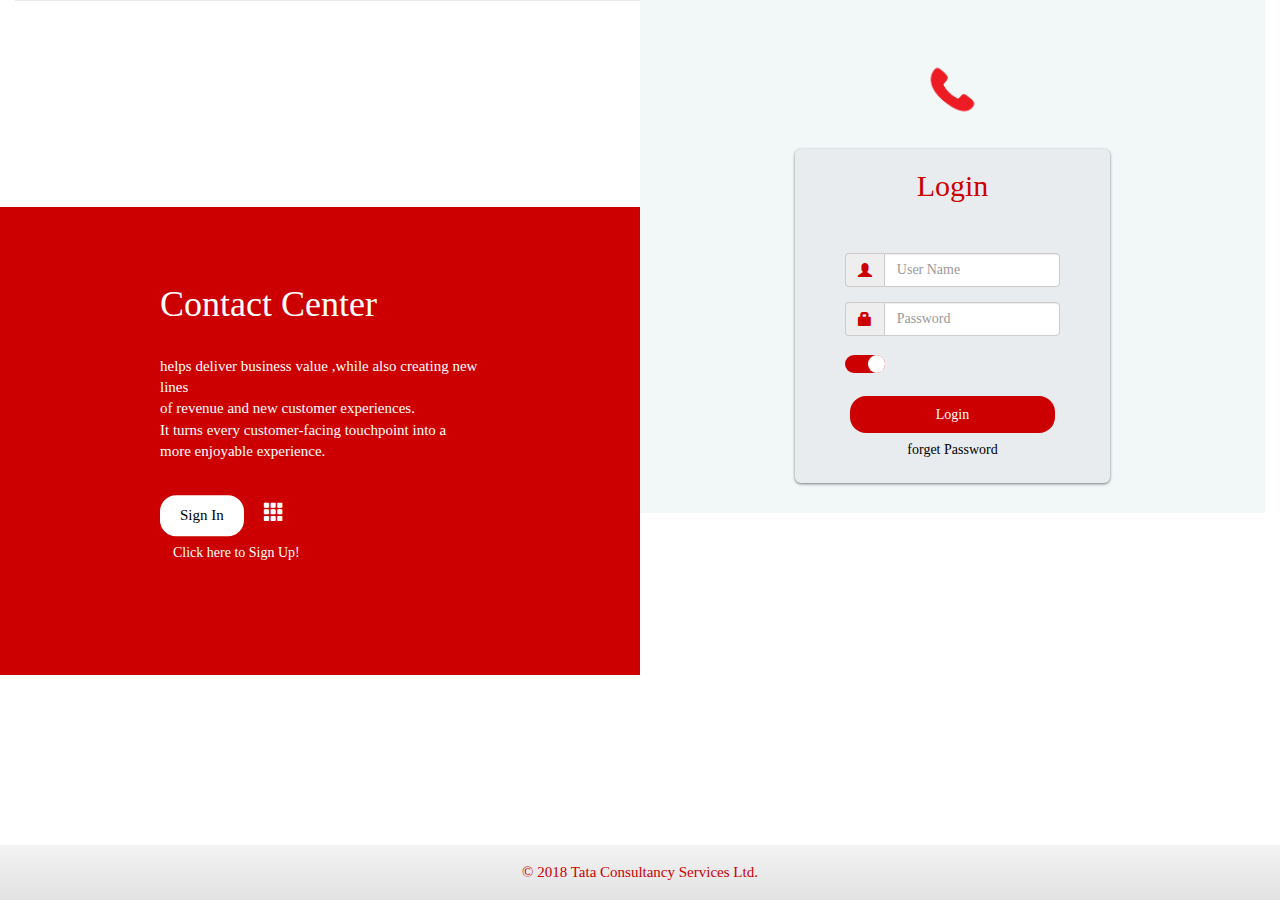
<file: Demo/target/classes/default.html>
<!doctype html>
<html lang="en">
    <head>
    <meta charset="utf-8">
    <meta http-equiv="X-UA-Compatible" content="IE=edge">
    <!-- Tell the browser to be responsive to screen width -->
    <meta name="viewport" content="width=device-width, initial-scale=1">
    <meta name="description" content="">
    <meta name="author" content="">
    <!-- Favicon icon -->
    <link rel="icon" type="image/png" sizes="16x16" href="static/assets/images/phone.png">
    <title>Cognitive Contact Center</title>
    <!-- Bootstrap Core CSS -->
    <link href="static/assets/plugins/bootstrap/css/bootstrap.min.css" rel="stylesheet">
    
    <link rel="stylesheet" href="https://cdnjs.cloudflare.com/ajax/libs/font-awesome/4.7.0/css/font-awesome.min.css">
    
    <link rel="stylesheet" href="https://maxcdn.bootstrapcdn.com/bootstrap/3.3.7/css/bootstrap.min.css">
    <script src="https://ajax.googleapis.com/ajax/libs/jquery/3.2.1/jquery.min.js"></script>
    <script src="https://maxcdn.bootstrapcdn.com/bootstrap/3.3.7/js/bootstrap.min.js"></script>
    <!-- Custom CSS 
    <link href="src/main/webapp/static/css/style.css" rel="stylesheet">-->
    <link href="static/css/login.css" rel="stylesheet">
    
    </head>
    <body style="font-family:Verdana;color:gray;">
        <!--<section class="intro">
    <row>
      <div class="col-lg-2 col-sm-12 left">
        <p>
          left pannel
        </p>
      </div>
      <div class="col-lg-6 col-sm-12 left">
        <p>
          left pannel
        </p>
      </div>
      <div class="col-lg-6 col-sm-12 right">
        <p>
          right pannel
        </p>
      </div>
    </row>
  </section>-->
  <div class="container-fluid">
  
  
  <div class="col-lg-6 split left col-centered">
    <div id="overlay">
        <div id="text">
            <h1>Contact Center</h1></br>
            helps deliver business value ,while also creating new lines</br>
            of revenue and new customer experiences.</br>
            It turns every customer-facing touchpoint into a more enjoyable experience.
              <div>
            <button class="button">
                <a href="templates/index.html"> Sign In </a>
            </button>
            
            <a href="#" class="info">
            <span class="glyphicon glyphicon-th"></span>
            </a>
            </div>
            <div><a href="#" class="btn btn-signup">Click here to Sign Up!</a></div> 
            </div>
        
</div>
  </div>
  

 <div class="col-lg-6 split right col-centered">
    <img src="static/assets/images/phone.png" alt="homepage"  class="signIn-logo">
    <div class="modal-dialog">
		<div class="modal-content">
			<div class="modal-heading">
				<h2 class="text-center">Login</h2>
			</div>
			<hr />
			<div class="modal-body">
				<form action="" role="form">
					<div class="form-group">
						<div class="input-group">
							<span class="input-group-addon">
							<span class="glyphicon glyphicon-user"></span>
							</span>
							<input type="text" class="form-control" placeholder="User Name" />
						</div>
					</div>
					<div class="form-group">
						<div class="input-group">
							<span class="input-group-addon">
							<span class="glyphicon glyphicon-lock"></span>
							</span>
							<input type="password" class="form-control" placeholder="Password" />
						</div>
					</div>
          <label class="switch">
                <input type="checkbox" checked>
                <span class="slider round"></span>
          </label>
					<div class="form-group text-center">
						<button type="submit" class="login">
              <a href="templates/index.html" style="color:white;">Login</a></button>
						<a href="#" class="btn btn-link">forget Password</a>
					</div>

				</form>
			</div>
		</div>
	</div>
    
  </div>


<footer class="footer" >
                © 2018 Tata Consultancy Services Ltd.
</footer>
</div>
    </body>

</html>
</file>
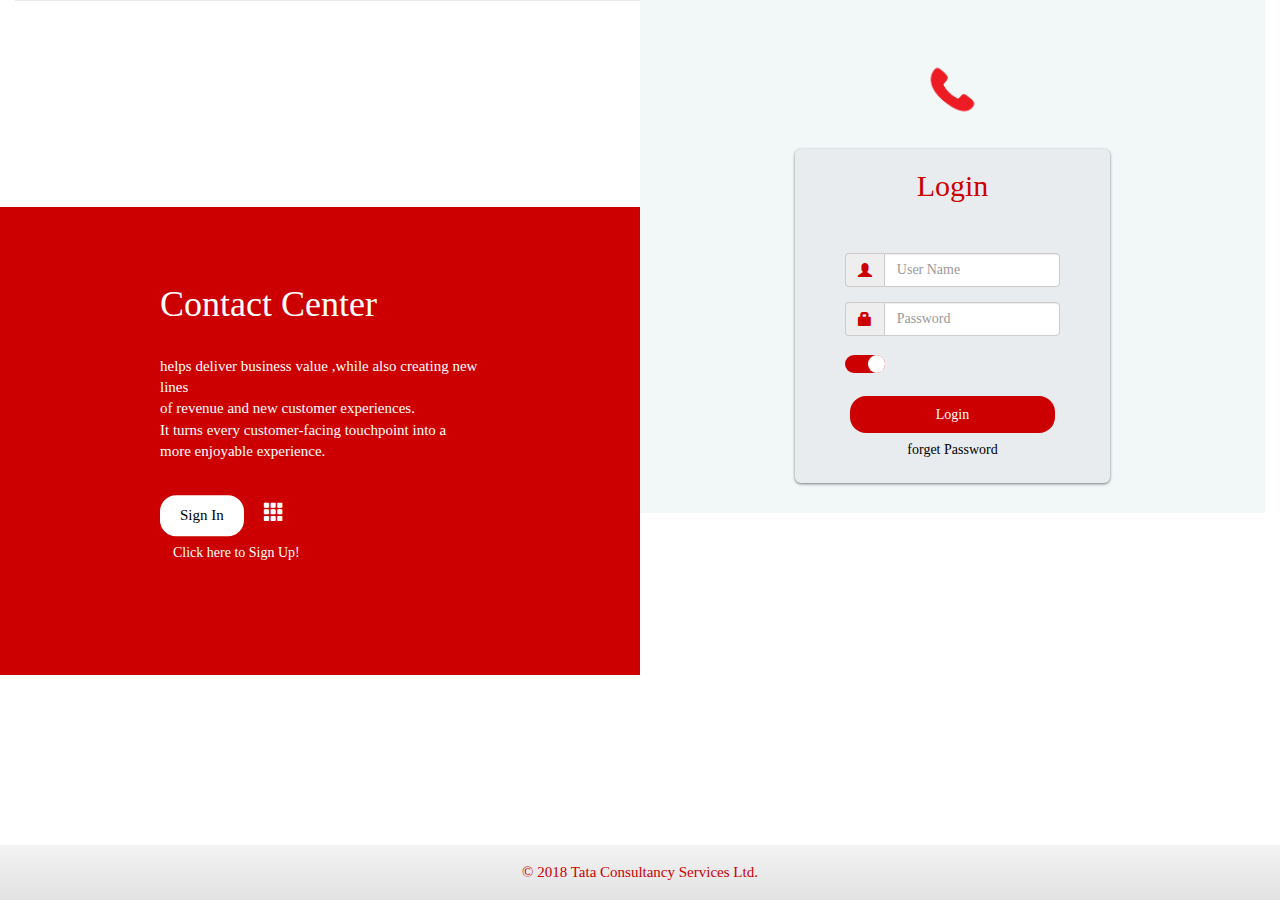
<file: Demo/target/classes/templates/default.html>
<!doctype html>
<html lang="en">
    <head>
    <meta charset="utf-8">
    <meta http-equiv="X-UA-Compatible" content="IE=edge">
    <!-- Tell the browser to be responsive to screen width -->
    <meta name="viewport" content="width=device-width, initial-scale=1">
    <meta name="description" content="">
    <meta name="author" content="">
    <!-- Favicon icon -->
    <link rel="icon" type="image/png" sizes="16x16" href="../assets/images/phone.png">
    <title>Cognitive Contact Center</title>
    <!-- Bootstrap Core CSS -->
    <link href="../static/assets/plugins/bootstrap/css/bootstrap.min.css" rel="stylesheet">
    
    <link rel="stylesheet" href="https://cdnjs.cloudflare.com/ajax/libs/font-awesome/4.7.0/css/font-awesome.min.css">
    
    <link rel="stylesheet" href="https://maxcdn.bootstrapcdn.com/bootstrap/3.3.7/css/bootstrap.min.css">
    <script src="https://ajax.googleapis.com/ajax/libs/jquery/3.2.1/jquery.min.js"></script>
    <script src="https://maxcdn.bootstrapcdn.com/bootstrap/3.3.7/js/bootstrap.min.js"></script>
    <!-- Custom CSS 
    <link href="../static/css/style.css" rel="stylesheet">-->
    <link href="../static/css/login.css" rel="stylesheet">
    
    </head>
    <body style="font-family:Verdana;color:gray;">
        <!--<section class="intro">
    <row>
      <div class="col-lg-2 col-sm-12 left">
        <p>
          left pannel
        </p>
      </div>
      <div class="col-lg-6 col-sm-12 left">
        <p>
          left pannel
        </p>
      </div>
      <div class="col-lg-6 col-sm-12 right">
        <p>
          right pannel
        </p>
      </div>
    </row>
  </section>-->
  <div class="container-fluid">
  
  
  <div class="col-lg-6 split left col-centered">
    <div id="overlay">
        <div id="text">
            <h1>Contact Center</h1></br>
            helps deliver business value ,while also creating new lines</br>
            of revenue and new customer experiences.</br>
            It turns every customer-facing touchpoint into a more enjoyable experience.
              <div>
            <button class="button">
                <a href="index.html"> Sign In </a>
            </button>
            
            <a href="#" class="info">
            <span class="glyphicon glyphicon-th"></span>
            </a>
            </div>
            <div><a href="#" class="btn btn-signup">Click here to Sign Up!</a></div> 
            </div>
        
</div>
  </div>
  

 <div class="col-lg-6 split right col-centered">
    <img src="../static/assets/images/phone.png" alt="homepage"  class="signIn-logo">
    <div class="modal-dialog">
		<div class="modal-content">
			<div class="modal-heading">
				<h2 class="text-center">Login</h2>
			</div>
			<hr />
			<div class="modal-body">
				<form action="" role="form">
					<div class="form-group">
						<div class="input-group">
							<span class="input-group-addon">
							<span class="glyphicon glyphicon-user"></span>
							</span>
							<input type="text" class="form-control" placeholder="User Name" />
						</div>
					</div>
					<div class="form-group">
						<div class="input-group">
							<span class="input-group-addon">
							<span class="glyphicon glyphicon-lock"></span>
							</span>
							<input type="password" class="form-control" placeholder="Password" />
						</div>
					</div>
          <label class="switch">
                <input type="checkbox" checked>
                <span class="slider round"></span>
          </label>
					<div class="form-group text-center">
						<button type="submit" class="login">
              <a href="../templates/index.html" style="color:white;">Login</a></button>
						<a href="#" class="btn btn-link">forget Password</a>
					</div>

				</form>
			</div>
		</div>
	</div>
    
  </div>


<footer class="footer" >
                © 2018 Tata Consultancy Services Ltd.
</footer>
</div>
    </body>

</html>
</file>
<file: Demo/target/classes/static/css/login.css>
.split {
    height: 100%;
    width: 50%;
    height: -webkit-fill-available;
    z-index: 1;
    top: 0;
    
    
}

.left {
    
    background: #f3f3f3;
    background-image: linear-gradient(to bottom,#f3f3f3,#e2e2e2);
    box-shadow: 4px -4px 10px rgba(0, 0, 0, 0.05);
    
}

.right {

    right: 0;
    background-color: #f2f7f8;
}
.signIn-logo {
    width: 10%;
    margin-top: 10%;
    margin-left: 45%;
}


.card-no-border .card {
    border: 0px;
}
.card {
    margin-bottom: 30px;
}
.card {
    position: relative;
    display: -ms-flexbox;
    display: flex;
    -ms-flex-direction: column;
    flex-direction: column;
    min-width: 0;
    word-wrap: break-word;
    background-color: #fff;
    background-clip: border-box;
    border: 1px solid rgba(0,0,0,.125);
    border-radius: .25rem;
}
#overlay {
    position: fixed;
    width: 50%;
    top: 23%;
    left: 0;
    right: 0;
    bottom: 25%;
    background-color: #cc0000;
    z-index: 2;
    cursor: pointer;
}

#text{
    position: absolute;
    top: 45%;
    left: 50%;
    font-size: 15px;
    color: white;
    transform: translate(-50%,-50%);
    -ms-transform: translate(-50%,-50%);
}
.button {
    background-color: #fff;
    border: none;
    color: black;
    padding: 10px 20px;
    text-align: center;
    text-decoration: none;
    display: inline-block;
    margin-top: 10%;
    cursor: pointer;
    border-radius: 16px;
}
.button a{
    color: black;
    text-decoration: none;
    background-color: transparent;
}

.button:hover {
    background-color: #cc0000;
    border:2px solid #fff;
}
.button:hover a{
  color:#fff;
}

.info span{
color: white;
margin-left: 5%;
font-size: 20px;

}


.column {
  float: left;
  width: 25%;
  padding: 0 10px;
}
/* Responsive columns */
@media screen and (max-width: 600px) {
  .column {
    width: 100%;
    display: block;
    margin-bottom: 20px;
  }
}

/* Style the counter cards */
.card {
  box-shadow: 0 4px 8px 0 rgba(0, 0, 0, 0.2);
  padding: 16px;
  text-align: center;
  background-color: #f1f1f1;
}

.modal-body {
    position: relative;
    padding: 0px 50px 0px 50px;
    height: 230px;
}
.modal-dialog {
    width: 53%;
}
.modal-content{
			background-color: #e9ecef;
            border:none;
            box-shadow: 0 1px 3px rgba(0,0,0,.5);
		}
.btn-link{
			color:black;
		}
.btn-link:hover{
			color:#cc0000;
		}
.btn-signup{
			color:white;
		}
.btn-signup:hover{
			color:gray;
		}
.modal-heading h2{
			color:#cc0000;
}

.login{
    background-color: #cc0000;
    border: none;
    color: white;
    padding: 4% 40% 4% 40%;
    text-align: center;
    text-decoration: none;
    display: inline-block;
    
    cursor: pointer;
    border-radius: 16px;
}
}
.login a{
    color: white !important;
    text-decoration: none;
    background-color: transparent;
}

.login:hover {
    background-color: #cc0000;
    border:2px solid #fff;
}
.login a:hover{
  color:#fff;
}

.input-group-addon {
    color: #cc0000;
    
}
@media (min-width: 768px)
 .modal-content {
    -webkit-box-shadow: 0 5px 15px rgba(0,0,0,.5);
    box-shadow: 0 1px 3px rgba(0,0,0,.5);
}

.switch {
  position: relative;
  display: inline-block;
  width: 60px;
  height: 34px;
}

.switch input {display:none;}

.slider {
  position: absolute;
  cursor: pointer;
  top: 4px;
  left: 0;
  right: 20px;
  bottom: 12px;
  background-color: #ccc;
  -webkit-transition: .4s;
  transition: .4s;
}

.slider:before {
  position: absolute;
    content: "";
    height: 18px;
    width: 17px;
    left: -3px;
    bottom: 0px;
    background-color: white;
    -webkit-transition: .4s;
    transition: .4s;
}

input:checked + .slider {
  background-color: #cc0000;
}

input:focus + .slider {
  box-shadow: 0 0 1px #cc0000;
}

input:checked + .slider:before {
  -webkit-transform: translateX(26px);
  -ms-transform: translateX(26px);
  transform: translateX(26px);
}

/* Rounded sliders */
.slider.round {
  border-radius: 34px;
}

.slider.round:before {
  border-radius: 50%;
}
.footer {
  bottom: 0;
  color: #cc0000;
  font-size: 15px;
  text-align: center;
  left: 0px;
  padding: 17px 15px;
  position: absolute;
  right: 0;
  z-index:2;
  /*border-top: 1px solid rgba(120, 130, 140, 0.13);*/
  background: #f3f3f3; 
  background-image: linear-gradient(to bottom,#f3f3f3,#e2e2e2);}


/* For desktop: */
.col-1 {width: 8.33%;}
.col-2 {width: 16.66%;}
.col-3 {width: 25%;}
.col-4 {width: 33.33%;}
.col-5 {width: 41.66%;}
.col-6 {width: 50%;}
.col-7 {width: 58.33%;}
.col-8 {width: 66.66%;}
.col-9 {width: 75%;}
.col-10 {width: 83.33%;}
.col-11 {width: 91.66%;}
.col-12 {width: 100%;}

@media only screen and (max-width: 768px) {
    /* For mobile phones: */
    /*[class*="col-"]{
        width: 100%;
        padding-right: 10%;
    }*/
    .footer{

    position: sticky;
    }
    .left{
        
        height: -webkit-fill-available;
        width: 100%;
        
    }
    .right{
        width: 100%;
        padding-right: 10%;
    }
    .modal-dialog {
    width: 100%;
}
    .signIn-logo {
    width: 20%;
    }
}
</file>
<file: Demo/target/classes/static/css/style.css>
/*
Template Name: Monster Admin
Author: Themedesigner
Email: niravjoshi87@gmail.com
File: scss
*/
/*
Template Name: Monster Admin
Author: Themedesigner
Email: niravjoshi87@gmail.com
File: scss
*/
@import 'https://fonts.googleapis.com/css?family=Rubik:300,400,500,700,900';
/*Theme Colors*/
/*bootstrap Color*/
/*Light colors*/
/*Normal Color*/
/*Extra Variable*/
/*Preloader*/
@import 'https://fonts.googleapis.com/css?family=Rubik:300,400,500,700,900';
@import url(../scss/icons/font-awesome/css/font-awesome.min.css);
@import url(../scss/icons/simple-line-icons/css/simple-line-icons.css);
@import url(../scss/icons/weather-icons/css/weather-icons.min.css);
@import url(../scss/icons/linea-icons/linea.css);
@import url(../scss/icons/themify-icons/themify-icons.css);
@import url(../scss/icons/flag-icon-css/flag-icon.min.css);
@import url(../scss/icons/material-design-iconic-font/css/materialdesignicons.min.css);
@import url(../css/spinners.css);
@import url(../css/animate.css);
.preloader {
  width: 100%;
  height: 100%;
  top: 0px;
  position: fixed;
  z-index: 99999;
  background: #fff; }
  .preloader .cssload-speeding-wheel {
    position: absolute;
    top: calc(50% - 3.5px);
    left: calc(50% - 3.5px); }

/*
Template Name: Monster Admin
Author: Themedesigner
Email: niravjoshi87@gmail.com
File: scss
*/
/******************* 
Global Styles 
*******************/
* {
  outline: none; }

body {
  background: #fff;
  font-family: "Rubik", sans-serif;
  margin: 0;
  overflow-x: hidden;
  color: #54667a;
  font-weight: 300; }

html {
  position: relative;
  min-height: 100%;
  background: #ffffff; }

a:hover, a:focus {
  text-decoration: none; }

a.link {
  color: #54667a; }
  a.link:hover, a.link:focus {
    color: #009efb; }

.img-responsive {
  width: 100%;
  height: auto;
  display: inline-block; }

.carousel-item-next, .carousel-item-prev, .carousel-item.active {
  display: block; }

.img-rounded {
  border-radius: 4px; }

/*******************
Headings
*******************/
h1,
h2,
h3,
h4,
h5,
h6 {
  color: #2c2b2e;
  font-family: "Rubik", sans-serif;
  font-weight: 400; }

h1 {
  line-height: 48px;
  font-size: 36px; }

h2 {
  line-height: 36px;
  font-size: 24px; }

h3 {
  line-height: 30px;
  font-size: 21px; }

h4 {
  line-height: 22px;
  font-size: 18px; }

h5 {
  line-height: 18px;
  font-size: 16px;
  font-weight: 400; }

h6 {
  line-height: 16px;
  font-size: 14px;
  font-weight: 400; }

.display-5 {
  font-size: 3rem; }

.display-6 {
  font-size: 36px; }

.display-7 {
  font-size: 2rem; }

.box {
  border-radius: 4px;
  padding: 10px; }

html body .dl {
  display: inline-block; }

html body .db {
  display: block; }

.no-wrap td, .no-wrap th {
  white-space: nowrap; }

/*******************
Blockquote
*******************/
blockquote {
  border: 1px solid rgba(120, 130, 140, 0.13);
  border-left: 5px solid #009efb;
  padding: 15px; }

.clear {
  clear: both; }

ol li {
  margin: 5px 0; }

/*******************
Paddings
*******************/
html body .p-0 {
  padding: 0px; }

html body .p-10 {
  padding: 10px; }

html body .p-20 {
  padding: 20px; }

html body body .p-30 {
  padding: 30px; }

html body .p-l-0 {
  padding-left: 0px; }

html body .p-l-10 {
  padding-left: 10px; }

html body .p-l-20 {
  padding-left: 20px; }

html body .p-r-0 {
  padding-right: 0px; }

html body .p-r-10 {
  padding-right: 10px; }

html body .p-r-20 {
  padding-right: 20px; }

html body .p-r-30 {
  padding-right: 30px; }

html body .p-r-40 {
  padding-right: 40px; }

html body .p-t-0 {
  padding-top: 0px; }

html body .p-t-10 {
  padding-top: 10px; }

html body .p-t-20 {
  padding-top: 20px; }

html body .p-t-30 {
  padding-top: 30px; }

html body .p-b-0 {
  padding-bottom: 0px; }

html body .p-b-5 {
  padding-bottom: 5px; }

html body .p-b-10 {
  padding-bottom: 10px; }

html body .p-b-20 {
  padding-bottom: 20px; }

html body .p-b-30 {
  padding-bottom: 30px; }

html body .p-b-40 {
  padding-bottom: 40px; }

/*******************
Margin
*******************/
html body .m-0 {
  margin: 0px; }

html body .ml-1 {
  margin-left: 5px; }

html body .ml-2 {
  margin-left: 10px; }

html body .m-l-15 {
  margin-left: 15px; }

html body .ml-3 {
  margin-left: 20px; }

html body .ml-4 {
  margin-left: 30px; }

html body .ml-5 {
  margin-left: 40px; }

html body .mr-1 {
  margin-right: 5px; }

html body .mr-2 {
  margin-right: 10px; }

html body .m-r-15 {
  margin-right: 15px; }

html body .mr-3 {
  margin-right: 20px; }

html body .mr-4 {
  margin-right: 30px; }

html body .mr-5 {
  margin-right: 40px; }

html body .mt-0 {
  margin-top: 0px; }

html body .mt-1 {
  margin-top: 5px; }

html body .mt-2 {
  margin-top: 10px; }

html body .m-t-15 {
  margin-top: 15px; }

html body .mt-3 {
  margin-top: 20px; }

html body .mt-4 {
  margin-top: 30px; }

html body .mt-5 {
  margin-top: 40px; }

html body .mb-0 {
  margin-bottom: 0px; }

html body .mb-1 {
  margin-bottom: 5px; }

html body .mb-2 {
  margin-bottom: 10px; }

html body .m-b-15 {
  margin-bottom: 15px; }

html body .mb-3 {
  margin-bottom: 20px; }

html body .mb-4 {
  margin-bottom: 30px; }

html body .mb-5 {
  margin-bottom: 40px; }

/*******************
vertical alignment
*******************/
html body .vt {
  vertical-align: top; }

html body .vm {
  vertical-align: middle; }

html body .vb {
  vertical-align: bottom; }

/*******************
font weight
*******************/
html body .font-bold {
  font-weight: 700; }

html body .font-normal {
  font-weight: normal; }

html body .font-light {
  font-weight: 300; }

html body .font-medium {
  font-weight: 400; }

html body .font-16 {
  font-size: 16px; }

html body .font-14 {
  font-size: 14px; }

html body .font-18 {
  font-size: 18px; }

html body .font-20 {
  font-size: 20px; }

/*******************
Border
*******************/
html body .b-0 {
  border: none; }

html body .b-r {
  border-right: 1px solid rgba(120, 130, 140, 0.13); }

html body .b-l {
  border-left: 1px solid rgba(120, 130, 140, 0.13); }

html body .b-b {
  border-bottom: 1px solid rgba(120, 130, 140, 0.13); }

html body .b-t {
  border-top: 1px solid rgba(120, 130, 140, 0.13); }

html body .b-all {
  border: 1px solid rgba(120, 130, 140, 0.13) !important; }

/*******************
Thumb size
*******************/
.thumb-sm {
  height: 32px;
  width: 32px; }

.thumb-md {
  height: 48px;
  width: 48px; }

.thumb-lg {
  height: 88px;
  width: 88px; }

.hide {
  display: none; }

.img-circle {
  border-radius: 100%; }

.radius {
  border-radius: 4px; }

/*******************
Text Colors
*******************/
html body .text-muted {
  color: #90a4ae; }

/*******************
Background Colors
*******************/
html body .bg-primary {
  background-color: #7460ee !important; }

html body .bg-success {
  background-color: #55ce63 !important; }

html body .bg-info {
  background-color: #009efb !important; }

html body .bg-warning {
  background-color: #ffbc34 !important; }

html body .bg-danger {
  background-color: #f62d51 !important; }

html body .bg-megna {
  background-color: #01c0c8; }

html body .bg-theme {
  background-color: #009efb; }

html body .bg-inverse {
  background-color: #2f3d4a; }

html body .bg-purple {
  background-color: #7460ee; }

html body .bg-light-primary {
  background-color: #f1effd; }

html body .bg-light-success {
  background-color: #e8fdeb; }

html body .bg-light-info {
  background-color: #cfecfe; }

html body .bg-light-extra {
  background-color: #ebf3f5; }

html body .bg-light-warning {
  background-color: #fff8ec; }

html body .bg-light-danger {
  background-color: #f9e7eb; }

html body .bg-light-inverse {
  background-color: #f6f6f6; }

html body .bg-light {
  background-color: #f2f7f8; }

html body .bg-white {
  background-color: #ffffff; }

/*******************
Rounds
*******************/
.round {
  line-height: 45px;
  color: #ffffff;
  width: 45px;
  height: 45px;
  display: inline-block;
  font-weight: 400;
  text-align: center;
  border-radius: 100%;
  background: #009efb; }
  .round img {
    border-radius: 100%; }

.round.round-info {
  background: #009efb; }

.round.round-warning {
  background: #ffbc34; }

.round.round-danger {
  background: #f62d51; }

.round.round-success {
  background: #55ce63; }

.round.round-primary {
  background: #7460ee; }

/*******************
Labels
*******************/
.label {
  padding: 2px 10px;
  line-height: 13px;
  color: #ffffff;
  font-weight: 400;
  border-radius: 4px;
  font-size: 75%; }

.label-rounded {
  border-radius: 60px; }

.label-custom {
  background-color: #01c0c8; }

.label-success {
  background-color: #55ce63; }

.label-info {
  background-color: #009efb; }

.label-warning {
  background-color: #ffbc34; }

.label-danger {
  background-color: #f62d51; }

.label-megna {
  background-color: #01c0c8; }

.label-primary {
  background-color: #7460ee; }

.label-purple {
  background-color: #7460ee; }

.label-red {
  background-color: #fb3a3a; }

.label-inverse {
  background-color: #2f3d4a; }

.label-default {
  background-color: #f2f7f8; }

.label-white {
  background-color: #ffffff; }

.label-light-success {
  background-color: #e8fdeb;
  color: #55ce63; }

.label-light-info {
  background-color: #cfecfe;
  color: #009efb; }

.label-light-warning {
  background-color: #fff8ec;
  color: #ffbc34; }

.label-light-danger {
  background-color: #f9e7eb;
  color: #f62d51; }

.label-light-megna {
  background-color: #e0f2f4;
  color: #01c0c8; }

.label-light-primary {
  background-color: #f1effd;
  color: #7460ee; }

.label-light-inverse {
  background-color: #f6f6f6;
  color: #2f3d4a; }

/*******************
Pagination
*******************/
.pagination > li:first-child > a,
.pagination > li:first-child > span {
  border-bottom-left-radius: 4px;
  border-top-left-radius: 4px; }

.pagination > li:last-child > a,
.pagination > li:last-child > span {
  border-bottom-right-radius: 4px;
  border-top-right-radius: 4px; }

.pagination > li > a,
.pagination > li > span {
  color: #263238; }

.pagination > li > a:hover,
.pagination > li > span:hover,
.pagination > li > a:focus,
.pagination > li > span:focus {
  background-color: #f2f7f8; }

.pagination-split li {
  margin-left: 5px;
  display: inline-block;
  float: left; }

.pagination-split li:first-child {
  margin-left: 0; }

.pagination-split li a {
  -moz-border-radius: 4px;
  -webkit-border-radius: 4px;
  border-radius: 4px; }

.pagination > .active > a,
.pagination > .active > span,
.pagination > .active > a:hover,
.pagination > .active > span:hover,
.pagination > .active > a:focus,
.pagination > .active > span:focus {
  background-color: #009efb;
  border-color: #009efb; }

.pager li > a,
.pager li > span {
  -moz-border-radius: 4px;
  -webkit-border-radius: 4px;
  border-radius: 4px;
  color: #263238; }

/*******************
Table Cell
*******************/
.table-box {
  display: table;
  width: 100%; }

.table.no-border tbody td {
  border: 0px; }

.cell {
  display: table-cell;
  vertical-align: middle; }

/*.table td, .table th {
  border-color: #f3f1f1; }*/

.table thead th, .table th {
  font-weight: 500; }

.table-hover tbody tr:hover {
  background: #f2f7f8; }

html body .jqstooltip {
  width: auto;
  height: auto; }

.v-middle td, .v-middle th {
  vertical-align: middle; }

.table-responsive {
  display: block;
  width: 100%;
  overflow-x: auto;
  -ms-overflow-style: -ms-autohiding-scrollbar; }

/*******************
Wave Effects
*******************/
.waves-effect {
  position: relative;
  cursor: pointer;
  display: inline-block;
  overflow: hidden;
  -webkit-user-select: none;
  -moz-user-select: none;
  -ms-user-select: none;
  user-select: none;
  -webkit-tap-highlight-color: transparent;
  vertical-align: middle;
  z-index: 1;
  will-change: opacity, transform;
  -webkit-transition: all 0.3s ease-out;
  -moz-transition: all 0.3s ease-out;
  -o-transition: all 0.3s ease-out;
  -ms-transition: all 0.3s ease-out;
  transition: all 0.3s ease-out; }
  .waves-effect .waves-ripple {
    position: absolute;
    border-radius: 50%;
    width: 20px;
    height: 20px;
    margin-top: -10px;
    margin-left: -10px;
    opacity: 0;
    background: rgba(0, 0, 0, 0.2);
    -webkit-transition: all 0.7s ease-out;
    -moz-transition: all 0.7s ease-out;
    -o-transition: all 0.7s ease-out;
    -ms-transition: all 0.7s ease-out;
    transition: all 0.7s ease-out;
    -webkit-transition-property: -webkit-transform, opacity;
    -moz-transition-property: -moz-transform, opacity;
    -o-transition-property: -o-transform, opacity;
    -webkit-transition-property: opacity, -webkit-transform;
    transition-property: opacity, -webkit-transform;
    -o-transition-property: transform, opacity;
    transition-property: transform, opacity;
    transition-property: transform, opacity, -webkit-transform;
    -webkit-transform: scale(0);
    -moz-transform: scale(0);
    -ms-transform: scale(0);
    -o-transform: scale(0);
    transform: scale(0);
    pointer-events: none; }

.waves-effect.waves-light .waves-ripple {
  background-color: rgba(255, 255, 255, 0.45); }

.waves-effect.waves-red .waves-ripple {
  background-color: rgba(244, 67, 54, 0.7); }

.waves-effect.waves-yellow .waves-ripple {
  background-color: rgba(255, 235, 59, 0.7); }

.waves-effect.waves-orange .waves-ripple {
  background-color: rgba(255, 152, 0, 0.7); }

.waves-effect.waves-purple .waves-ripple {
  background-color: rgba(156, 39, 176, 0.7); }

.waves-effect.waves-green .waves-ripple {
  background-color: rgba(76, 175, 80, 0.7); }

.waves-effect.waves-teal .waves-ripple {
  background-color: rgba(0, 150, 136, 0.7); }

html body .waves-notransition {
  -webkit-transition: none;
  -moz-transition: none;
  -o-transition: none;
  -ms-transition: none;
  transition: none; }

.waves-circle {
  -webkit-transform: translateZ(0);
  -moz-transform: translateZ(0);
  -ms-transform: translateZ(0);
  -o-transform: translateZ(0);
  transform: translateZ(0);
  text-align: center;
  width: 2.5em;
  height: 2.5em;
  line-height: 2.5em;
  border-radius: 50%;
  -webkit-mask-image: none; }

.waves-input-wrapper {
  border-radius: 0.2em;
  vertical-align: bottom; }
  .waves-input-wrapper .waves-button-input {
    position: relative;
    top: 0;
    left: 0;
    z-index: 1; }

.waves-block {
  display: block; }

/*Badge*/
.badge {
  font-weight: 400; }

.badge-xs {
  font-size: 9px; }

.badge-xs,
.badge-sm {
  -webkit-transform: translate(0, -2px);
  -ms-transform: translate(0, -2px);
  -o-transform: translate(0, -2px);
  transform: translate(0, -2px); }

.badge-success {
  background-color: #55ce63; }

.badge-info {
  background-color: #009efb; }

.badge-primary {
  background-color: #7460ee; }

.badge-warning {
  background-color: #ffbc34;
  color: #ffffff; }

.badge-danger {
  background-color: #f62d51; }

.badge-purple {
  background-color: #7460ee; }

.badge-red {
  background-color: #fb3a3a; }

.badge-inverse {
  background-color: #2f3d4a; }

/*Text Color*/
.text-white {
  color: #ffffff; }

.text-danger {
  color: #f62d51 !important; }

.text-muted {
  color: #90a4ae !important; }

.text-warning {
  color: #ffbc34 !important; }

.text-success {
  color: #55ce63 !important; }

.text-info {
  color: #009efb !important; }

.text-inverse {
  color: #2f3d4a !important; }

.text-blue {
  color: #02bec9; }

.text-purple {
  color: #7460ee; }

.text-primary {
  color: #7460ee !important; }

.text-megna {
  color: #01c0c8; }

.text-dark {
  color: #54667a; }

.text-themecolor {
  color: #009efb; }

/*******************
Buttons
******************/
.btn {
  padding: 7px 12px;
  font-size: 14px;
  cursor: pointer; }

.btn-group label {
  color: #ffffff !important;
  margin-bottom: 0px; }
  .btn-group label.btn-secondary {
    color: #54667a !important; }

.btn-lg {
  padding: .75rem 1.5rem;
  font-size: 1.25rem; }

.btn-circle {
  border-radius: 100%;
  width: 40px;
  height: 40px;
  padding: 10px; }

.btn-circle.btn-sm {
  width: 35px;
  height: 35px;
  padding: 8px 10px;
  font-size: 14px; }

.btn-circle.btn-lg {
  width: 50px;
  height: 50px;
  padding: 14px 15px;
  font-size: 18px; }

.btn-circle.btn-xl {
  width: 70px;
  height: 70px;
  padding: 14px 15px;
  font-size: 24px; }

.btn-sm {
  padding: .25rem .5rem;
  font-size: 12px; }

.btn-xs {
  padding: .25rem .5rem;
  font-size: 10px; }

.button-list button, .button-list a {
  margin: 5px 12px 5px 0; }

.btn-outline {
  color: inherit;
  background-color: transparent;
  -webkit-transition: all .5s;
  -o-transition: all .5s;
  transition: all .5s; }

.btn-rounded {
  border-radius: 60px;
  padding: 7px 18px; }
  .btn-rounded.btn-lg {
    padding: .75rem 1.5rem; }
  .btn-rounded.btn-sm {
    padding: .25rem .5rem;
    font-size: 12px; }
  .btn-rounded.btn-xs {
    padding: .25rem .5rem;
    font-size: 10px; }

.btn-custom,
.btn-custom.disabled {
  background: #009efb;
  border: 1px solid #009efb;
  color: #ffffff; }
  .btn-custom:hover,
  .btn-custom.disabled:hover {
    background: #009efb;
    opacity: 0.8;
    color: #ffffff;
    border: 1px solid #009efb; }

.btn-secondary,
.btn-secondary.disabled {
  background: #868e96 !important;
  border: 1px solid #868e96;
  color: #ffffff !important; }
  .btn-secondary:hover,
  .btn-secondary.disabled:hover {
    background: #868e96;
    opacity: 0.7;
    border: 1px solid #868e96; }
  .btn-secondary.active, .btn-secondary:focus,
  .btn-secondary.disabled.active,
  .btn-secondary.disabled:focus {
    background: #868e96; }

.btn-primary,
.btn-primary.disabled {
  background: #7460ee;
  border: 1px solid #7460ee; }
  .btn-primary:hover,
  .btn-primary.disabled:hover {
    background: #7460ee;
    opacity: 0.7;
    border: 1px solid #7460ee; }
  .btn-primary.active, .btn-primary:focus,
  .btn-primary.disabled.active,
  .btn-primary.disabled:focus {
    background: #6352ce; }

.btn-themecolor,
.btn-themecolor.disabled {
  background: #009efb;
  color: #ffffff;
  border: 1px solid #009efb; }
  .btn-themecolor:hover,
  .btn-themecolor.disabled:hover {
    background: #009efb;
    opacity: 0.7;
    border: 1px solid #009efb; }
  .btn-themecolor.active, .btn-themecolor:focus,
  .btn-themecolor.disabled.active,
  .btn-themecolor.disabled:focus {
    background: #028ee1; }

.btn-success,
.btn-success.disabled {
  background: #55ce63;
  border: 1px solid #55ce63; }
  .btn-success:hover,
  .btn-success.disabled:hover {
    background: #55ce63;
    opacity: 0.7;
    border: 1px solid #55ce63; }
  .btn-success.active, .btn-success:focus,
  .btn-success.disabled.active,
  .btn-success.disabled:focus {
    background: #4ab657; }

.btn-info,
.btn-info.disabled {
  background: #cc0000;
  border: 1px solid #cc0000; }
  .btn-info:hover,
  .btn-info.disabled:hover {
    background: #cc0000;
    opacity: 0.7;
    border: 1px solid #cc0000; }
  .btn-info.active, .btn-info:focus,
  .btn-info.disabled.active,
  .btn-info.disabled:focus {
    background: #028ee1; }

.btn-warning,
.btn-warning.disabled {
  background: #ffbc34;
  border: 1px solid #ffbc34;
  color: #ffffff; }
  .btn-warning:hover,
  .btn-warning.disabled:hover {
    background: #ffbc34;
    color: #ffffff;
    opacity: 0.7;
    border: 1px solid #ffbc34; }
  .btn-warning.active, .btn-warning:focus,
  .btn-warning.disabled.active,
  .btn-warning.disabled:focus {
    background: #e9ab2e; }

.btn-danger,
.btn-danger.disabled {
  background: #f62d51;
  border: 1px solid #f62d51; }
  .btn-danger:hover,
  .btn-danger.disabled:hover {
    background: #f62d51;
    opacity: 0.7;
    border: 1px solid #f62d51; }
  .btn-danger.active, .btn-danger:focus,
  .btn-danger.disabled.active,
  .btn-danger.disabled:focus {
    background: #e6294b; }

.btn-inverse,
.btn-inverse.disabled {
  background: #2f3d4a;
  border: 1px solid #2f3d4a;
  color: #ffffff; }
  .btn-inverse:hover,
  .btn-inverse.disabled:hover {
    background: #2f3d4a;
    opacity: 0.7;
    color: #ffffff;
    border: 1px solid #2f3d4a; }
  .btn-inverse.active, .btn-inverse:focus,
  .btn-inverse.disabled.active,
  .btn-inverse.disabled:focus {
    background: #232a37;
    color: #ffffff; }

.btn-red,
.btn-red.disabled {
  background: #fb3a3a;
  border: 1px solid #fb3a3a;
  color: #ffffff; }
  .btn-red:hover,
  .btn-red.disabled:hover {
    opacity: 0.7;
    border: 1px solid #fb3a3a;
    background: #fb3a3a; }
  .btn-red.active, .btn-red:focus,
  .btn-red.disabled.active,
  .btn-red.disabled:focus {
    background: #e6294b; }

.btn-outline-default {
  background-color: #ffffff; }
  .btn-outline-default:hover, .btn-outline-default:focus, .btn-outline-default.focus {
    background: #f2f7f8; }

.btn-outline-primary {
  color: #7460ee;
  background-color: #ffffff;
  border-color: #7460ee; }
  .btn-outline-primary:hover, .btn-outline-primary:focus, .btn-outline-primary.focus {
    background: #7460ee;
    color: #ffffff;
    border-color: #7460ee; }

.btn-outline-success {
  color: #55ce63;
  background-color: transparent;
  border-color: #55ce63; }
  .btn-outline-success:hover, .btn-outline-success:focus, .btn-outline-success.focus {
    background: #55ce63;
    border-color: #55ce63;
    color: #ffffff; }

.btn-outline-info {
  color: #009efb;
  background-color: transparent;
  border-color: #009efb; }
  .btn-outline-info:hover, .btn-outline-info:focus, .btn-outline-info.focus {
    background: #009efb;
    border-color: #009efb;
    color: #ffffff; }

.btn-outline-warning {
  color: #ffbc34;
  background-color: transparent;
  border-color: #ffbc34; }
  .btn-outline-warning:hover, .btn-outline-warning:focus, .btn-outline-warning.focus {
    background: #ffbc34;
    border-color: #ffbc34;
    color: #ffffff; }

.btn-outline-danger {
  color: #f62d51;
  background-color: transparent;
  border-color: #f62d51; }
  .btn-outline-danger:hover, .btn-outline-danger:focus, .btn-outline-danger.focus {
    background: #f62d51;
    border-color: #f62d51;
    color: #ffffff; }

.btn-outline-red {
  color: #fb3a3a;
  background-color: transparent;
  border-color: #fb3a3a; }
  .btn-outline-red:hover, .btn-outline-red:focus, .btn-outline-red.focus {
    background: #fb3a3a;
    border-color: #fb3a3a;
    color: #ffffff; }

.btn-outline-inverse {
  color: #2f3d4a;
  background-color: transparent;
  border-color: #2f3d4a; }
  .btn-outline-inverse:hover, .btn-outline-inverse:focus, .btn-outline-inverse.focus {
    background: #2f3d4a;
    border-color: #2f3d4a;
    color: #ffffff; }

.btn-primary.active.focus,
.btn-primary.active:focus,
.btn-primary.active:hover,
.btn-primary.focus:active,
.btn-primary:active:focus,
.btn-primary:active:hover,
.open > .dropdown-toggle.btn-primary.focus,
.open > .dropdown-toggle.btn-primary:focus,
.open > .dropdown-toggle.btn-primary:hover,
.btn-primary.focus,
.btn-primary:focus {
  background-color: #6352ce;
  border: 1px solid #6352ce; }

.btn-success.active.focus,
.btn-success.active:focus,
.btn-success.active:hover,
.btn-success.focus:active,
.btn-success:active:focus,
.btn-success:active:hover,
.open > .dropdown-toggle.btn-success.focus,
.open > .dropdown-toggle.btn-success:focus,
.open > .dropdown-toggle.btn-success:hover,
.btn-success.focus,
.btn-success:focus {
  background-color: #4ab657;
  border: 1px solid #4ab657; }

.btn-info.active.focus,
.btn-info.active:focus,
.btn-info.active:hover,
.btn-info.focus:active,
.btn-info:active:focus,
.btn-info:active:hover,
.open > .dropdown-toggle.btn-info.focus,
.open > .dropdown-toggle.btn-info:focus,
.open > .dropdown-toggle.btn-info:hover,
.btn-info.focus,
.btn-info:focus {
  background-color: #028ee1;
  border: 1px solid #028ee1; }

.btn-warning.active.focus,
.btn-warning.active:focus,
.btn-warning.active:hover,
.btn-warning.focus:active,
.btn-warning:active:focus,
.btn-warning:active:hover,
.open > .dropdown-toggle.btn-warning.focus,
.open > .dropdown-toggle.btn-warning:focus,
.open > .dropdown-toggle.btn-warning:hover,
.btn-warning.focus,
.btn-warning:focus {
  background-color: #e9ab2e;
  border: 1px solid #e9ab2e; }

.btn-danger.active.focus,
.btn-danger.active:focus,
.btn-danger.active:hover,
.btn-danger.focus:active,
.btn-danger:active:focus,
.btn-danger:active:hover,
.open > .dropdown-toggle.btn-danger.focus,
.open > .dropdown-toggle.btn-danger:focus,
.open > .dropdown-toggle.btn-danger:hover,
.btn-danger.focus,
.btn-danger:focus {
  background-color: #e6294b;
  border: 1px solid #e6294b; }

.btn-inverse:hover,
.btn-inverse:focus,
.btn-inverse:active,
.btn-inverse.active,
.btn-inverse.focus,
.btn-inverse:active,
.btn-inverse:focus,
.btn-inverse:hover,
.open > .dropdown-toggle.btn-inverse {
  background-color: #232a37;
  border: 1px solid #232a37; }

.btn-red:hover,
.btn-red:focus,
.btn-red:active,
.btn-red.active,
.btn-red.focus,
.btn-red:active,
.btn-red:focus,
.btn-red:hover,
.open > .dropdown-toggle.btn-red {
  background-color: #d61f1f;
  border: 1px solid #d61f1f;
  color: #ffffff; }

.button-box .btn {
  margin: 0 8px 8px 0px; }

.btn-label {
  background: rgba(0, 0, 0, 0.05);
  display: inline-block;
  margin: -6px 12px -6px -14px;
  padding: 7px 15px; }

.btn-facebook {
  color: #ffffff;
  background-color: #3b5998; }

.btn-twitter {
  color: #ffffff;
  background-color: #55acee; }

.btn-linkedin {
  color: #ffffff;
  background-color: #007bb6; }

.btn-dribbble {
  color: #ffffff;
  background-color: #ea4c89; }

.btn-googleplus {
  color: #ffffff;
  background-color: #dd4b39; }

.btn-instagram {
  color: #ffffff;
  background-color: #3f729b; }

.btn-pinterest {
  color: #ffffff;
  background-color: #cb2027; }

.btn-dropbox {
  color: #ffffff;
  background-color: #007ee5; }

.btn-flickr {
  color: #ffffff;
  background-color: #ff0084; }

.btn-tumblr {
  color: #ffffff;
  background-color: #32506d; }

.btn-skype {
  color: #ffffff;
  background-color: #00aff0; }

.btn-youtube {
  color: #ffffff;
  background-color: #bb0000; }

.btn-github {
  color: #ffffff;
  background-color: #171515; }

/*******************
Notify
*******************/
.notify {
  position: relative;
  top: -25px;
  right: -7px; }
  .notify .heartbit {
    position: absolute;
    top: -20px;
    right: -4px;
    height: 25px;
    width: 25px;
    z-index: 10;
    border: 5px solid #cc0000;
    border-radius: 70px;
    -moz-animation: heartbit 1s ease-out;
    -moz-animation-iteration-count: infinite;
    -o-animation: heartbit 1s ease-out;
    -o-animation-iteration-count: infinite;
    -webkit-animation: heartbit 1s ease-out;
    -webkit-animation-iteration-count: infinite;
    animation-iteration-count: infinite; }
  .notify .point {
    width: 6px;
    height: 6px;
    -webkit-border-radius: 30px;
    -moz-border-radius: 30px;
    border-radius: 30px;
    background-color: #cc0000;
    position: absolute;
    right: 6px;
    top: -10px; }

@-moz-keyframes heartbit {
  0% {
    -moz-transform: scale(0);
    opacity: 0.0; }
  25% {
    -moz-transform: scale(0.1);
    opacity: 0.1; }
  50% {
    -moz-transform: scale(0.5);
    opacity: 0.3; }
  75% {
    -moz-transform: scale(0.8);
    opacity: 0.5; }
  100% {
    -moz-transform: scale(1);
    opacity: 0.0; } }

@-webkit-keyframes heartbit {
  0% {
    -webkit-transform: scale(0);
    opacity: 0.0; }
  25% {
    -webkit-transform: scale(0.1);
    opacity: 0.1; }
  50% {
    -webkit-transform: scale(0.5);
    opacity: 0.3; }
  75% {
    -webkit-transform: scale(0.8);
    opacity: 0.5; }
  100% {
    -webkit-transform: scale(1);
    opacity: 0.0; } }

/*******************
Checkbox
*******************/
.checkbox {
  padding-left: 20px; }
  .checkbox label {
    display: block;
    padding-left: 5px;
    position: relative; }
    .checkbox label::before {
      -o-transition: 0.3s ease-in-out;
      -webkit-transition: 0.3s ease-in-out;
      background-color: #ffffff;
      border-radius: 1px;
      border: 1px solid rgba(120, 130, 140, 0.13);
      content: "";
      display: inline-block;
      height: 17px;
      left: 0;
      top: 3px;
      margin-left: -20px;
      position: absolute;
      transition: 0.3s ease-in-out;
      width: 17px;
      outline: none; }
    .checkbox label::after {
      color: #263238;
      display: inline-block;
      font-size: 11px;
      height: 16px;
      left: 0;
      margin-left: -20px;
      padding-left: 3px;
      padding-top: 1px;
      position: absolute;
      top: 3px;
      width: 16px; }
  .checkbox input[type="checkbox"] {
    cursor: pointer;
    opacity: 0;
    z-index: 1;
    position: absolute;
    left: 0px;
    outline: none; }
    .checkbox input[type="checkbox"]:disabled + label {
      opacity: 0.65; }
  .checkbox input[type="checkbox"]:focus + label::before {
    outline-offset: -2px;
    outline: none; }
  .checkbox input[type="checkbox"]:checked + label::after {
    content: "\f00c";
    font-family: 'FontAwesome'; }
  .checkbox input[type="checkbox"]:disabled + label::before {
    background-color: #f2f7f8;
    cursor: not-allowed; }

.checkbox.checkbox-circle label::before {
  border-radius: 50%; }

.checkbox.checkbox-inline {
  margin-top: 0; }

.checkbox.checkbox-single label {
  height: 17px; }

.checkbox-primary input[type="checkbox"]:checked + label::before {
  background-color: #7460ee;
  border-color: #7460ee; }

.checkbox-primary input[type="checkbox"]:checked + label::after {
  color: #ffffff; }

.checkbox-danger input[type="checkbox"]:checked + label::before {
  background-color: #f62d51;
  border-color: #f62d51; }

.checkbox-danger input[type="checkbox"]:checked + label::after {
  color: #ffffff; }

.checkbox-info input[type="checkbox"]:checked + label::before {
  background-color: #009efb;
  border-color: #009efb; }

.checkbox-info input[type="checkbox"]:checked + label::after {
  color: #ffffff; }

.checkbox-warning input[type="checkbox"]:checked + label::before {
  background-color: #ffbc34;
  border-color: #ffbc34; }

.checkbox-warning input[type="checkbox"]:checked + label::after {
  color: #ffffff; }

.checkbox-success input[type="checkbox"]:checked + label::before {
  background-color: #55ce63;
  border-color: #55ce63; }

.checkbox-success input[type="checkbox"]:checked + label::after {
  color: #ffffff; }

.checkbox-purple input[type="checkbox"]:checked + label::before {
  background-color: #7460ee;
  border-color: #7460ee; }

.checkbox-purple input[type="checkbox"]:checked + label::after {
  color: #ffffff; }

.checkbox-red input[type="checkbox"]:checked + label::before {
  background-color: #f62d51;
  border-color: #f62d51; }

.checkbox-red input[type="checkbox"]:checked + label::after {
  color: #ffffff; }

.checkbox-inverse input[type="checkbox"]:checked + label::before {
  background-color: #2f3d4a;
  border-color: #2f3d4a; }

.checkbox-inverse input[type="checkbox"]:checked + label::after {
  color: #ffffff; }

/*******************
Radios 
*******************/
.radio {
  padding-left: 20px; }
  .radio label {
    display: inline-block;
    padding-left: 5px;
    position: relative; }
    .radio label::before {
      -o-transition: border 0.5s ease-in-out;
      -webkit-transition: border 0.5s ease-in-out;
      background-color: #ffffff;
      border-radius: 50%;
      border: 1px solid rgba(120, 130, 140, 0.13);
      content: "";
      display: inline-block;
      height: 17px;
      left: 0;
      margin-left: -20px;
      outline: none;
      position: absolute;
      transition: border 0.5s ease-in-out;
      width: 17px;
      outline: none; }
    .radio label::after {
      -moz-transition: -moz-transform 0.3s cubic-bezier(0.8, -0.33, 0.2, 1.33);
      -ms-transform: scale(0, 0);
      -o-transform: scale(0, 0);
      -o-transition: -o-transform 0.3s cubic-bezier(0.8, -0.33, 0.2, 1.33);
      -webkit-transform: scale(0, 0);
      -webkit-transition: -webkit-transform 0.3s cubic-bezier(0.8, -0.33, 0.2, 1.33);
      background-color: #263238;
      border-radius: 50%;
      content: " ";
      display: inline-block;
      height: 7px;
      left: 5px;
      margin-left: -20px;
      position: absolute;
      top: 5px;
      transform: scale(0, 0);
      transition: -webkit-transform 0.3s cubic-bezier(0.8, -0.33, 0.2, 1.33);
      -o-transition: transform 0.3s cubic-bezier(0.8, -0.33, 0.2, 1.33);
      transition: transform 0.3s cubic-bezier(0.8, -0.33, 0.2, 1.33);
      transition: transform 0.3s cubic-bezier(0.8, -0.33, 0.2, 1.33), -webkit-transform 0.3s cubic-bezier(0.8, -0.33, 0.2, 1.33);
      width: 7px; }
  .radio input[type="radio"] {
    cursor: pointer;
    opacity: 0;
    z-index: 1;
    outline: none; }
    .radio input[type="radio"]:disabled + label {
      opacity: 0.65; }
  .radio input[type="radio"]:focus + label::before {
    outline-offset: -2px;
    outline: none; }
  .radio input[type="radio"]:checked + label::after {
    -ms-transform: scale(1, 1);
    -o-transform: scale(1, 1);
    -webkit-transform: scale(1, 1);
    transform: scale(1, 1); }
  .radio input[type="radio"]:disabled + label::before {
    cursor: not-allowed; }

.radio.radio-inline {
  margin-top: 0; }

.radio.radio-single label {
  height: 17px; }

.radio-primary input[type="radio"] + label::after {
  background-color: #7460ee; }

.radio-primary input[type="radio"]:checked + label::before {
  border-color: #7460ee; }

.radio-primary input[type="radio"]:checked + label::after {
  background-color: #7460ee; }

.radio-danger input[type="radio"] + label::after {
  background-color: #f62d51; }

.radio-danger input[type="radio"]:checked + label::before {
  border-color: #f62d51; }

.radio-danger input[type="radio"]:checked + label::after {
  background-color: #f62d51; }

.radio-info input[type="radio"] + label::after {
  background-color: #009efb; }

.radio-info input[type="radio"]:checked + label::before {
  border-color: #009efb; }

.radio-info input[type="radio"]:checked + label::after {
  background-color: #009efb; }

.radio-warning input[type="radio"] + label::after {
  background-color: #ffbc34; }

.radio-warning input[type="radio"]:checked + label::before {
  border-color: #ffbc34; }

.radio-warning input[type="radio"]:checked + label::after {
  background-color: #ffbc34; }

.radio-success input[type="radio"] + label::after {
  background-color: #55ce63; }

.radio-success input[type="radio"]:checked + label::before {
  border-color: #55ce63; }

.radio-success input[type="radio"]:checked + label::after {
  background-color: #55ce63; }

.radio-purple input[type="radio"] + label::after {
  background-color: #7460ee; }

.radio-purple input[type="radio"]:checked + label::before {
  border-color: #7460ee; }

.radio-purple input[type="radio"]:checked + label::after {
  background-color: #7460ee; }

.radio-red input[type="radio"] + label::after {
  background-color: #f62d51; }

.radio-red input[type="radio"]:checked + label::before {
  border-color: #f62d51; }

.radio-red input[type="radio"]:checked + label::after {
  background-color: #f62d51; }

.checkbox label, .radio label {
  cursor: pointer; }

/*******************
File Upload 
******************/
.fileupload {
  overflow: hidden;
  position: relative; }
  .fileupload input.upload {
    cursor: pointer;
    filter: alpha(opacity=0);
    font-size: 20px;
    margin: 0;
    opacity: 0;
    padding: 0;
    position: absolute;
    right: 0;
    top: 0; }

/*******************
Megamenu
******************/
.mega-dropdown {
  position: static;
  width: 100%; }
  .mega-dropdown .dropdown-menu {
    width: 100%;
    padding: 30px;
    margin-top: 0px;
    background: url(../../assets/images/background/megamenubg.jpg) no-repeat right bottom #fff; }
  .mega-dropdown ul {
    padding: 0px; }
    .mega-dropdown ul li {
      list-style: none; }
  .mega-dropdown .carousel-item .container {
    padding: 0px; }
  .mega-dropdown .nav-accordion .card {
    margin-bottom: 1px; }
  .mega-dropdown .nav-accordion .card-header {
    background: #ffffff; }
    .mega-dropdown .nav-accordion .card-header h5 {
      margin: 0px; }
      .mega-dropdown .nav-accordion .card-header h5 a {
        text-decoration: none;
        color: #54667a; }

/*******************
List-style-none
******************/
ul.list-style-none {
  margin: 0px;
  padding: 0px; }
  ul.list-style-none li {
    list-style: none; }
    ul.list-style-none li a {
      color: #54667a;
      padding: 8px 0px;
      display: block;
      text-decoration: none; }
      ul.list-style-none li a:hover {
        color: #009efb; }

/*******************
dropdown-item
******************/
.dropdown-item {
  padding: 8px 1rem;
  color: #54667a; }

/*******************
Custom-select
******************/
.custom-select {
  background: url(../../assets/images/custom-select.png) right 0.75rem center no-repeat; }

/*******************
textarea
******************/
textarea {
  resize: none; }

/*******************
Form-control
******************/
.form-control {
  color: #54667a;
  display: initial; }

.form-control-sm {
  min-height: 20px; }

.form-control:disabled, .form-control[readonly] {
  opacity: 0.7; }

.custom-control-input:focus ~ .custom-control-indicator {
  -webkit-box-shadow: none;
  box-shadow: none; }

.custom-control-input:checked ~ .custom-control-indicator {
  background-color: #55ce63; }

form label {
  font-weight: 400; }

.form-group {
  margin-bottom: 25px; }

.form-horizontal label {
  margin-bottom: 0px; }

.form-control-static {
  padding-top: 0px; }

.form-bordered .form-group {
  border-bottom: 1px solid rgba(120, 130, 140, 0.13);
  padding-bottom: 20px; }

/*******************
Layouts
******************/
/*Card-noborders*/
.card-no-border .card {
  border: 0px; }

.card-no-border .sidebar-footer {
  background: #ffffff; }

.card-no-border .page-wrapper {
  background: #f2f7f8; }

.card-no-border .left-sidebar {
  -webkit-box-shadow: 1px 0px 20px rgba(0, 0, 0, 0.08);
  box-shadow: 1px 0px 20px rgba(0, 0, 0, 0.08); }

.card-no-border .left-sidebar, .card-no-border .sidebar-nav {
  background: #ffffff; }

.card-no-border .sidebar-nav > ul > li > a.active {
  background: #f2f7f8; }

.card-no-border .shadow-none {
  -webkit-box-shadow: none;
  box-shadow: none; }

.card-outline-danger, .card-outline-info, .card-outline-warning, .card-outline-success, .card-outline-primary {
  background: #ffffff; }

.card-no-border .card-group .card {
  border: 1px solid rgba(120, 130, 140, 0.13); }

.card-header {
  background-color: #dae6e8; }

/*******************/
/*widgets -app*/
/*******************/
.css-bar:after {
  z-index: 1; }

.css-bar > i {
  z-index: 10; }

/*******************/
/*single column*/
/*******************/
.single-column .left-sidebar {
  display: none; }

.single-column .page-wrapper {
  margin-left: 0px; }

/*******************/
/*Documentation*/
/*******************/
.fix-width {
  width: 100%;
  max-width: 1170px;
  margin: 0 auto; }

ul.common li {
  display: inline-block;
  line-height: 40px;
  list-style: outside none none;
  width: 48%; }

/***********************
 12/02/2018 (New Update)
***********************/
.progress {
  height: auto; }

.card-group {
  margin-bottom: 30px; }

/*
Template Name: Monster Admin
Author: Themedesigner
Email: niravjoshi87@gmail.com
File: scss
*/
/*============================================================== 
 For all pages 
 ============================================================== */
#main-wrapper {
  width: 100%; }

.boxed #main-wrapper {
  width: 100%;
  max-width: 1300px;
  margin: 0 auto;
  -webkit-box-shadow: 0 0 60px rgba(0, 0, 0, 0.1);
  box-shadow: 0 0 60px rgba(0, 0, 0, 0.1); }
  .boxed #main-wrapper .sidebar-footer {
    position: absolute; }
  .boxed #main-wrapper .footer {
    display: none; }

.page-wrapper {
  background: #fff;
  padding-bottom: 60px; }

.container-fluid {
  padding: 25px 30px; }

/*******************
 Topbar
*******************/
.topbar {
  position: relative;
  z-index: 50; }
  .topbar .top-navbar {
    min-height: 70px;
    padding: 0px 15px 0 0; }
    .topbar .top-navbar .dropdown-toggle::after {
      display: none; }
    .topbar .top-navbar .navbar-header {
      line-height: 65px;
      text-align: center; }
      .topbar .top-navbar .navbar-header .navbar-brand {
        margin-right: 0px;
        padding-bottom: 0px;
        padding-top: 0px; }
        .topbar .top-navbar .navbar-header .navbar-brand .light-logo {
          display: none; }
        .topbar .top-navbar .navbar-header .navbar-brand b {
          line-height: 70px;
          display: inline-block; }
    .topbar .top-navbar .navbar-nav > .nav-item > .nav-link {
      padding-left: .75rem;
      padding-right: .75rem;
      font-size: 17px;
      line-height: 50px; }
    .topbar .top-navbar .navbar-nav > .nav-item.show {
      background: rgba(0, 0, 0, 0.05); }
    .topbar .top-navbar .app-search {
      position: relative;
      margin-top: 13px;
      margin-right: 10px;
      display: inline-block; }
      .topbar .top-navbar .app-search input {
        width: 200px;
        border-radius: 100px;
        font-size: 14px;
        -webkit-transition: 0.5s ease-in;
        -o-transition: 0.5s ease-in;
        transition: 0.5s ease-in; }
        .topbar .top-navbar .app-search input:focus {
          width: 240px; }
      .topbar .top-navbar .app-search .srh-btn {
        position: absolute;
        top: 8px;
        cursor: pointer;
        background: #ffffff;
        width: 15px;
        height: 15px;
        right: 10px;
        font-size: 14px; }
  .topbar .profile-pic {
    width: 30px;
    border-radius: 100%; }
  .topbar .dropdown-menu {
    box-shadow: 0 3px 12px rgba(0, 0, 0, 0.05);
    -webkit-box-shadow: 0 3px 12px rgba(0, 0, 0, 0.05);
    -moz-box-shadow: 0 3px 12px rgba(0, 0, 0, 0.05);
    border-color: rgba(120, 130, 140, 0.13); }
    .topbar .dropdown-menu .dropdown-item {
      padding: 7px 1.5rem; }
  .topbar ul.dropdown-user {
    padding: 0px;
    width: 270px; }
    .topbar ul.dropdown-user li {
      list-style: none;
      padding: 0px;
      margin: 0px; }
      .topbar ul.dropdown-user li.divider {
        height: 1px;
        margin: 9px 0;
        overflow: hidden;
        background-color: rgba(120, 130, 140, 0.13); }
      .topbar ul.dropdown-user li .dw-user-box {
        padding: 10px 15px; }
        .topbar ul.dropdown-user li .dw-user-box .u-img {
          width: 80px;
          display: inline-block;
          vertical-align: top; }
          .topbar ul.dropdown-user li .dw-user-box .u-img img {
            width: 100%;
            border-radius: 5px; }
        .topbar ul.dropdown-user li .dw-user-box .u-text {
          display: inline-block;
          padding-left: 10px; }
          .topbar ul.dropdown-user li .dw-user-box .u-text h4 {
            margin: 0px; }
          .topbar ul.dropdown-user li .dw-user-box .u-text p {
            margin-bottom: 2px;
            font-size: 14px; }
          .topbar ul.dropdown-user li .dw-user-box .u-text .btn {
            color: #ffffff;
            padding: 5px 10px;
            display: inline-block; }
            .topbar ul.dropdown-user li .dw-user-box .u-text .btn:hover {
              background: #e6294b; }
      .topbar ul.dropdown-user li a {
        padding: 9px 15px;
        display: block;
        color: #54667a; }
        .topbar ul.dropdown-user li a:hover {
          background: #f2f7f8;
          color: #cc0000;
          text-decoration: none; }

.mini-sidebar .top-navbar .navbar-header {
  width: 60px;
  text-align: center; }

.logo-center .top-navbar .navbar-header {
  position: absolute;
  left: 0;
  right: 0;
  top: 0;
  margin: 0 auto; }

/*******************
 Breadcrumb and page title
*******************/
.page-titles .breadcrumb {
  padding: 0px;
  background: transparent; }
  .page-titles .breadcrumb .breadcrumb-item + .breadcrumb-item::before {
    content: "\e649";
    font-family: themify;
    color: #a6b7bf;
    font-size: 14px; }

/*******************
 Right side toggle
*******************/
@-webkit-keyframes rotate {
  from {
    -webkit-transform: rotate(0deg); }
  to {
    -webkit-transform: rotate(360deg); } }

@-moz-keyframes rotate {
  from {
    -moz-transform: rotate(0deg); }
  to {
    -moz-transform: rotate(360deg); } }

@keyframes rotate {
  from {
    -webkit-transform: rotate(0deg);
    transform: rotate(0deg); }
  to {
    -webkit-transform: rotate(360deg);
    transform: rotate(360deg); } }

.right-side-toggle {
  position: relative; }

.right-side-toggle i {
  -webkit-transition-property: -webkit-transform;
  -webkit-transition-duration: 1s;
  -moz-transition-property: -moz-transform;
  -moz-transition-duration: 1s;
  transition-property: -webkit-transform;
  -o-transition-property: transform;
  transition-property: transform;
  transition-property: transform, -webkit-transform;
  -o-transition-duration: 1s;
  transition-duration: 1s;
  -webkit-animation-name: rotate;
  -webkit-animation-duration: 2s;
  -webkit-animation-iteration-count: infinite;
  -webkit-animation-timing-function: linear;
  -moz-animation-name: rotate;
  -moz-animation-duration: 2s;
  -moz-animation-iteration-count: infinite;
  -moz-animation-timing-function: linear;
  animation-name: rotate;
  animation-duration: 2s;
  animation-iteration-count: infinite;
  animation-timing-function: linear;
  position: absolute;
  top: 9px;
  left: 10px; }

.right-sidebar {
  position: fixed;
  right: -240px;
  width: 240px;
  display: none;
  z-index: 1100;
  background: #ffffff;
  top: 0px;
  padding-bottom: 20px;
  height: 100%;
  -webkit-box-shadow: 5px 1px 40px rgba(0, 0, 0, 0.1);
  box-shadow: 5px 1px 40px rgba(0, 0, 0, 0.1);
  -webkit-transition: all 0.3s ease;
  -o-transition: all 0.3s ease;
  transition: all 0.3s ease; }
  .right-sidebar .rpanel-title {
    display: block;
    padding: 24px 20px;
    color: #ffffff;
    text-transform: uppercase;
    font-size: 15px;
    background: #cc0000; }
    .right-sidebar .rpanel-title span {
      float: right;
      cursor: pointer;
      font-size: 11px; }
      .right-sidebar .rpanel-title span:hover {
        color: #ffffff; }
  .right-sidebar .r-panel-body {
    padding: 20px; }
    .right-sidebar .r-panel-body ul {
      margin: 0px;
      padding: 0px; }
      .right-sidebar .r-panel-body ul li {
        list-style: none;
        padding: 5px 0; }

.shw-rside {
  right: 0px;
  width: 240px;
  display: block; }

.chatonline img {
  margin-right: 10px;
  float: left;
  width: 30px; }

.chatonline li a {
  padding: 13px 0;
  float: left;
  width: 100%; }
  .chatonline li a span {
    color: #54667a; }
    .chatonline li a span small {
      display: block;
      font-size: 10px; }

/*******************
 Right side toggle
*******************/
ul#themecolors {
  display: block; }
  ul#themecolors li {
    display: inline-block; }
    ul#themecolors li:first-child {
      display: block; }
    ul#themecolors li a {
      width: 50px;
      height: 50px;
      display: inline-block;
      margin: 5px;
      color: transparent;
      position: relative; }
      ul#themecolors li a.working:before {
        content: "\f00c";
        font-family: "FontAwesome";
        font-size: 18px;
        line-height: 50px;
        width: 50px;
        height: 50px;
        position: absolute;
        top: 0;
        left: 0;
        color: #ffffff;
        text-align: center; }

.default-theme {
  background: #90a4ae; }

.green-theme {
  background: #55ce63; }

.yellow-theme {
  background: #ffbc34; }

.red-theme {
  background: #f62d51; }

.blue-theme {
  background: #009efb; }

.purple-theme {
  background: #7460ee; }

.megna-theme {
  background: #01c0c8; }

.default-dark-theme {
  background: #263238;
  /* Old browsers */
  background: -moz-linear-gradient(left, #263238 0%, #263238 23%, #90a4ae 23%, #90a4ae 99%);
  /* FF3.6-15 */
  background: -webkit-linear-gradient(left, #263238 0%, #263238 23%, #90a4ae 23%, #90a4ae 99%);
  /* Chrome10-25,Safari5.1-6 */
  background: -webkit-gradient(linear, left top, right top, from(#263238), color-stop(23%, #263238), color-stop(23%, #90a4ae), color-stop(99%, #90a4ae));
  background: -o-linear-gradient(left, #263238 0%, #263238 23%, #90a4ae 23%, #90a4ae 99%);
  background: linear-gradient(to right, #263238 0%, #263238 23%, #90a4ae 23%, #90a4ae 99%); }

.green-dark-theme {
  background: #263238;
  /* Old browsers */
  background: -moz-linear-gradient(left, #263238 0%, #263238 23%, #55ce63 23%, #55ce63 99%);
  /* FF3.6-15 */
  background: -webkit-linear-gradient(left, #263238 0%, #263238 23%, #00c292 23%, #55ce63 99%);
  /* Chrome10-25,Safari5.1-6 */
  background: -webkit-gradient(linear, left top, right top, from(#263238), color-stop(23%, #263238), color-stop(23%, #55ce63), color-stop(99%, #55ce63));
  background: -webkit-linear-gradient(left, #263238 0%, #263238 23%, #55ce63 23%, #55ce63 99%);
  background: -o-linear-gradient(left, #263238 0%, #263238 23%, #55ce63 23%, #55ce63 99%);
  background: linear-gradient(to right, #263238 0%, #263238 23%, #55ce63 23%, #55ce63 99%); }

.yellow-dark-theme {
  background: #263238;
  /* Old browsers */
  background: -moz-linear-gradient(left, #263238 0%, #263238 23%, #f62d51 23%, #f62d51 99%);
  /* FF3.6-15 */
  background: -webkit-linear-gradient(left, #263238 0%, #263238 23%, #f62d51 23%, #f62d51 99%);
  /* Chrome10-25,Safari5.1-6 */
  background: -webkit-gradient(linear, left top, right top, from(#263238), color-stop(23%, #263238), color-stop(23%, #f62d51), color-stop(99%, #f62d51));
  background: -o-linear-gradient(left, #263238 0%, #263238 23%, #f62d51 23%, #f62d51 99%);
  background: linear-gradient(to right, #263238 0%, #263238 23%, #f62d51 23%, #f62d51 99%); }

.blue-dark-theme {
  background: #263238;
  /* Old browsers */
  background: -moz-linear-gradient(left, #263238 0%, #263238 23%, #009efb 23%, #009efb 99%);
  /* FF3.6-15 */
  background: -webkit-linear-gradient(left, #263238 0%, #263238 23%, #009efb 23%, #009efb 99%);
  /* Chrome10-25,Safari5.1-6 */
  background: -webkit-gradient(linear, left top, right top, from(#263238), color-stop(23%, #263238), color-stop(23%, #009efb), color-stop(99%, #009efb));
  background: -o-linear-gradient(left, #263238 0%, #263238 23%, #009efb 23%, #009efb 99%);
  background: linear-gradient(to right, #263238 0%, #263238 23%, #009efb 23%, #009efb 99%); }

.purple-dark-theme {
  background: #263238;
  /* Old browsers */
  background: -moz-linear-gradient(left, #263238 0%, #263238 23%, #7460ee 23%, #7460ee 99%);
  /* FF3.6-15 */
  background: -webkit-linear-gradient(left, #263238 0%, #263238 23%, #7460ee 23%, #7460ee 99%);
  /* Chrome10-25,Safari5.1-6 */
  background: -webkit-gradient(linear, left top, right top, from(#263238), color-stop(23%, #263238), color-stop(23%, #7460ee), color-stop(99%, #7460ee));
  background: -o-linear-gradient(left, #263238 0%, #263238 23%, #7460ee 23%, #7460ee 99%);
  background: linear-gradient(to right, #263238 0%, #263238 23%, #7460ee 23%, #7460ee 99%); }

.megna-dark-theme {
  background: #263238;
  /* Old browsers */
  background: -moz-linear-gradient(left, #263238 0%, #263238 23%, #01c0c8 23%, #01c0c8 99%);
  /* FF3.6-15 */
  background: -webkit-linear-gradient(left, #263238 0%, #263238 23%, #01c0c8 23%, #01c0c8 99%);
  /* Chrome10-25,Safari5.1-6 */
  background: -webkit-gradient(linear, left top, right top, from(#263238), color-stop(23%, #263238), color-stop(23%, #01c0c8), color-stop(99%, #01c0c8));
  background: -o-linear-gradient(left, #263238 0%, #263238 23%, #01c0c8 23%, #01c0c8 99%);
  background: linear-gradient(to right, #263238 0%, #263238 23%, #01c0c8 23%, #01c0c8 99%); }

.red-dark-theme {
  background: #263238;
  /* Old browsers */
  background: -moz-linear-gradient(left, #263238 0%, #263238 23%, #f62d51 23%, #f62d51 99%);
  /* FF3.6-15 */
  background: -webkit-linear-gradient(left, #263238 0%, #263238 23%, #f62d51 23%, #f62d51 99%);
  /* Chrome10-25,Safari5.1-6 */
  background: -webkit-gradient(linear, left top, right top, from(#263238), color-stop(23%, #263238), color-stop(23%, #f62d51), color-stop(99%, #f62d51));
  background: -o-linear-gradient(left, #263238 0%, #263238 23%, #f62d51 23%, #f62d51 99%);
  background: linear-gradient(to right, #263238 0%, #263238 23%, #f62d51 23%, #f62d51 99%); }

/*******************
 page title
*******************/
.page-titles {
  padding-bottom: 20px; }

/*******************
 Footer
*******************/
.footer {
  bottom: 0;
  color: #cc0000;
  font-size: 15px;
  text-align: center;
  left: 0px;
  padding: 17px 15px;
  position: absolute;
  right: 0;
  /*border-top: 1px solid rgba(120, 130, 140, 0.13);*/
  background: #f3f3f3; 
  background-image: linear-gradient(to bottom,#f3f3f3,#e2e2e2);}

/*******************
 Card title
*******************/
.card {
  margin-bottom: 30px; }
  .card .card-subtitle {
    font-weight: 300;
    margin-bottom: 15px;
    color: #90a4ae; }

.card-inverse .card-blockquote .blockquote-footer,
.card-inverse .card-link,
.card-inverse .card-subtitle,
.card-inverse .card-text {
  color: rgba(255, 255, 255, 0.65); }

.card-success {
  background: #55ce63;
  border-color: #55ce63; }

.card-danger {
  background: #f62d51;
  border-color: #f62d51; }

.card-warning {
  background: #ffbc34;
  border-color: #ffbc34; }

.card-info {
  background: #009efb;
  border-color: #009efb; }

.card-primary {
  background: #7460ee;
  border-color: #7460ee; }

.card-dark {
  background: #2f3d4a;
  border-color: #2f3d4a; }

.card-megna {
  background: #01c0c8;
  border-color: #01c0c8; }

/*============================================================== 
 Buttons page
 ============================================================== */
.button-group .btn {
  margin-bottom: 5px;
  margin-right: 5px; }

.no-button-group .btn {
  margin-bottom: 5px;
  margin-right: 0px; }

.btn .text-active {
  display: none; }

.btn.active .text-active {
  display: inline-block; }

.btn.active .text {
  display: none; }

/*============================================================== 
 Cards page
 ============================================================== */
.card-actions {
  float: right; }
  .card-actions a {
    cursor: pointer;
    color: #54667a;
    opacity: 0.7;
    padding-left: 7px;
    font-size: 13px; }
    .card-actions a:hover {
      opacity: 1; }

.card-columns .card {
  margin-bottom: 20px; }

.collapsing {
  -webkit-transition: height .08s ease;
  -o-transition: height .08s ease;
  transition: height .08s ease; }

.card-info {
  background: #009efb;
  border-color: #009efb; }

.card-primary {
  background: #7460ee;
  border-color: #7460ee; }

.card-outline-info {
  border-color: #009efb; }
  .card-outline-info .card-header {
    background: #009efb;
    border-color: #009efb; }

.card-outline-inverse {
  border-color: #2f3d4a; }
  .card-outline-inverse .card-header {
    background: #2f3d4a;
    border-color: #2f3d4a; }

.card-outline-warning {
  border-color: #ffbc34; }
  .card-outline-warning .card-header {
    background: #ffbc34;
    border-color: #ffbc34; }

.card-outline-success {
  border-color: #55ce63; }
  .card-outline-success .card-header {
    background: #55ce63;
    border-color: #55ce63; }

.card-outline-danger {
  border-color: #f62d51; }
  .card-outline-danger .card-header {
    background: #f62d51;
    border-color: #f62d51; }

.card-outline-primary {
  border-color: #7460ee; }
  .card-outline-primary .card-header {
    background: #7460ee;
    border-color: #7460ee; }

/*============================================================== 
Breadcrumb
 ============================================================== */
.bc-colored .breadcrumb-item,
.bc-colored .breadcrumb-item a {
  color: #ffffff; }
  .bc-colored .breadcrumb-item.active,
  .bc-colored .breadcrumb-item a.active {
    opacity: 0.7; }

.bc-colored .breadcrumb-item + .breadcrumb-item::before {
  color: rgba(255, 255, 255, 0.4); }

.breadcrumb {
  margin-bottom: 0px; }

/*============================================================== 
 Ui-bootstrap
 ============================================================== */
ul.list-icons {
  margin: 0px;
  padding: 0px; }
  ul.list-icons li {
    list-style: none;
    line-height: 30px;
    margin: 5px 0;
    -webkit-transition: 0.2s ease-in;
    -o-transition: 0.2s ease-in;
    transition: 0.2s ease-in; }
    ul.list-icons li a {
      color: #54667a; }
      ul.list-icons li a:hover {
        color: #009efb; }
    ul.list-icons li i {
      font-size: 13px;
      padding-right: 8px; }

ul.list-inline li {
  display: inline-block;
  padding: 0 8px; }

ul.two-part {
  margin: 0px; }
  ul.two-part li {
    width: 48.8%; }

/*Accordion*/
html body .accordion .card {
  margin-bottom: 0px; }

/*============================================================== 
 flot chart
 ============================================================== */
.flot-chart {
  display: block;
  height: 400px; }

.flot-chart-content {
  width: 100%;
  height: 100%; }

html body .jqstooltip,
html body .flotTip {
  width: auto !important;
  height: auto !important;
  background: #263238;
  color: #ffffff;
  padding: 5px 10px; }

/*============================================================== 
Easy pie chart 
 ============================================================== */
.chart {
  position: relative;
  display: inline-block;
  width: 100px;
  height: 100px;
  margin-top: 20px;
  margin-bottom: 20px;
  text-align: center; }
  .chart canvas {
    position: absolute;
    top: 0;
    left: 0; }

.chart.chart-widget-pie {
  margin-top: 5px;
  margin-bottom: 5px; }

.pie-chart > span {
  left: 0;
  margin-top: -2px;
  position: absolute;
  right: 0;
  text-align: center;
  top: 50%;
  -webkit-transform: translateY(-50%);
  -ms-transform: translateY(-50%);
  transform: translateY(-50%); }

.chart > span > img {
  left: 0;
  margin-top: -2px;
  position: absolute;
  right: 0;
  text-align: center;
  top: 50%;
  width: 60%;
  height: 60%;
  -webkit-transform: translateY(-50%);
  -ms-transform: translateY(-50%);
  transform: translateY(-50%);
  margin: 0 auto; }

.percent {
  display: inline-block;
  line-height: 100px;
  z-index: 2;
  font-weight: 600;
  font-size: 18px;
  color: #263238; }
  .percent:after {
    content: '%';
    margin-left: 0.1em;
    font-size: .8em; }

/*============================================================== 
Dashboard1 chart
 ============================================================== */
.total-revenue,
.income-year,
.total-revenue2 {
  position: relative; }
  .total-revenue .chartist-tooltip,
  .income-year .chartist-tooltip,
  .total-revenue2 .chartist-tooltip {
    border-radius: 60px; }
  .total-revenue .ct-series-a .ct-line,
  .income-year .ct-series-a .ct-line,
  .total-revenue2 .ct-series-a .ct-line {
    stroke: #009efb;
    stroke-width: 2px; }
  .total-revenue .ct-series-a .ct-point,
  .income-year .ct-series-a .ct-point,
  .total-revenue2 .ct-series-a .ct-point {
    stroke: #009efb;
    stroke-width: 7px; }
  .total-revenue .ct-series-b .ct-line,
  .income-year .ct-series-b .ct-line,
  .total-revenue2 .ct-series-b .ct-line {
    stroke: #55ce63;
    stroke-width: 2px; }
  .total-revenue .ct-series-b .ct-point,
  .income-year .ct-series-b .ct-point,
  .total-revenue2 .ct-series-b .ct-point {
    stroke: #55ce63;
    stroke-width: 7px; }
  .total-revenue .ct-series-a .ct-area,
  .total-revenue .ct-series-b .ct-area,
  .income-year .ct-series-a .ct-area,
  .income-year .ct-series-b .ct-area,
  .total-revenue2 .ct-series-a .ct-area,
  .total-revenue2 .ct-series-b .ct-area {
    fill: transparent; }

.income-year .ct-series-a .ct-bar {
  stroke: #009efb; }

.income-year .ct-series-b .ct-bar {
  stroke: #55ce63; }

#sales-donute {
  position: relative; }

#sales-donute path,
#sales-donute fill {
  stroke-width: 0px; }

.round-overlap {
  width: 150px;
  border: 2px solid rgba(120, 130, 140, 0.13);
  height: 150px;
  position: absolute;
  border-radius: 100%;
  font-size: 35px;
  text-align: center;
  margin: 0 auto;
  left: 0px;
  right: 0px;
  top: 25%; }
  .round-overlap i {
    line-height: 150px; }

.stylish-table thead th {
  font-weight: 400;
  color: #90a4ae;
  border: 0px;
  border-bottom: 1px; }

.stylish-table tbody tr {
  border-left: 4px solid #ffffff; }
  .stylish-table tbody tr:hover, .stylish-table tbody tr.active {
    border-left: 4px solid #009efb; }

.stylish-table tbody td {
  vertical-align: middle; }
  .stylish-table tbody td h6 {
    font-weight: 500;
    margin-bottom: 0px;
    white-space: nowrap; }
  .stylish-table tbody td small {
    line-height: 12px;
    white-space: nowrap; }

/*============================================================== 
Dashboard2 chart
 ============================================================== */
.total-revenue2 .ct-series-a .ct-area {
  fill: #e8fdeb; }

.total-revenue2 .ct-series-b .ct-area {
  fill: #e8fdeb; }

/*============================================================== 
Dashboard3 chart
 ============================================================== */
.total-sales {
  position: relative; }
  .total-sales .chartist-tooltip {
    background: #55ce63; }
  .total-sales .ct-series-a .ct-bar {
    stroke: #0f8edd; }
  .total-sales .ct-series-b .ct-bar {
    stroke: #11a0f8; }
  .total-sales .ct-series-c .ct-bar {
    stroke: #51bdff; }

.ct-chart {
  position: relative; }
  .ct-chart .ct-series-a .ct-slice-donut {
    stroke: #55ce63; }
  .ct-chart .ct-series-b .ct-slice-donut {
    stroke: #f2f7f8; }
  .ct-chart .ct-series-c .ct-slice-donut {
    stroke: #009efb; }

#visitfromworld path.jvectormap-region.jvectormap-element {
  stroke-width: 1px;
  stroke: #90a4ae; }

.jvectormap-zoomin,
.jvectormap-zoomout,
.jvectormap-goback {
  background: #90a4ae; }

.browser td {
  vertical-align: middle;
  padding-left: 0px; }

#calendar .fc-today-button {
  display: none; }

/*============================================================== 
Dashboard4 chart
 ============================================================== */
.total-revenue4 {
  position: relative; }
  .total-revenue4 .ct-series-a .ct-line {
    stroke: #009efb;
    stroke-width: 1px; }
  .total-revenue4 .ct-series-a .ct-point {
    stroke: #009efb;
    stroke-width: 5px; }
  .total-revenue4 .ct-series-b .ct-line {
    stroke: #55ce63;
    stroke-width: 1px; }
  .total-revenue4 .ct-series-b .ct-point {
    stroke: #55ce63;
    stroke-width: 5px; }
  .total-revenue4 .ct-series-a .ct-area {
    fill: #009efb;
    fill-opacity: 0.2; }
  .total-revenue4 .ct-series-b .ct-area {
    fill: #55ce63;
    fill-opacity: 0.2; }

/*============================================================== 
Widget-data
 ============================================================== */
.sparkchart {
  margin-bottom: -2px; }

/*============================================================== 
File upload
 ============================================================== */
.btn-file {
  overflow: hidden;
  position: relative;
  vertical-align: middle; }
  .btn-file > input {
    position: absolute;
    top: 0;
    right: 0;
    margin: 0;
    opacity: 0;
    filter: alpha(opacity=0);
    font-size: 23px;
    height: 100%;
    width: 100%;
    direction: ltr;
    cursor: pointer;
    border-radius: 0px; }

.fileinput .input-group-addon {
  border-right: 1px solid rgba(120, 130, 140, 0.13); }

.fileinput .form-control {
  padding-top: 7px;
  padding-bottom: 5px;
  display: inline-block;
  margin-bottom: 0px;
  vertical-align: middle;
  cursor: text; }

.fileinput .thumbnail {
  overflow: hidden;
  display: inline-block;
  margin-bottom: 5px;
  vertical-align: middle;
  text-align: center; }

.fileinput .thumbnail > img {
  max-height: 100%; }

.fileinput .btn {
  vertical-align: middle; }

.fileinput-exists .fileinput-new,
.fileinput-new .fileinput-exists {
  display: none; }

.fileinput-inline .fileinput-controls {
  display: inline; }

.fileinput-filename {
  vertical-align: middle;
  display: inline-block;
  overflow: hidden; }

.form-control .fileinput-filename {
  vertical-align: bottom; }

.fileinput.input-group > * {
  position: relative;
  z-index: 2; }

.fileinput.input-group > .btn-file {
  z-index: 1; }

/*============================================================== 
widget-chart-page product review
 ============================================================== */
.product-review {
  margin: 0px;
  padding: 25px; }
  .product-review li {
    display: block;
    padding: 20px 0;
    list-style: none; }
    .product-review li .font,
    .product-review li span {
      display: inline-block;
      margin-left: 10px; }

.social-profile {
  text-align: center;
  background: rgba(7, 10, 43, 0.8); }

.profile-tab li a.nav-link, .customtab li a.nav-link {
  border: 0px;
  padding: 15px 20px;
  color: #54667a; }
  .profile-tab li a.nav-link.active, .customtab li a.nav-link.active {
    border-bottom: 2px solid #009efb;
    color: #009efb; }
  .profile-tab li a.nav-link:hover, .customtab li a.nav-link:hover {
    color: #009efb; }

/*============================================================== 
Form addons page
============================================================== */
/*Bootstrap select*/
.bootstrap-select:not([class*=col-]):not([class*=form-control]):not(.input-group-btn) {
  width: 100%; }

.bootstrap-select .dropdown-menu li a {
  display: block;
  padding: 7px 20px;
  clear: both;
  font-weight: 400;
  line-height: 1.42857143;
  color: #54667a;
  white-space: nowrap; }
  .bootstrap-select .dropdown-menu li a:hover, .bootstrap-select .dropdown-menu li a:focus {
    color: #009efb;
    background: #f2f7f8; }

.bootstrap-select .show > .dropdown-menu {
  display: block; }

.bootstrap-select .btn-secondary {
  background-color: #ffffff; }
  .bootstrap-select .btn-secondary:hover {
    color: #54667a; }

.bootstrap-touchspin .input-group-btn-vertical > .btn {
  padding: 9px 10px; }

.select2-container--default .select2-selection--single {
  border-color: #d9d9d9;
  height: 38px; }

.select2-container--default .select2-selection--single .select2-selection__rendered {
  line-height: 38px; }

.select2-container--default .select2-selection--single .select2-selection__arrow {
  height: 33px; }

.input-form .btn {
  padding: 7px 12px; }

/*============================================================== 
Form Material page
 ============================================================== */
/*Material inputs*/
.form-material .form-group {
  overflow: hidden; }

.form-material .form-control {
  background-color: rgba(0, 0, 0, 0);
  background-position: center bottom, center calc(100% - 1px);
  background-repeat: no-repeat;
  background-size: 0 2px, 100% 1px;
  padding: 0;
  -webkit-transition: background 0s ease-out 0s;
  -o-transition: background 0s ease-out 0s;
  transition: background 0s ease-out 0s; }

.form-material .form-control, .form-material .form-control.focus, .form-material .form-control:focus {
  background-image: -webkit-gradient(linear, left top, left bottom, from(#009efb), to(#009efb)), -webkit-gradient(linear, left top, left bottom, from(#d9d9d9), to(#d9d9d9));
  background-image: -webkit-linear-gradient(#009efb, #009efb), -webkit-linear-gradient(#d9d9d9, #d9d9d9);
  background-image: -o-linear-gradient(#009efb, #009efb), -o-linear-gradient(#d9d9d9, #d9d9d9);
  background-image: linear-gradient(#009efb, #009efb), linear-gradient(#d9d9d9, #d9d9d9);
  border: 0 none;
  border-radius: 0;
  -webkit-box-shadow: none;
  box-shadow: none;
  float: none; }

.form-material .form-control.focus, .form-material .form-control:focus {
  background-size: 100% 2px, 100% 1px;
  outline: 0 none;
  -webkit-transition-duration: 0.3s;
  -o-transition-duration: 0.3s;
  transition-duration: 0.3s; }

.form-control-line .form-group {
  overflow: hidden; }

.form-control-line .form-control {
  border: 0px;
  border-radius: 0px;
  padding-left: 0px;
  border-bottom: 1px solid #d9d9d9; }
  .form-control-line .form-control:focus {
    border-bottom: 1px solid #009efb; }

/*******************/
/*Floating Label*/
/*******************/
.floating-labels .form-group {
  position: relative; }

.floating-labels .form-control {
  padding: 10px 10px 10px 0;
  display: block;
  border: none;
  font-family: "Rubik", sans-serif;
  border-radius: 0px;
  border-bottom: 1px solid #d9d9d9; }
  .floating-labels .form-control:focus {
    -webkit-box-shadow: none;
    box-shadow: none; }

.floating-labels select.form-control > option {
  font-size: 14px; }

.floating-labels .has-error .form-control {
  border-bottom: 1px solid #f62d51; }

.floating-labels .has-warning .form-control {
  border-bottom: 1px solid #ffbc34; }

.floating-labels .has-success .form-control {
  border-bottom: 1px solid #55ce63; }

.floating-labels .form-control:focus {
  outline: none;
  border: none; }

.floating-labels label {
  color: #54667a;
  position: absolute;
  cursor: auto;
  top: 5px;
  -o-transition: 0.2s ease all;
  transition: 0.2s ease all;
  -moz-transition: 0.2s ease all;
  -webkit-transition: 0.2s ease all; }

.floating-labels .form-control:focus ~ label,
.floating-labels .form-control:valid ~ label {
  top: -20px;
  font-size: 12px;
  color: #263238; }

.floating-labels .bar {
  position: relative;
  display: block; }

.floating-labels .bar:before,
.floating-labels .bar:after {
  content: '';
  height: 2px;
  width: 0;
  bottom: 1px;
  position: absolute;
  background: #009efb;
  -o-transition: 0.2s ease all;
  transition: 0.2s ease all;
  -moz-transition: 0.2s ease all;
  -webkit-transition: 0.2s ease all; }

.floating-labels .bar:before {
  left: 50%; }

.floating-labels .bar:after {
  right: 50%; }

.floating-labels .form-control:focus ~ .bar:before,
.floating-labels .form-control:focus ~ .bar:after {
  width: 50%; }

.floating-labels .highlight {
  position: absolute;
  height: 60%;
  width: 100px;
  top: 25%;
  left: 0;
  pointer-events: none;
  opacity: 0.5; }

.floating-labels .input-lg ~ label,
.floating-labels .input-lg {
  font-size: 24px; }

.floating-labels .input-sm ~ label,
.floating-labels .input-sm {
  font-size: 16px; }

.has-warning .bar:before,
.has-warning .bar:after {
  background: #ffbc34; }

.has-success .bar:before,
.has-success .bar:after {
  background: #55ce63; }

.has-error .bar:before,
.has-error .bar:after {
  background: #f62d51; }

.has-warning .form-control:focus ~ label,
.has-warning .form-control:valid ~ label {
  color: #ffbc34; }

.has-success .form-control:focus ~ label,
.has-success .form-control:valid ~ label {
  color: #55ce63; }

.has-error .form-control:focus ~ label,
.has-error .form-control:valid ~ label {
  color: #f62d51; }

.has-feedback label ~ .t-0 {
  top: 0; }

.form-group.error input, .form-group.error select, .form-group.error textarea {
  border: 1px solid #f62d51; }

.form-group.validate input, .form-group.validate select, .form-group.validate textarea {
  border: 1px solid #55ce63; }

.form-group.error .help-block ul {
  padding: 0px;
  color: #f62d51; }
  .form-group.error .help-block ul li {
    list-style: none; }

.form-group.issue .help-block ul {
  padding: 0px;
  color: #ffbc34; }
  .form-group.issue .help-block ul li {
    list-style: none; }

/*******************
Pagination
******************/
.pagination-circle li.active a {
  background: #55ce63; }

.pagination-circle li a {
  width: 40px;
  height: 40px;
  background: #f2f7f8;
  border: 0px;
  text-align: center;
  border-radius: 100%; }
  .pagination-circle li a:first-child, .pagination-circle li a:last-child {
    border-radius: 100%; }
  .pagination-circle li a:hover {
    background: #55ce63;
    color: #ffffff; }

.pagination-circle li.disabled a {
  background: #f2f7f8;
  color: rgba(120, 130, 140, 0.13); }

/*******************
Form Dropzone
******************/
.dropzone {
  border: 1px dashed #d9d9d9; }
  .dropzone .dz-message {
    padding: 5% 0;
    margin: 0px; }

/*******************
Form Pickers
******************/
.asColorPicker-dropdown {
  max-width: 260px; }

.asColorPicker-trigger {
  position: absolute;
  top: 0;
  right: -35px;
  height: 38px;
  width: 37px;
  border: 0; }

.asColorPicker-clear {
  display: none;
  position: absolute;
  top: 5px;
  right: 10px;
  text-decoration: none; }

table th {
  font-weight: 400; }

.daterangepicker td.active, .daterangepicker td.active:hover {
  background-color: #009efb; }

.datepicker table tr td.today, .datepicker table tr td.today.disabled, .datepicker table tr td.today.disabled:hover, .datepicker table tr td.today:hover {
  background: #009efb;
  color: #ffffff; }

.datepicker td, .datepicker th {
  padding: 5px 10px; }

/*******************
Form icheck
******************/
.icolors,
.icheck-list {
  padding: 0;
  margin: 0;
  list-style: none; }

.icolors > li {
  padding: 0;
  margin: 2px;
  float: left;
  display: inline-block;
  height: 30px;
  width: 30px;
  background: #263238;
  text-align: center; }

.icolors > li.active:after {
  content: "\2713 ";
  color: #ffffff;
  line-height: 30px; }

.icolors > li:first-child {
  margin-left: 0; }

.icolors > li.orange {
  background: #f62d51; }

.icolors > li.yellow {
  background: #ffbc34; }

.icolors > li.info {
  background: #009efb; }

.icolors > li.green {
  background: #55ce63; }

.icolors > li.red {
  background: #fb3a3a; }

.icolors > li.purple {
  background: #7460ee; }

.icolors > li.blue {
  background: #02bec9; }

.icheck-list {
  float: left;
  padding-right: 50px;
  padding-top: 10px; }

.icheck-list li {
  padding-bottom: 5px; }

.icheck-list li label {
  padding-left: 10px; }

/*******************
Form summernote
******************/
.note-popover, .note-icon-caret {
  display: none; }

.note-editor.note-frame {
  border: 1px solid #d9d9d9; }
  .note-editor.note-frame .panel-heading {
    padding: 6px 10px 10px;
    border-bottom: 1px solid rgba(120, 130, 140, 0.13); }

.label {
  display: inline-block; }

/*******************
Table-Layout
******************/
.table thead th, .table th {
  border: 0px; }

.color-table.primary-table thead th {
  background-color: #7460ee;
  color: #ffffff; }

.table-striped tbody tr:nth-of-type(odd) {
  background: #f2f7f8; }

.color-table.success-table thead th {
  background-color: #55ce63;
  color: #ffffff; }

.color-table.info-table thead th {
  background-color: #009efb;
  color: #ffffff; }

.color-table.warning-table thead th {
  background-color: #ffbc34;
  color: #ffffff; }

.color-table.danger-table thead th {
  background-color: #f62d51;
  color: #ffffff; }

.color-table.inverse-table thead th {
  background-color: #2f3d4a;
  color: #ffffff; }

.color-table.dark-table thead th {
  background-color: #263238;
  color: #ffffff; }

.color-table.red-table thead th {
  background-color: #fb3a3a;
  color: #ffffff; }

.color-table.purple-table thead th {
  background-color: #7460ee;
  color: #ffffff; }

.color-table.muted-table thead th {
  background-color: #90a4ae;
  color: #ffffff; }

.color-bordered-table.primary-bordered-table {
  border: 2px solid #7460ee; }
  .color-bordered-table.primary-bordered-table thead th {
    background-color: #7460ee;
    color: #ffffff; }

.color-bordered-table.success-bordered-table {
  border: 2px solid #55ce63; }
  .color-bordered-table.success-bordered-table thead th {
    background-color: #55ce63;
    color: #ffffff; }

.color-bordered-table.info-bordered-table {
  border: 2px solid #009efb; }
  .color-bordered-table.info-bordered-table thead th {
    background-color: #009efb;
    color: #ffffff; }

.color-bordered-table.warning-bordered-table {
  border: 2px solid #ffbc34; }
  .color-bordered-table.warning-bordered-table thead th {
    background-color: #ffbc34;
    color: #ffffff; }

.color-bordered-table.danger-bordered-table {
  border: 2px solid #f62d51; }
  .color-bordered-table.danger-bordered-table thead th {
    background-color: #f62d51;
    color: #ffffff; }

.color-bordered-table.inverse-bordered-table {
  border: 2px solid #2f3d4a; }
  .color-bordered-table.inverse-bordered-table thead th {
    background-color: #2f3d4a;
    color: #ffffff; }

.color-bordered-table.dark-bordered-table {
  border: 2px solid #263238; }
  .color-bordered-table.dark-bordered-table thead th {
    background-color: #263238;
    color: #ffffff; }

.color-bordered-table.red-bordered-table {
  border: 2px solid #fb3a3a; }
  .color-bordered-table.red-bordered-table thead th {
    background-color: #fb3a3a;
    color: #ffffff; }

.color-bordered-table.purple-bordered-table {
  border: 2px solid #7460ee; }
  .color-bordered-table.purple-bordered-table thead th {
    background-color: #7460ee;
    color: #ffffff; }

.color-bordered-table.muted-bordered-table {
  border: 2px solid #90a4ae; }
  .color-bordered-table.muted-bordered-table thead th {
    background-color: #90a4ae;
    color: #ffffff; }

.full-color-table.full-primary-table {
  background-color: #f1effd; }
  .full-color-table.full-primary-table thead th {
    background-color: #7460ee;
    border: 0;
    color: #ffffff; }
  .full-color-table.full-primary-table tbody td {
    border: 0; }
  .full-color-table.full-primary-table tr:hover {
    background-color: #7460ee;
    color: #ffffff; }

.full-color-table.full-success-table {
  background-color: #e8fdeb; }
  .full-color-table.full-success-table thead th {
    background-color: #55ce63;
    border: 0;
    color: #ffffff; }
  .full-color-table.full-success-table tbody td {
    border: 0; }
  .full-color-table.full-success-table tr:hover {
    background-color: #55ce63;
    color: #ffffff; }

.full-color-table.full-info-table {
  background-color: #cfecfe; }
  .full-color-table.full-info-table thead th {
    background-color: #009efb;
    border: 0;
    color: #ffffff; }
  .full-color-table.full-info-table tbody td {
    border: 0; }
  .full-color-table.full-info-table tr:hover {
    background-color: #009efb;
    color: #ffffff; }

.full-color-table.full-warning-table {
  background-color: #fff8ec; }
  .full-color-table.full-warning-table thead th {
    background-color: #ffbc34;
    border: 0;
    color: #ffffff; }
  .full-color-table.full-warning-table tbody td {
    border: 0; }
  .full-color-table.full-warning-table tr:hover {
    background-color: #ffbc34;
    color: #ffffff; }

.full-color-table.full-danger-table {
  background-color: #f9e7eb; }
  .full-color-table.full-danger-table thead th {
    background-color: #f62d51;
    border: 0;
    color: #ffffff; }
  .full-color-table.full-danger-table tbody td {
    border: 0; }
  .full-color-table.full-danger-table tr:hover {
    background-color: #f62d51;
    color: #ffffff; }

.full-color-table.full-inverse-table {
  background-color: #f6f6f6; }
  .full-color-table.full-inverse-table thead th {
    background-color: #2f3d4a;
    border: 0;
    color: #ffffff; }
  .full-color-table.full-inverse-table tbody td {
    border: 0; }
  .full-color-table.full-inverse-table tr:hover {
    background-color: #2f3d4a;
    color: #ffffff; }

.full-color-table.full-dark-table {
  background-color: rgba(43, 43, 43, 0.8); }
  .full-color-table.full-dark-table thead th {
    background-color: #263238;
    border: 0;
    color: #ffffff; }
  .full-color-table.full-dark-table tbody td {
    border: 0;
    color: #ffffff; }
  .full-color-table.full-dark-table tr:hover {
    background-color: #263238;
    color: #ffffff; }

.full-color-table.full-red-table {
  background-color: #f9e7eb; }
  .full-color-table.full-red-table thead th {
    background-color: #fb3a3a;
    border: 0;
    color: #ffffff; }
  .full-color-table.full-red-table tbody td {
    border: 0; }
  .full-color-table.full-red-table tr:hover {
    background-color: #fb3a3a;
    color: #ffffff; }

.full-color-table.full-purple-table {
  background-color: #f1effd; }
  .full-color-table.full-purple-table thead th {
    background-color: #7460ee;
    border: 0;
    color: #ffffff; }
  .full-color-table.full-purple-table tbody td {
    border: 0; }
  .full-color-table.full-purple-table tr:hover {
    background-color: #7460ee;
    color: #ffffff; }

.full-color-table.full-muted-table {
  background-color: rgba(152, 166, 173, 0.2); }
  .full-color-table.full-muted-table thead th {
    background-color: #90a4ae;
    border: 0;
    color: #ffffff; }
  .full-color-table.full-muted-table tbody td {
    border: 0; }
  .full-color-table.full-muted-table tr:hover {
    background-color: #90a4ae;
    color: #ffffff; }

/*******************
Table-Data Table
******************/
.dt-buttons {
  display: inline-block;
  padding-top: 5px; }
  .dt-buttons .dt-button {
    padding: 5px 15px;
    border-radius: 4px;
    background: #009efb;
    color: #ffffff;
    margin-right: 3px; }
    .dt-buttons .dt-button:hover {
      background: #2f3d4a; }

.dataTables_info, .dataTables_length {
  display: inline-block; }

.dataTables_filter {
  float: right; }
  .dataTables_filter input {
    border: 1px solid #d9d9d9; }

table.dataTable thead .sorting,
table.dataTable thead .sorting_asc,
table.dataTable thead .sorting_desc,
table.dataTable thead .sorting_asc_disabled,
table.dataTable thead .sorting_desc_disabled {
  background: transparent; }

table.dataTable thead .sorting_asc:after {
  content: "\f0de";
  margin-left: 10px;
  font-family: fontawesome;
  cursor: pointer; }

table.dataTable thead .sorting_desc:after {
  content: "\f0dd";
  margin-left: 10px;
  font-family: fontawesome;
  cursor: pointer; }

table.dataTable thead .sorting:after {
  content: "\f0dc";
  margin-left: 10px;
  font-family: fontawesome;
  cursor: pointer;
  color: rgba(50, 50, 50, 0.5); }

.dataTables_wrapper .dataTables_paginate {
  float: right;
  text-align: right;
  padding-top: 0.25em; }

.dataTables_wrapper .dataTables_paginate .paginate_button {
  -webkit-box-sizing: border-box;
  box-sizing: border-box;
  display: inline-block;
  min-width: 1.5em;
  padding: 0.5em 1em;
  margin-left: 2px;
  text-align: center;
  text-decoration: none;
  cursor: pointer;
  *cursor: hand;
  color: #54667a;
  border: 1px solid transparent;
  border-radius: 2px; }

.dataTables_wrapper .dataTables_paginate .paginate_button.current,
.dataTables_wrapper .dataTables_paginate .paginate_button.current:hover {
  color: #ffffff;
  border: 1px solid #009efb;
  background-color: #009efb; }

.dataTables_wrapper .dataTables_paginate .paginate_button.disabled,
.dataTables_wrapper .dataTables_paginate .paginate_button.disabled:hover,
.dataTables_wrapper .dataTables_paginate .paginate_button.disabled:active {
  cursor: default;
  color: #54667a;
  border: 1px solid transparent;
  background: transparent;
  -webkit-box-shadow: none;
  box-shadow: none; }

.dataTables_wrapper .dataTables_paginate .paginate_button:hover {
  color: white;
  border: 1px solid #7460ee;
  background-color: #7460ee; }

.dataTables_wrapper .dataTables_paginate .paginate_button:active {
  outline: none;
  background-color: #54667a; }

.dataTables_wrapper .dataTables_paginate .ellipsis {
  padding: 0 1em; }

/*******************
Table- responsive
******************/
.tablesaw-bar .btn-group label {
  color: #54667a !important; }

/*******************
Table- editable table
******************/
.dt-bootstrap {
  display: block; }

.paging_simple_numbers .pagination .paginate_button {
  padding: 0px;
  background: #ffffff; }
  .paging_simple_numbers .pagination .paginate_button:hover {
    background: #ffffff; }
  .paging_simple_numbers .pagination .paginate_button a {
    padding: 5px 10px;
    border-radius: 4px;
    border: 0px; }
  .paging_simple_numbers .pagination .paginate_button.active a, .paging_simple_numbers .pagination .paginate_button:hover a {
    background: #009efb;
    color: #ffffff; }

/*******************
Table- Footable
******************/
.footable .pagination {
  display: inline-block;
  padding: 8px 0; }
  .footable .pagination li {
    padding: 0px;
    margin: 0 1px;
    display: inline-block; }
    .footable .pagination li a {
      padding: 5px 10px; }
      .footable .pagination li a:hover, .footable .pagination li a.active {
        background: #009efb;
        color: #ffffff;
        border-radius: 4px; }
    .footable .pagination li.active a {
      color: #ffffff;
      border-radius: 4px; }

.footable-odd {
  background: #f2f7f8; }

/*******************
Icon list fontawesom
******************/
.icon-list-demo div {
  cursor: pointer;
  line-height: 60px;
  white-space: nowrap;
  color: #54667a; }
  .icon-list-demo div:hover {
    color: #263238; }
  .icon-list-demo div p {
    margin: 10px 0;
    padding: 5px 0; }

.icon-list-demo i {
  -webkit-transition: all 0.2s;
  -webkit-transition: font-size .2s;
  display: inline-block;
  font-size: 18px;
  margin: 0 15px 0 10px;
  text-align: left;
  -o-transition: all 0.2s;
  transition: all 0.2s;
  -o-transition: font-size .2s;
  transition: font-size .2s;
  vertical-align: middle;
  -webkit-transition: all 0.3s ease 0s;
  -o-transition: all 0.3s ease 0s;
  transition: all 0.3s ease 0s; }

.icon-list-demo .col-md-4, .icon-list-demo .col-3 {
  border-radius: 4px; }
  .icon-list-demo .col-md-4:hover, .icon-list-demo .col-3:hover {
    background-color: #ebf3f5; }

.icon-list-demo .div:hover i {
  font-size: 2em; }

/*******************
Icon list material icon
******************/
.material-icon-list-demo .mdi {
  font-size: 21px; }

/*******************
Gridstack Dragable portlet
******************/
.grid-stack-item-content {
  background: #fff;
  color: #2b2b2b;
  text-align: center;
  font-size: 20px; }

.grid-stack > .grid-stack-item > .grid-stack-item-content {
  border: 1px solid rgba(120, 130, 140, 0.13); }

/*******************
Bootstrap Switch
******************/
.bootstrap-switch,
.bootstrap-switch .bootstrap-switch-container {
  border-radius: 2px; }

.bootstrap-switch .bootstrap-switch-handle-on {
  border-bottom-left-radius: 2px;
  border-top-left-radius: 2px; }

.bootstrap-switch .bootstrap-switch-handle-off {
  border-bottom-right-radius: 2px;
  border-top-right-radius: 2px; }

.bootstrap-switch .bootstrap-switch-handle-off.bootstrap-switch-primary,
.bootstrap-switch .bootstrap-switch-handle-on.bootstrap-switch-primary {
  color: #ffffff;
  background: #7460ee; }

.bootstrap-switch .bootstrap-switch-handle-off.bootstrap-switch-info,
.bootstrap-switch .bootstrap-switch-handle-on.bootstrap-switch-info {
  color: #ffffff;
  background: #009efb; }

.bootstrap-switch .bootstrap-switch-handle-off.bootstrap-switch-success,
.bootstrap-switch .bootstrap-switch-handle-on.bootstrap-switch-success {
  color: #ffffff;
  background: #55ce63; }

.bootstrap-switch .bootstrap-switch-handle-off.bootstrap-switch-warning,
.bootstrap-switch .bootstrap-switch-handle-on.bootstrap-switch-warning {
  color: #ffffff;
  background: #ffbc34; }

.bootstrap-switch .bootstrap-switch-handle-off.bootstrap-switch-danger,
.bootstrap-switch .bootstrap-switch-handle-on.bootstrap-switch-danger {
  color: #ffffff;
  background: #f62d51; }

.bootstrap-switch .bootstrap-switch-handle-off.bootstrap-switch-default,
.bootstrap-switch .bootstrap-switch-handle-on.bootstrap-switch-default {
  color: #263238;
  background: #f2f7f8; }

.onoffswitch {
  position: relative;
  width: 90px;
  -webkit-user-select: none;
  -moz-user-select: none;
  -ms-user-select: none; }

.onoffswitch-checkbox {
  display: none; }

.onoffswitch-label {
  display: block;
  overflow: hidden;
  cursor: pointer;
  border: 2px solid #55ce63;
  border-radius: 20px; }

.onoffswitch-inner {
  display: block;
  width: 200%;
  margin-left: -100%;
  -webkit-transition: margin 0.3s ease-in 0s;
  -o-transition: margin 0.3s ease-in 0s;
  transition: margin 0.3s ease-in 0s; }

.onoffswitch-inner:before, .onoffswitch-inner:after {
  display: block;
  float: left;
  width: 50%;
  height: 30px;
  padding: 0;
  line-height: 30px;
  font-size: 14px;
  color: white;
  -webkit-box-sizing: border-box;
  box-sizing: border-box; }

.onoffswitch-inner:before {
  content: "ON";
  padding-left: 27px;
  background-color: #55ce63;
  color: #FFFFFF; }

.onoffswitch-inner:after {
  content: "OFF";
  padding-right: 24px;
  background-color: #EEEEEE;
  color: #999999;
  text-align: right; }

.onoffswitch-switch {
  display: block;
  width: 23px;
  margin: 6px;
  background: #FFFFFF;
  position: absolute;
  top: 0;
  bottom: 0;
  right: 56px;
  border: 2px solid #55ce63;
  border-radius: 20px;
  -webkit-transition: all 0.3s ease-in 0s;
  -o-transition: all 0.3s ease-in 0s;
  transition: all 0.3s ease-in 0s; }

.onoffswitch-checkbox:checked + .onoffswitch-label .onoffswitch-inner {
  margin-left: 0; }

.onoffswitch-checkbox:checked + .onoffswitch-label .onoffswitch-switch {
  right: 0px; }

/*******************
Date paginator page
******************/
.dp-selected[style] {
  background-color: #009efb !important; }

.datepaginator-sm .pagination li a, .datepaginator-lg .pagination li a, .datepaginator .pagination li a {
  padding: 0 5px;
  height: 60px;
  border: 1px solid rgba(120, 130, 140, 0.13);
  float: left;
  position: relative; }

/*******************
sweet alert page
******************/
.model_img {
  cursor: pointer; }

/*******************
Grid page
******************/
.show-grid {
  margin-bottom: 10px;
  padding: 0 15px; }

.show-grid [class^=col-] {
  padding-top: 10px;
  padding-bottom: 10px;
  border: 1px solid #d9d9d9;
  background-color: #f2f7f8; }

/*******************
Vertical tabs
******************/
.vtabs {
  display: table; }
  .vtabs .tabs-vertical {
    width: 150px;
    border-bottom: 0px;
    border-right: 1px solid rgba(120, 130, 140, 0.13);
    display: table-cell;
    vertical-align: top; }
    .vtabs .tabs-vertical li .nav-link {
      color: #263238;
      margin-bottom: 10px;
      border: 0px;
      border-radius: 4px 0 0 4px; }
  .vtabs .tab-content {
    display: table-cell;
    padding: 20px;
    vertical-align: top; }

.tabs-vertical li .nav-link.active, .tabs-vertical li .nav-link:hover, .tabs-vertical li .nav-link.active:focus {
  background: #009efb;
  border: 0px;
  color: #ffffff; }

/*Custom vertical tab*/
.customvtab .tabs-vertical li .nav-link.active, .customvtab .tabs-vertical li .nav-link:hover, .customvtab .tabs-vertical li .nav-link:focus {
  background: #ffffff;
  border: 0px;
  border-right: 2px solid #009efb;
  margin-right: -1px;
  color: #009efb; }

.tabcontent-border {
  border: 1px solid #ddd;
  border-top: 0px; }

.customtab2 li a.nav-link {
  border: 0px;
  margin-right: 3px;
  color: #54667a; }
  .customtab2 li a.nav-link.active {
    background: #009efb;
    color: #ffffff; }
  .customtab2 li a.nav-link:hover {
    color: #ffffff;
    background: #009efb; }

/*******************
Progress bar
******************/
.progress.active .progress-bar,
.progress-bar.active {
  -webkit-animation: progress-bar-stripes 2s linear infinite;
  -o-animation: progress-bar-stripes 2s linear infinite;
  animation: progress-bar-stripes 2s linear infinite; }

.progress-vertical {
  min-height: 250px;
  height: 250px;
  position: relative;
  display: inline-block;
  margin-bottom: 0;
  margin-right: 20px; }

.progress-vertical-bottom {
  min-height: 250px;
  height: 250px;
  position: relative;
  display: inline-block;
  margin-bottom: 0;
  margin-right: 20px;
  -webkit-transform: rotate(180deg);
  -ms-transform: rotate(180deg);
  transform: rotate(180deg); }

.progress-animated {
  -webkit-animation-duration: 5s;
  -webkit-animation-name: myanimation;
  -webkit-transition: 5s all;
  animation-duration: 5s;
  animation-name: myanimation;
  -o-transition: 5s all;
  transition: 5s all; }

@-webkit-keyframes myanimation {
  from {
    width: 0; } }

@keyframes myanimation {
  from {
    width: 0; } }

/*******************
Notification page Jquery toaster
******************/
.jq-icon-info {
  background-color: #009efb;
  color: #ffffff; }

.jq-icon-success {
  background-color: #55ce63;
  color: #ffffff; }

.jq-icon-error {
  background-color: #f62d51;
  color: #ffffff; }

.jq-icon-warning {
  background-color: #ffbc34;
  color: #ffffff; }

.alert-rounded {
  border-radius: 60px; }

/*******************
list and media
******************/
.list-group a.list-group-item:hover {
  background: #f2f7f8; }

.list-group-item.active, .list-group .list-group-item.active:hover {
  background: #009efb;
  border-color: #009efb; }

.list-group-item.disabled {
  color: #90a4ae;
  background: #f2f7f8; }

.media {
  border: 1px solid rgba(120, 130, 140, 0.13);
  margin-bottom: 10px;
  padding: 15px; }

/*******************
User card page
******************/
.el-element-overlay .white-box {
  padding: 0px; }

.el-element-overlay .el-card-item {
  position: relative;
  padding-bottom: 25px; }
  .el-element-overlay .el-card-item .el-card-avatar {
    margin-bottom: 15px; }
  .el-element-overlay .el-card-item .el-card-content {
    text-align: center; }
    .el-element-overlay .el-card-item .el-card-content h3 {
      margin: 0px; }
    .el-element-overlay .el-card-item .el-card-content a {
      color: #54667a; }
      .el-element-overlay .el-card-item .el-card-content a:hover {
        color: #009efb; }
  .el-element-overlay .el-card-item .el-overlay-1 {
    width: 100%;
    height: auto;
    overflow: hidden;
    position: relative;
    text-align: center;
    cursor: default; }
    .el-element-overlay .el-card-item .el-overlay-1 img {
      display: block;
      position: relative;
      -webkit-transition: all .4s linear;
      -o-transition: all .4s linear;
      transition: all .4s linear;
      width: 100%;
      height: auto; }
    .el-element-overlay .el-card-item .el-overlay-1:hover img {
      -ms-transform: scale(1.2) translateZ(0);
      -webkit-transform: scale(1.2) translateZ(0);
      /* transform: scale(1.2) translateZ(0); */ }
    .el-element-overlay .el-card-item .el-overlay-1 .el-info {
      text-decoration: none;
      display: inline-block;
      text-transform: uppercase;
      color: #ffffff;
      background-color: transparent;
      filter: alpha(opacity=0);
      -webkit-transition: all .2s ease-in-out;
      -o-transition: all .2s ease-in-out;
      transition: all .2s ease-in-out;
      padding: 0;
      margin: auto;
      position: absolute;
      top: 50%;
      left: 0;
      right: 0;
      transform: translateY(-50%) translateZ(0);
      -webkit-transform: translateY(-50%) translateZ(0);
      -ms-transform: translateY(-50%) translateZ(0); }
      .el-element-overlay .el-card-item .el-overlay-1 .el-info > li {
        list-style: none;
        display: inline-block;
        margin: 0 3px; }
        .el-element-overlay .el-card-item .el-overlay-1 .el-info > li a {
          border-color: #ffffff;
          color: #ffffff;
          padding: 12px 15px 10px; }
          .el-element-overlay .el-card-item .el-overlay-1 .el-info > li a:hover {
            background: #009efb;
            border-color: #009efb; }
  .el-element-overlay .el-card-item .el-overlay {
    width: 100%;
    height: 100%;
    position: absolute;
    overflow: hidden;
    top: 0;
    left: 0;
    opacity: 0;
    background-color: rgba(0, 0, 0, 0.7);
    -webkit-transition: all .4s ease-in-out;
    -o-transition: all .4s ease-in-out;
    transition: all .4s ease-in-out; }
  .el-element-overlay .el-card-item .el-overlay-1:hover .el-overlay {
    opacity: 1;
    filter: alpha(opacity=100);
    -webkit-transform: translateZ(0);
    -ms-transform: translateZ(0);
    transform: translateZ(0); }
  .el-element-overlay .el-card-item .el-overlay-1 .scrl-dwn {
    top: -100%; }
  .el-element-overlay .el-card-item .el-overlay-1 .scrl-up {
    top: 100%;
    height: 0px; }
  .el-element-overlay .el-card-item .el-overlay-1:hover .scrl-dwn {
    top: 0px; }
  .el-element-overlay .el-card-item .el-overlay-1:hover .scrl-up {
    top: 0px;
    height: 100%; }

/*******************
Timeline page
******************/
.timeline {
  position: relative;
  padding: 20px 0 20px;
  list-style: none;
  max-width: 1200px;
  margin: 0 auto; }

.timeline:before {
  content: " ";
  position: absolute;
  top: 0;
  bottom: 0;
  left: 50%;
  width: 3px;
  margin-left: -1.5px;
  background-color: #f2f7f8; }

.timeline > li {
  position: relative;
  margin-bottom: 20px; }

.timeline > li:before,
.timeline > li:after {
  content: " ";
  display: table; }

.timeline > li:after {
  clear: both; }

.timeline > li:before,
.timeline > li:after {
  content: " ";
  display: table; }

.timeline > li:after {
  clear: both; }

.timeline > li > .timeline-panel {
  float: left;
  position: relative;
  width: 46%;
  padding: 20px;
  border: 1px solid rgba(120, 130, 140, 0.13);
  border-radius: 4px;
  -webkit-box-shadow: 0 1px 6px rgba(0, 0, 0, 0.05);
  box-shadow: 0 1px 6px rgba(0, 0, 0, 0.05); }

.timeline > li > .timeline-panel:before {
  content: " ";
  display: inline-block;
  position: absolute;
  top: 26px;
  right: -8px;
  border-top: 8px solid transparent;
  border-right: 0 solid rgba(120, 130, 140, 0.13);
  border-bottom: 8px solid transparent;
  border-left: 8px solid rgba(120, 130, 140, 0.13); }

.timeline > li > .timeline-panel:after {
  content: " ";
  display: inline-block;
  position: absolute;
  top: 27px;
  right: -7px;
  border-top: 7px solid transparent;
  border-right: 0 solid #ffffff;
  border-bottom: 7px solid transparent;
  border-left: 7px solid #ffffff; }

.timeline > li > .timeline-badge {
  z-index: 10;
  position: absolute;
  top: 16px;
  left: 50%;
  width: 50px;
  height: 50px;
  margin-left: -25px;
  border-radius: 50% 50% 50% 50%;
  text-align: center;
  font-size: 1.4em;
  line-height: 50px;
  color: #fff;
  overflow: hidden; }

.timeline > li.timeline-inverted > .timeline-panel {
  float: right; }

.timeline > li.timeline-inverted > .timeline-panel:before {
  right: auto;
  left: -8px;
  border-right-width: 8px;
  border-left-width: 0; }

.timeline > li.timeline-inverted > .timeline-panel:after {
  right: auto;
  left: -7px;
  border-right-width: 7px;
  border-left-width: 0; }

.timeline-badge.primary {
  background-color: #7460ee; }

.timeline-badge.success {
  background-color: #55ce63; }

.timeline-badge.warning {
  background-color: #ffbc34; }

.timeline-badge.danger {
  background-color: #f62d51; }

.timeline-badge.info {
  background-color: #009efb; }

.timeline-title {
  margin-top: 0;
  color: inherit;
  font-weight: 400; }

.timeline-body > p,
.timeline-body > ul {
  margin-bottom: 0; }

.timeline-body > p + p {
  margin-top: 5px; }

/*******************
Horizontal Timeline page
******************/
.cd-horizontal-timeline .events a {
  padding-bottom: 6px;
  color: #009efb; }

.cd-horizontal-timeline .filling-line, .cd-horizontal-timeline .events a.selected::after {
  background: #009efb; }

.cd-horizontal-timeline .events a.selected::after {
  border-color: #009efb; }

.myadmin-dd .dd-list .dd-item .dd-handle {
  background: #ffffff;
  border: 1px solid rgba(120, 130, 140, 0.13);
  padding: 8px 16px;
  height: auto;
  font-family: "Rubik", sans-serif;
  font-weight: 400;
  border-radius: 0; }

.myadmin-dd-empty .dd-list .dd3-content {
  height: auto;
  border: 1px solid rgba(120, 130, 140, 0.13);
  padding: 8px 16px 8px 46px;
  background: #ffffff;
  font-weight: 400; }

.myadmin-dd-empty .dd-list .dd3-handle {
  border: 1px solid rgba(120, 130, 140, 0.13);
  border-bottom: 0;
  background: #ffffff;
  height: 36px;
  width: 36px; }

.dd3-handle:before {
  color: #54667a;
  top: 7px; }

/*******************
ribbons page
******************/
.ribbon-wrapper,
.ribbon-wrapper-reverse,
.ribbon-wrapper-bottom,
.ribbon-wrapper-right-bottom {
  position: relative;
  padding: 50px 15px 15px 15px; }

.ribbon-vwrapper {
  padding: 15px 15px 15px 50px;
  position: relative; }

.ribbon-overflow {
  overflow: hidden; }

.ribbon-vwrapper-reverse {
  padding: 15px 50px 15px 15px; }

.ribbon-wrapper-bottom {
  padding: 15px 15px 50px 50px; }

.ribbon-wrapper-right-bottom {
  padding: 15px 50px 50px 15px; }

.ribbon-content {
  margin-bottom: 0px; }

.ribbon {
  padding: 0 20px;
  height: 30px;
  line-height: 30px;
  clear: left;
  position: absolute;
  top: 12px;
  left: -2px;
  color: #ffffff; }

.ribbon-bookmark:before {
  position: absolute;
  top: 0;
  left: 100%;
  display: block;
  width: 0;
  height: 0;
  content: '';
  border: 15px solid #263238;
  border-right: 10px solid transparent; }

.ribbon-right {
  left: auto;
  right: -2px; }

.ribbon-bookmark.ribbon-right:before {
  right: 100%;
  left: auto;
  border-right: 15px solid #263238;
  border-left: 10px solid transparent; }

.ribbon-vertical-l,
.ribbon-vertical-r {
  clear: none;
  padding: 0 5px;
  height: 70px;
  width: 30px;
  line-height: 70px;
  text-align: center;
  left: 12px;
  top: -2px; }

.ribbon-vertical-r {
  left: auto;
  right: 12px; }

.ribbon-bookmark.ribbon-vertical-l:before,
.ribbon-bookmark.ribbon-vertical-r:before {
  top: 100%;
  left: 0;
  margin-top: -14px;
  border-right: 15px solid #263238;
  border-bottom: 10px solid transparent; }

.ribbon-badge {
  top: 15px;
  overflow: hidden;
  left: -90px;
  width: 100%;
  text-align: center;
  -webkit-transform: rotate(-45deg);
  -ms-transform: rotate(-45deg);
  -o-transform: rotate(-45deg);
  transform: rotate(-45deg); }

.ribbon-badge.ribbon-right {
  left: auto;
  right: -90px;
  -webkit-transform: rotate(45deg);
  -ms-transform: rotate(45deg);
  -o-transform: rotate(45deg);
  transform: rotate(45deg); }

.ribbon-badge.ribbon-bottom {
  top: auto;
  bottom: 15px;
  -webkit-transform: rotate(45deg);
  -ms-transform: rotate(45deg);
  -o-transform: rotate(45deg);
  transform: rotate(45deg); }

.ribbon-badge.ribbon-right.ribbon-bottom {
  -webkit-transform: rotate(-45deg);
  -ms-transform: rotate(-45deg);
  -o-transform: rotate(-45deg);
  transform: rotate(-45deg); }

.ribbon-corner {
  top: 0;
  left: 0;
  background-color: transparent !important;
  padding: 6px 0 0 10px; }

.ribbon-corner i {
  position: relative; }

.ribbon-corner:before {
  position: absolute;
  top: 0;
  left: 0;
  width: 0;
  height: 0;
  content: '';
  border: 30px solid transparent;
  border-top-color: #009efb;
  border-left-color: #009efb; }

.ribbon-corner.ribbon-right:before {
  right: 0;
  left: auto;
  border-right-color: #526069;
  border-left-color: transparent; }

.ribbon-corner.ribbon-right {
  right: 0;
  left: auto;
  padding: 6px 10px 0 0; }

.ribbon-corner.ribbon-bottom:before {
  top: auto;
  bottom: 0;
  border-top-color: transparent;
  border-bottom-color: #526069; }

.ribbon-corner.ribbon-bottom {
  bottom: 0;
  top: auto;
  padding: 0 10px 6px 10px; }

.ribbon-custom {
  background: #009efb; }

.ribbon-bookmark.ribbon-right.ribbon-custom:before {
  border-right-color: #009efb;
  border-left-color: transparent; }

.ribbon-bookmark.ribbon-vertical-l.ribbon-custom:before,
.ribbon-bookmark.ribbon-vertical-r.ribbon-custom:before {
  border-right-color: #009efb;
  border-bottom-color: transparent; }

.ribbon-primary {
  background: #7460ee; }

.ribbon-bookmark.ribbon-primary:before {
  border-color: #7460ee;
  border-right-color: transparent; }

.ribbon-bookmark.ribbon-right.ribbon-primary:before {
  border-right-color: #7460ee;
  border-left-color: transparent; }

.ribbon-bookmark.ribbon-vertical-l.ribbon-primary:before,
.ribbon-bookmark.ribbon-vertical-r.ribbon-primary:before {
  border-right-color: #7460ee;
  border-bottom-color: transparent; }

.ribbon-primary.ribbon-corner:before {
  border-top-color: #7460ee;
  border-left-color: #7460ee; }

.ribbon-primary.ribbon-corner.ribbon-right:before {
  border-right-color: #7460ee;
  border-left-color: transparent; }

.ribbon-primary.ribbon-corner.ribbon-bottom:before {
  border-top-color: transparent;
  border-bottom-color: #7460ee; }

.ribbon-success {
  background: #55ce63; }

.ribbon-bookmark.ribbon-success:before {
  border-color: #55ce63;
  border-right-color: transparent; }

.ribbon-bookmark.ribbon-right.ribbon-success:before {
  border-right-color: #55ce63;
  border-left-color: transparent; }

.ribbon-bookmark.ribbon-vertical-l.ribbon-success:before,
.ribbon-bookmark.ribbon-vertical-r.ribbon-success:before {
  border-right-color: #55ce63;
  border-bottom-color: transparent; }

.ribbon-success.ribbon-corner:before {
  border-top-color: #55ce63;
  border-left-color: #55ce63; }

.ribbon-success.ribbon-corner.ribbon-right:before {
  border-right-color: #55ce63;
  border-left-color: transparent; }

.ribbon-success.ribbon-corner.ribbon-bottom:before {
  border-top-color: transparent;
  border-bottom-color: #55ce63; }

.ribbon-info {
  background: #009efb; }

.ribbon-bookmark.ribbon-info:before {
  border-color: #009efb;
  border-right-color: transparent; }

.ribbon-bookmark.ribbon-right.ribbon-info:before {
  border-right-color: #009efb;
  border-left-color: transparent; }

.ribbon-bookmark.ribbon-vertical-l.ribbon-info:before,
.ribbon-bookmark.ribbon-vertical-r.ribbon-info:before {
  border-right-color: #009efb;
  border-bottom-color: transparent; }

.ribbon-info.ribbon-corner:before {
  border-top-color: #009efb;
  border-left-color: #009efb; }

.ribbon-info.ribbon-corner.ribbon-right:before {
  border-right-color: #009efb;
  border-left-color: transparent; }

.ribbon-info.ribbon-corner.ribbon-bottom:before {
  border-top-color: transparent;
  border-bottom-color: #009efb; }

.ribbon-warning {
  background: #ffbc34; }

.ribbon-bookmark.ribbon-warning:before {
  border-color: #ffbc34;
  border-right-color: transparent; }

.ribbon-bookmark.ribbon-right.ribbon-warning:before {
  border-right-color: #ffbc34;
  border-left-color: transparent; }

.ribbon-bookmark.ribbon-vertical-l.ribbon-warning:before,
.ribbon-bookmark.ribbon-vertical-r.ribbon-warning:before {
  border-right-color: #ffbc34;
  border-bottom-color: transparent; }

.ribbon-warning.ribbon-corner:before {
  border-top-color: #ffbc34;
  border-left-color: #ffbc34; }

.ribbon-warning.ribbon-corner.ribbon-right:before {
  border-right-color: #ffbc34;
  border-left-color: transparent; }

.ribbon-warning.ribbon-corner.ribbon-bottom:before {
  border-top-color: transparent;
  border-bottom-color: #ffbc34; }

.ribbon-danger {
  background: #f62d51; }

.ribbon-bookmark.ribbon-danger:before {
  border-color: #f62d51;
  border-right-color: transparent; }

.ribbon-bookmark.ribbon-right.ribbon-danger:before {
  border-right-color: #f62d51;
  border-left-color: transparent; }

.ribbon-bookmark.ribbon-vertical-l.ribbon-danger:before,
.ribbon-bookmark.ribbon-vertical-r.ribbon-danger:before {
  border-right-color: #f62d51;
  border-bottom-color: transparent; }

.ribbon-danger.ribbon-corner:before {
  border-top-color: #f62d51;
  border-left-color: #f62d51; }

.ribbon-danger.ribbon-corner.ribbon-right:before {
  border-right-color: #f62d51;
  border-left-color: transparent; }

.ribbon-danger.ribbon-corner.ribbon-bottom:before {
  border-top-color: transparent;
  border-bottom-color: #f62d51; }

.ribbon-default {
  background: #263238; }

.ribbon-bookmark.ribbon-default:before {
  border-color: #263238;
  border-right-color: transparent; }

.ribbon-bookmark.ribbon-right.ribbon-default:before {
  border-right-color: #263238;
  border-left-color: transparent; }

.ribbon-bookmark.ribbon-vertical-l.ribbon-default:before,
.ribbon-bookmark.ribbon-vertical-r.ribbon-default:before {
  border-right-color: #263238;
  border-bottom-color: transparent; }

.ribbon-default.ribbon-corner:before {
  border-top-color: #263238;
  border-left-color: #263238; }

.ribbon-default.ribbon-corner.ribbon-right:before {
  border-right-color: #263238;
  border-left-color: transparent; }

.ribbon-default.ribbon-corner.ribbon-bottom:before {
  border-top-color: transparent;
  border-bottom-color: #263238; }

/*******************
session ideal timeout page
******************/
#idletimeout {
  background: #009efb;
  border: 3px solid #009efb;
  color: #fff;
  font-family: arial, sans-serif;
  text-align: center;
  font-size: 12px;
  padding: 10px;
  position: relative;
  top: 0px;
  left: 0;
  right: 0;
  z-index: 100000;
  display: none; }

#idletimeout a {
  color: #ffffff;
  font-weight: bold; }

#idletimeout span {
  font-weight: bold; }

/*******************
Stylish tooltip
******************/
.mytooltip:hover .tooltip-content2, .mytooltip:hover .tooltip-content2 i {
  opacity: 1;
  font-size: 18px;
  pointer-events: auto;
  -webkit-transform: translate3d(0, 0, 0) scale3d(1, 1, 1);
  transform: translate3d(0, 0, 0) scale3d(1, 1, 1); }

.mytooltip:hover .tooltip-content4, .mytooltip:hover .tooltip-text2 {
  pointer-events: auto;
  opacity: 1;
  -webkit-transform: translate3d(0, 0, 0);
  transform: translate3d(0, 0, 0); }

.mytooltip {
  display: inline;
  position: relative;
  z-index: 10; }
  .mytooltip:hover .tooltip-item::after {
    pointer-events: auto; }
  .mytooltip:hover .tooltip-content {
    pointer-events: auto;
    opacity: 1;
    -webkit-transform: translate3d(0, 0, 0) rotate3d(0, 0, 0, 0);
    transform: translate3d(0, 0, 0) rotate3d(0, 0, 0, 0); }
  .mytooltip:hover .tooltip-content3 {
    opacity: 1;
    pointer-events: auto;
    -webkit-transform: scale3d(1, 1, 1);
    transform: scale3d(1, 1, 1); }
  .mytooltip:hover .tooltip-item2 {
    color: #ffffff;
    -webkit-transform: translate3d(0, -0.5em, 0);
    transform: translate3d(0, -0.5em, 0); }
  .mytooltip:hover .tooltip-content5 {
    opacity: 1;
    pointer-events: auto;
    -webkit-transition-delay: 0s;
    -o-transition-delay: 0s;
    transition-delay: 0s; }
  .mytooltip:hover .tooltip-text3 {
    -webkit-transition-delay: 0s;
    -o-transition-delay: 0s;
    transition-delay: 0s;
    -webkit-transform: scale3d(1, 1, 1);
    transform: scale3d(1, 1, 1); }
  .mytooltip:hover .tooltip-inner2 {
    -webkit-transition-delay: 0.3s;
    -o-transition-delay: 0.3s;
    transition-delay: 0.3s;
    -webkit-transform: translate3d(0, 0, 0);
    transform: translate3d(0, 0, 0); }

.tooltip-item {
  background: rgba(0, 0, 0, 0.1);
  cursor: pointer;
  display: inline-block;
  font-weight: 500;
  padding: 0 10px; }

.tooltip-item::after {
  content: '';
  position: absolute;
  width: 360px;
  height: 20px;
  bottom: 100%;
  left: 50%;
  pointer-events: none;
  -webkit-transform: translateX(-50%);
  -ms-transform: translateX(-50%);
  transform: translateX(-50%); }

.tooltip-content {
  position: absolute;
  z-index: 9999;
  width: 360px;
  left: 50%;
  margin: 0 0 20px -180px;
  bottom: 100%;
  text-align: left;
  font-size: 14px;
  line-height: 30px;
  -webkit-box-shadow: -5px -5px 15px rgba(48, 54, 61, 0.2);
  box-shadow: -5px -5px 15px rgba(48, 54, 61, 0.2);
  background: #2b2b2b;
  opacity: 0;
  cursor: default;
  pointer-events: none; }
  .tooltip-content img {
    position: relative;
    height: 140px;
    display: block;
    float: left;
    margin-right: 1em; }

.tooltip-effect-5 .tooltip-content {
  width: 180px;
  margin-left: -90px;
  -webkit-transform-origin: 50% calc(106%);
  -ms-transform-origin: 50% calc(106%);
  transform-origin: 50% calc(106%);
  -webkit-transform: rotate3d(0, 0, 1, 15deg);
  transform: rotate3d(0, 0, 1, 15deg);
  -webkit-transition: opacity 0.2s, -webkit-transform 0.2s;
  transition: opacity 0.2s, -webkit-transform 0.2s;
  -o-transition: opacity 0.2s, transform 0.2s;
  transition: opacity 0.2s, transform 0.2s;
  transition: opacity 0.2s, transform 0.2s, -webkit-transform 0.2s;
  -webkit-transition-timing-function: ease, cubic-bezier(0.17, 0.67, 0.4, 1.39);
  -o-transition-timing-function: ease, cubic-bezier(0.17, 0.67, 0.4, 1.39);
  transition-timing-function: ease, cubic-bezier(0.17, 0.67, 0.4, 1.39); }

.tooltip-effect-5 .tooltip-text {
  padding: 1.4em; }

.tooltip-content::after {
  content: '';
  top: 100%;
  left: 50%;
  border: solid transparent;
  height: 0;
  width: 0;
  position: absolute;
  pointer-events: none;
  border-color: transparent;
  border-top-color: #2a3035;
  border-width: 10px;
  margin-left: -10px; }

.tooltip-text {
  font-size: 14px;
  line-height: 24px;
  display: block;
  padding: 1.31em 1.21em 1.21em 0;
  color: #ffffff; }

.tooltip-content2 {
  position: absolute;
  z-index: 9999;
  width: 80px;
  height: 80px;
  padding-top: 25px;
  left: 50%;
  margin-left: -40px;
  bottom: 100%;
  border-radius: 50%;
  text-align: center;
  background: #009efb;
  color: #ffffff;
  opacity: 0;
  margin-bottom: 20px;
  cursor: default;
  pointer-events: none; }
  .tooltip-content2 i {
    opacity: 0; }

.tooltip-effect-6 .tooltip-content2 {
  -webkit-transform: translate3d(0, 10px, 0) rotate3d(1, 1, 1, 45deg);
  transform: translate3d(0, 10px, 0) rotate3d(1, 1, 1, 45deg);
  -webkit-transform-origin: 50% 100%;
  -ms-transform-origin: 50% 100%;
  transform-origin: 50% 100%;
  -webkit-transition: opacity 0.3s, -webkit-transform 0.3s;
  transition: opacity 0.3s, -webkit-transform 0.3s;
  -o-transition: opacity 0.3s, transform 0.3s;
  transition: opacity 0.3s, transform 0.3s;
  transition: opacity 0.3s, transform 0.3s, -webkit-transform 0.3s; }
  .tooltip-effect-6 .tooltip-content2 i {
    -webkit-transform: scale3d(0, 0, 1);
    transform: scale3d(0, 0, 1);
    -webkit-transition: opacity 0.3s, -webkit-transform 0.3s;
    transition: opacity 0.3s, -webkit-transform 0.3s;
    -o-transition: opacity 0.3s, transform 0.3s;
    transition: opacity 0.3s, transform 0.3s;
    transition: opacity 0.3s, transform 0.3s, -webkit-transform 0.3s; }

.tooltip-effect-6:hover .tooltip-content2 i {
  -webkit-transform: rotate3d(1, 1, 1, 0);
  transform: rotate3d(1, 1, 1, 0); }

.tooltip-content2::after {
  content: '';
  position: absolute;
  top: 100%;
  left: 50%;
  margin: -7px 0 0 -15px;
  width: 30px;
  height: 20px;
  background: url(../../assets/images/tooltip/tooltip1.svg) no-repeat center center;
  background-size: 100%; }

.tooltip-content3 {
  position: absolute;
  background: url(../../assets/images/tooltip/shape1.svg) no-repeat center bottom;
  background-size: 100% 100%;
  z-index: 9999;
  width: 200px;
  bottom: 100%;
  left: 50%;
  margin-left: -100px;
  padding: 50px 30px;
  text-align: center;
  color: #ffffff;
  opacity: 0;
  cursor: default;
  font-size: 14;
  line-height: 27px;
  pointer-events: none;
  -webkit-transform: scale3d(0.1, 0.2, 1);
  transform: scale3d(0.1, 0.2, 1);
  -webkit-transform-origin: 50% 120%;
  -ms-transform-origin: 50% 120%;
  transform-origin: 50% 120%;
  -webkit-transition: opacity 0.4s, -webkit-transform 0.4s;
  transition: opacity 0.4s, -webkit-transform 0.4s;
  -o-transition: opacity 0.4s, transform 0.4s;
  transition: opacity 0.4s, transform 0.4s;
  transition: opacity 0.4s, transform 0.4s, -webkit-transform 0.4s;
  -webkit-transition-timing-function: ease, cubic-bezier(0.6, 0, 0.4, 1);
  -o-transition-timing-function: ease, cubic-bezier(0.6, 0, 0.4, 1);
  transition-timing-function: ease, cubic-bezier(0.6, 0, 0.4, 1); }

.tooltip-content3::after {
  content: '';
  position: absolute;
  width: 16px;
  height: 16px;
  left: 50%;
  margin-left: -8px;
  top: 100%;
  background: #00aeef;
  -webkit-transform: translate3d(0, -60%, 0) rotate3d(0, 0, 1, 45deg);
  transform: translate3d(0, -60%, 0) rotate3d(0, 0, 1, 45deg); }

.tooltip-item2 {
  color: #00aeef;
  cursor: pointer;
  z-index: 100;
  position: relative;
  display: inline-block;
  font-weight: 500;
  -webkit-transition: background-color 0.3s, color 0.3s, -webkit-transform 0.3s;
  transition: background-color 0.3s, color 0.3s, -webkit-transform 0.3s;
  -o-transition: background-color 0.3s, color 0.3s, transform 0.3s;
  transition: background-color 0.3s, color 0.3s, transform 0.3s;
  transition: background-color 0.3s, color 0.3s, transform 0.3s, -webkit-transform 0.3s; }

.tooltip-content4 {
  position: absolute;
  z-index: 99;
  width: 360px;
  left: 50%;
  margin-left: -180px;
  bottom: -5px;
  text-align: left;
  background: #00aeef;
  opacity: 0;
  font-size: 14px;
  line-height: 27px;
  padding: 1.5em;
  color: #ffffff;
  border-bottom: 55px solid #2b2b2b;
  cursor: default;
  pointer-events: none;
  border-radius: 5px;
  -webkit-transform: translate3d(0, -0.5em, 0);
  transform: translate3d(0, -0.5em, 0);
  -webkit-transition: opacity 0.3s, -webkit-transform 0.3s;
  transition: opacity 0.3s, -webkit-transform 0.3s;
  -o-transition: opacity 0.3s, transform 0.3s;
  transition: opacity 0.3s, transform 0.3s;
  transition: opacity 0.3s, transform 0.3s, -webkit-transform 0.3s; }
  .tooltip-content4 a {
    color: #2b2b2b; }

.tooltip-text2 {
  opacity: 0;
  -webkit-transform: translate3d(0, 1.5em, 0);
  transform: translate3d(0, 1.5em, 0);
  -webkit-transition: opacity 0.3s, -webkit-transform 0.3s;
  transition: opacity 0.3s, -webkit-transform 0.3s;
  -o-transition: opacity 0.3s, transform 0.3s;
  transition: opacity 0.3s, transform 0.3s;
  transition: opacity 0.3s, transform 0.3s, -webkit-transform 0.3s; }

.tooltip-content5 {
  position: absolute;
  z-index: 9999;
  width: 300px;
  left: 50%;
  bottom: 100%;
  font-size: 20px;
  line-height: 1.4;
  text-align: center;
  font-weight: 400;
  color: #ffffff;
  background: transparent;
  opacity: 0;
  margin: 0 0 20px -150px;
  cursor: default;
  pointer-events: none;
  -webkit-transition: opacity 0.3s 0.3s;
  -o-transition: opacity 0.3s 0.3s;
  transition: opacity 0.3s 0.3s; }
  .tooltip-content5 span {
    display: block; }

.tooltip-text3 {
  border-bottom: 10px solid #009efb;
  overflow: hidden;
  -webkit-transform: scale3d(0, 1, 1);
  transform: scale3d(0, 1, 1);
  -webkit-transition: -webkit-transform 0.3s 0.3s;
  transition: -webkit-transform 0.3s 0.3s;
  -o-transition: transform 0.3s 0.3s;
  transition: transform 0.3s 0.3s;
  transition: transform 0.3s 0.3s, -webkit-transform 0.3s 0.3s; }

.tooltip-inner2 {
  background: #2b2b2b;
  padding: 40px;
  -webkit-transform: translate3d(0, 100%, 0);
  transform: translate3d(0, 100%, 0);
  -webkit-transition: -webkit-transform 0.3s;
  transition: -webkit-transform 0.3s;
  -o-transition: transform 0.3s;
  transition: transform 0.3s;
  transition: transform 0.3s, -webkit-transform 0.3s; }

.tooltip-content5::after {
  content: '';
  bottom: -20px;
  left: 50%;
  border: solid transparent;
  height: 0;
  width: 0;
  position: absolute;
  pointer-events: none;
  border-color: transparent;
  border-top-color: #009efb;
  border-width: 10px;
  margin-left: -10px; }

.tooltip-effect-1 .tooltip-content {
  -webkit-transform: translate3d(0, -10px, 0);
  transform: translate3d(0, -10px, 0);
  -webkit-transition: opacity 0.3s, -webkit-transform 0.3s;
  transition: opacity 0.3s, -webkit-transform 0.3s;
  -o-transition: opacity 0.3s, transform 0.3s;
  transition: opacity 0.3s, transform 0.3s;
  transition: opacity 0.3s, transform 0.3s, -webkit-transform 0.3s;
  color: #ffffff; }

.tooltip-effect-2 .tooltip-content {
  -webkit-transform-origin: 50% calc(110%);
  -ms-transform-origin: 50% calc(110%);
  transform-origin: 50% calc(110%);
  -webkit-transform: perspective(1000px) rotate3d(1, 0, 0, 45deg);
  transform: perspective(1000px) rotate3d(1, 0, 0, 45deg);
  -webkit-transition: opacity 0.2s, -webkit-transform 0.2s;
  transition: opacity 0.2s, -webkit-transform 0.2s;
  -o-transition: opacity 0.2s, transform 0.2s;
  transition: opacity 0.2s, transform 0.2s;
  transition: opacity 0.2s, transform 0.2s, -webkit-transform 0.2s; }

.tooltip-effect-3 .tooltip-content {
  -webkit-transform: translate3d(0, 10px, 0) rotate3d(1, 1, 0, 25deg);
  transform: translate3d(0, 10px, 0) rotate3d(1, 1, 0, 25deg);
  -webkit-transition: opacity 0.3s, -webkit-transform 0.3s;
  transition: opacity 0.3s, -webkit-transform 0.3s;
  -o-transition: opacity 0.3s, transform 0.3s;
  transition: opacity 0.3s, transform 0.3s;
  transition: opacity 0.3s, transform 0.3s, -webkit-transform 0.3s; }

.tooltip-effect-4 .tooltip-content {
  -webkit-transform-origin: 50% 100%;
  -ms-transform-origin: 50% 100%;
  transform-origin: 50% 100%;
  -webkit-transform: scale3d(0.7, 0.3, 1);
  transform: scale3d(0.7, 0.3, 1);
  -webkit-transition: opacity 0.2s, -webkit-transform 0.2s;
  transition: opacity 0.2s, -webkit-transform 0.2s;
  -o-transition: opacity 0.2s, transform 0.2s;
  transition: opacity 0.2s, transform 0.2s;
  transition: opacity 0.2s, transform 0.2s, -webkit-transform 0.2s; }

.tooltip.tooltip-effect-2:hover .tooltip-content {
  -webkit-transform: perspective(1000px) rotate3d(1, 0, 0, 0deg);
  transform: perspective(1000px) rotate3d(1, 0, 0, 0deg); }

a.mytooltip {
  font-weight: 500;
  color: #009efb; }

.tooltip-effect-7 .tooltip-content2 {
  -webkit-transform: translate3d(0, 10px, 0);
  transform: translate3d(0, 10px, 0);
  -webkit-transition: opacity 0.3s, -webkit-transform 0.3s;
  transition: opacity 0.3s, -webkit-transform 0.3s;
  -o-transition: opacity 0.3s, transform 0.3s;
  transition: opacity 0.3s, transform 0.3s;
  transition: opacity 0.3s, transform 0.3s, -webkit-transform 0.3s; }
  .tooltip-effect-7 .tooltip-content2 i {
    -webkit-transform: translate3d(0, 15px, 0);
    transform: translate3d(0, 15px, 0);
    -webkit-transition: opacity 0.3s, -webkit-transform 0.3s;
    transition: opacity 0.3s, -webkit-transform 0.3s;
    -o-transition: opacity 0.3s, transform 0.3s;
    transition: opacity 0.3s, transform 0.3s;
    transition: opacity 0.3s, transform 0.3s, -webkit-transform 0.3s; }

.tooltip-effect-8 .tooltip-content2 {
  -webkit-transform: translate3d(0, 10px, 0) rotate3d(0, 1, 0, 90deg);
  transform: translate3d(0, 10px, 0) rotate3d(0, 1, 0, 90deg);
  -webkit-transform-origin: 50% 100%;
  -ms-transform-origin: 50% 100%;
  transform-origin: 50% 100%;
  -webkit-transition: opacity 0.3s, -webkit-transform 0.3s;
  transition: opacity 0.3s, -webkit-transform 0.3s;
  -o-transition: opacity 0.3s, transform 0.3s;
  transition: opacity 0.3s, transform 0.3s;
  transition: opacity 0.3s, transform 0.3s, -webkit-transform 0.3s; }
  .tooltip-effect-8 .tooltip-content2 i {
    -webkit-transform: scale3d(0, 0, 1);
    transform: scale3d(0, 0, 1);
    -webkit-transition: opacity 0.3s, -webkit-transform 0.3s;
    transition: opacity 0.3s, -webkit-transform 0.3s;
    -o-transition: opacity 0.3s, transform 0.3s;
    transition: opacity 0.3s, transform 0.3s;
    transition: opacity 0.3s, transform 0.3s, -webkit-transform 0.3s; }

.tooltip-effect-9 .tooltip-content2 {
  -webkit-transform: translate3d(0, -20px, 0);
  transform: translate3d(0, -20px, 0);
  -webkit-transition: opacity 0.3s, -webkit-transform 0.3s;
  transition: opacity 0.3s, -webkit-transform 0.3s;
  -o-transition: opacity 0.3s, transform 0.3s;
  transition: opacity 0.3s, transform 0.3s;
  transition: opacity 0.3s, transform 0.3s, -webkit-transform 0.3s; }
  .tooltip-effect-9 .tooltip-content2 i {
    -webkit-transform: translate3d(0, 20px, 0);
    transform: translate3d(0, 20px, 0);
    -webkit-transition: opacity 0.3s, -webkit-transform 0.3s;
    transition: opacity 0.3s, -webkit-transform 0.3s;
    -o-transition: opacity 0.3s, transform 0.3s;
    transition: opacity 0.3s, transform 0.3s;
    transition: opacity 0.3s, transform 0.3s, -webkit-transform 0.3s; }

/*******************
Error Page
******************/
.error-box {
  height: 100%;
  position: fixed;
  background: url(../../assets/images/background/error-bg.jpg) no-repeat center center #fff;
  width: 100%; }
  .error-box .footer {
    width: 100%;
    left: 0px;
    right: 0px; }

.error-body {
  padding-top: 5%; }
  .error-body h1 {
    font-size: 210px;
    font-weight: 900;
    line-height: 210px; }

/*******************
google map Page
******************/
.gmaps, .gmaps-panaroma {
  height: 300px; }

.gmaps, .gmaps-panaroma {
  height: 300px;
  background: #f2f7f8;
  border-radius: 3px; }

.gmaps-overlay {
  display: block;
  text-align: center;
  color: #ffffff;
  font-size: 16px;
  line-height: 40px;
  background: #7460ee;
  border-radius: 4px;
  padding: 10px 20px; }

.gmaps-overlay_arrow {
  left: 50%;
  margin-left: -16px;
  width: 0;
  height: 0;
  position: absolute; }

.gmaps-overlay_arrow.above {
  bottom: -15px;
  border-left: 16px solid transparent;
  border-right: 16px solid transparent;
  border-top: 16px solid #7460ee; }

.gmaps-overlay_arrow.below {
  top: -15px;
  border-left: 16px solid transparent;
  border-right: 16px solid transparent;
  border-bottom: 16px solid #7460ee; }

/*******************
vector map Page
******************/
.jvectormap-zoomin, .jvectormap-zoomout {
  width: 10px;
  height: 10px;
  line-height: 10px; }

.jvectormap-zoomout {
  top: 40px; }

/*******************
Seach listing Page
******************/
.search-listing {
  padding: 0px;
  margin: 0px; }
  .search-listing li {
    list-style: none;
    padding: 15px 0;
    border-bottom: 1px solid rgba(120, 130, 140, 0.13); }
    .search-listing li h3 {
      margin: 0px;
      font-size: 18px; }
      .search-listing li h3 a {
        color: #009efb; }
        .search-listing li h3 a:hover {
          text-decoration: underline; }
    .search-listing li a {
      color: #55ce63; }

/*******************
Login register and recover password Page
******************/
.login-register {
  background-size: cover;
  background-repeat: no-repeat;
  background-position: center center;
  height: 100%;
  width: 100%;
  padding: 10% 0;
  position: fixed; }

.login-box {
  width: 400px;
  margin: 0 auto; }
  .login-box .footer {
    width: 100%;
    left: 0px;
    right: 0px; }
  .login-box .social {
    display: block;
    margin-bottom: 30px; }

#recoverform {
  display: none; }

.login-sidebar {
  padding: 0px;
  margin-top: 0px; }
  .login-sidebar .login-box {
    right: 0px;
    position: absolute;
    height: 100%; }

/*******************
FAQs Page
******************/
.minimal-faq .card {
  border: 0px; }
  .minimal-faq .card .card-header {
    background: #ffffff;
    padding: 20px 0;
    margin-top: 10px; }
  .minimal-faq .card .card-block {
    padding: 15px 0px; }

/*******************
Pricing Page
******************/
.pricing-box {
  position: relative;
  text-align: center;
  margin-top: 30px; }

.featured-plan {
  margin-top: 0px; }
  .featured-plan .pricing-body {
    padding: 60px 0;
    background: #ebf3f5;
    border: 1px solid #ddd; }
  .featured-plan .price-table-content .price-row {
    border-top: 1px solid rgba(120, 130, 140, 0.13); }

.pricing-body {
  border-radius: 0px;
  border-top: 1px solid rgba(120, 130, 140, 0.13);
  border-bottom: 5px solid rgba(120, 130, 140, 0.13);
  vertical-align: middle;
  padding: 30px 0;
  position: relative; }

.pricing-body h2 {
  position: relative;
  font-size: 56px;
  margin: 20px 0 10px;
  font-weight: 500; }
  .pricing-body h2 span {
    position: absolute;
    font-size: 15px;
    top: -10px;
    margin-left: -10px; }

.price-table-content .price-row {
  padding: 20px 0;
  border-top: 1px solid rgba(120, 130, 140, 0.13); }

.pricing-plan {
  padding: 0 15px; }
  .pricing-plan .no-padding {
    padding: 0px; }

.price-lable {
  position: absolute;
  top: -10px;
  padding: 5px 10px;
  margin: 0 auto;
  display: inline-block;
  width: 100px;
  left: 0px;
  right: 0px; }

/*******************
chat application Page
******************/
.chat-main-box {
  position: relative;
  overflow: hidden; }
  .chat-main-box .chat-left-aside {
    position: relative;
    width: 250px;
    float: left;
    z-index: 9;
    top: 0px;
    border-right: 1px solid rgba(120, 130, 140, 0.13); }
    .chat-main-box .chat-left-aside .open-panel {
      display: none;
      cursor: pointer;
      position: absolute;
      left: -webkit-calc(100% - 1px);
      top: 50%;
      z-index: 100;
      background-color: #fff;
      -webkit-box-shadow: 1px 0 3px rgba(0, 0, 0, 0.2);
      box-shadow: 1px 0 3px rgba(0, 0, 0, 0.2);
      border-radius: 0 100px 100px 0;
      line-height: 1;
      padding: 15px 8px 15px 4px; }
    .chat-main-box .chat-left-aside .chat-left-inner {
      position: relative; }
      .chat-main-box .chat-left-aside .chat-left-inner .form-control {
        height: 60px;
        padding: 15px;
        background-image: -webkit-gradient(linear, left top, left bottom, from(#009efb), to(#009efb)), -webkit-gradient(linear, left top, left bottom, from(rgba(120, 130, 140, 0.13)), to(rgba(120, 130, 140, 0.13)));
        background-image: -webkit-linear-gradient(#009efb, #009efb), -webkit-linear-gradient(rgba(120, 130, 140, 0.13), rgba(120, 130, 140, 0.13));
        background-image: -o-linear-gradient(#009efb, #009efb), -o-linear-gradient(rgba(120, 130, 140, 0.13), rgba(120, 130, 140, 0.13));
        background-image: linear-gradient(#009efb, #009efb), linear-gradient(rgba(120, 130, 140, 0.13), rgba(120, 130, 140, 0.13)); }
      .chat-main-box .chat-left-aside .chat-left-inner .style-none {
        padding: 0px; }
        .chat-main-box .chat-left-aside .chat-left-inner .style-none li {
          list-style: none;
          overflow: hidden; }
          .chat-main-box .chat-left-aside .chat-left-inner .style-none li a {
            padding: 20px; }
            .chat-main-box .chat-left-aside .chat-left-inner .style-none li a:hover, .chat-main-box .chat-left-aside .chat-left-inner .style-none li a.active {
              background: #ebf3f5; }
  .chat-main-box .chat-right-aside {
    width: calc(100% - 250px);
    float: left; }
    .chat-main-box .chat-right-aside .chat-list {
      max-height: none;
      height: 100%;
      padding-top: 40px; }
      .chat-main-box .chat-right-aside .chat-list .chat-text {
        border-radius: 6px; }
    .chat-main-box .chat-right-aside .send-chat-box {
      position: relative; }
      .chat-main-box .chat-right-aside .send-chat-box .form-control {
        border: none;
        border-top: 1px solid rgba(120, 130, 140, 0.13);
        resize: none;
        height: 80px;
        padding-right: 180px; }
        .chat-main-box .chat-right-aside .send-chat-box .form-control:focus {
          border-color: rgba(120, 130, 140, 0.13); }
      .chat-main-box .chat-right-aside .send-chat-box .custom-send {
        position: absolute;
        right: 20px;
        bottom: 10px; }
        .chat-main-box .chat-right-aside .send-chat-box .custom-send .cst-icon {
          color: #54667a;
          margin-right: 10px; }

/*******************
Email inbox Page
******************/
.inbox-panel .list-group .list-group-item {
  border: 0px;
  border-radius: 0px;
  border-left: 3px solid transparent; }
  .inbox-panel .list-group .list-group-item a {
    color: #54667a; }
  .inbox-panel .list-group .list-group-item.active, .inbox-panel .list-group .list-group-item:hover {
    background: #f2f7f8;
    border-left: 3px solid #009efb; }

.inbox-center .unread td {
  font-weight: 400; }

.inbox-center td {
  vertical-align: middle;
  white-space: nowrap; }

.inbox-center a {
  color: #54667a;
  padding: 2px 0 3px 0;
  overflow: hidden;
  vertical-align: middle;
  -o-text-overflow: ellipsis;
  text-overflow: ellipsis;
  white-space: nowrap;
  display: inline-block; }

.inbox-center .checkbox {
  margin-top: -13px;
  height: 20px; }

/*******************
Contact app Page
******************/
/*left-aside-column*/
.contact-page-aside {
  position: relative; }

.left-aside {
  position: absolute;
  border-right: 1px solid rgba(120, 130, 140, 0.13);
  padding: 20px;
  width: 250px;
  height: 100%; }

.right-aside {
  padding: 20px;
  margin-left: 250px; }

.contact-list td {
  vertical-align: middle;
  padding: 25px 10px; }
  .contact-list td img {
    width: 30px; }

.list-style-none {
  margin: 0px;
  padding: 0px; }
  .list-style-none li {
    list-style: none;
    margin: 0px; }
    .list-style-none li.box-label a {
      font-weight: 500; }
    .list-style-none li.divider {
      margin: 10px 0;
      height: 1px;
      background: rgba(120, 130, 140, 0.13); }
    .list-style-none li a {
      padding: 15px 10px;
      display: block;
      color: #54667a; }
      .list-style-none li a:hover {
        color: #009efb; }
      .list-style-none li a span {
        float: right; }

.slimScrollBar {
  z-index: 10 !important; }

/*******************
form material page
******************/
.form-control-line .form-control {
  -webkit-box-shadow: none;
  box-shadow: none; }

/*
Template Name: Monster Admin
Author: Themedesigner
Email: niravjoshi87@gmail.com
File: scss
*/
/*
Template Name: Monster Admin
Author: Themedesigner
Email: niravjoshi87@gmail.com
File: scss
*/
/*Theme Colors*/
/*bootstrap Color*/
/*Light colors*/
/*Normal Color*/
/*Extra Variable*/
/*Preloader*/
.preloader {
  width: 100%;
  height: 100%;
  top: 0px;
  position: fixed;
  z-index: 99999;
  background: #fff; }
  .preloader .cssload-speeding-wheel {
    position: absolute;
    top: calc(50% - 3.5px);
    left: calc(50% - 3.5px); }

/*******************
Main sidebar
******************/
.left-sidebar {
  position: absolute;
  width: 240px;
  height: 100%;
  top: 0px;
  z-index: 20;
  padding-top: 70px;
  background: #fff;
  /*box-shadow: 1px 0px 20px rgba(0, 0, 0, 0.08);*/ }

.fix-sidebar .left-sidebar {
  position: fixed; }

/*******************
use profile section
******************/
.user-profile {
  text-align: center;
  position: relative; }
  .user-profile .profile-img {
    width: 50px;
    margin: 0 auto;
    border-radius: 100%; }
    .user-profile .profile-img::before {
      -webkit-animation: 2.5s blow 0s linear infinite;
      animation: 2.5s blow 0s linear infinite;
      position: absolute;
      content: '';
      width: 50px;
      height: 50px;
      top: 0;
      margin: 0 auto;
      border-radius: 50%;
      z-index: 0; }

@-webkit-keyframes blow {
  0% {
    -webkit-box-shadow: 0 0 0 0px rgba(0, 0, 0, 0.1);
    box-shadow: 0 0 0 0px rgba(0, 0, 0, 0.1);
    opacity: 1;
    -webkit-transform: scale3d(1, 1, 0.5);
    transform: scale3d(1, 1, 0.5); }
  50% {
    -webkit-box-shadow: 0 0 0 10px rgba(0, 0, 0, 0.1);
    box-shadow: 0 0 0 10px rgba(0, 0, 0, 0.1);
    opacity: 1;
    -webkit-transform: scale3d(1, 1, 0.5);
    transform: scale3d(1, 1, 0.5); }
  100% {
    -webkit-box-shadow: 0 0 0 20px rgba(0, 0, 0, 0.1);
    box-shadow: 0 0 0 20px rgba(0, 0, 0, 0.1);
    opacity: 0;
    -webkit-transform: scale3d(1, 1, 0.5);
    transform: scale3d(1, 1, 0.5); } }

@keyframes blow {
  0% {
    -webkit-box-shadow: 0 0 0 0px rgba(0, 0, 0, 0.1);
    box-shadow: 0 0 0 0px rgba(0, 0, 0, 0.1);
    opacity: 1;
    -webkit-transform: scale3d(1, 1, 0.5);
    transform: scale3d(1, 1, 0.5); }
  50% {
    -webkit-box-shadow: 0 0 0 10px rgba(0, 0, 0, 0.1);
    box-shadow: 0 0 0 10px rgba(0, 0, 0, 0.1);
    opacity: 1;
    -webkit-transform: scale3d(1, 1, 0.5);
    transform: scale3d(1, 1, 0.5); }
  100% {
    -webkit-box-shadow: 0 0 0 20px rgba(0, 0, 0, 0.1);
    box-shadow: 0 0 0 20px rgba(0, 0, 0, 0.1);
    opacity: 0;
    -webkit-transform: scale3d(1, 1, 0.5);
    transform: scale3d(1, 1, 0.5); } }
    .user-profile .profile-img img {
      width: 100%;
      border-radius: 100%; }
  .user-profile .profile-text {
    padding: 5px 0;
    position: relative; }
    .user-profile .profile-text a {
      color: #54667a; }
  .user-profile .dropdown-menu {
    left: 0px;
    right: 0px;
    width: 180px;
    margin: 0 auto; }

/*******************
sidebar footer
******************/
.sidebar-footer {
  position: fixed;
  bottom: 0px;
  left: 0px;
  -webkit-transition: 0.2s ease-out;
  -o-transition: 0.2s ease-out;
  transition: 0.2s ease-out;
  width: 240px;
  background: #e8eff0;
  border-top: 1px solid rgba(120, 130, 140, 0.13); }
  .sidebar-footer a {
    padding: 15px;
    width: 33.333337%;
    float: left;
    text-align: center;
    font-size: 18px; }

/*******************
sidebar navigation
******************/
.scroll-sidebar {
  
  padding-bottom: 60px;
  padding-top: 30px; 
  overflow-y: auto;
  width: auto;
  height: 100%;}

.collapse.in {
  display: block; }

.sidebar-nav {
  background: #fff; }
  .sidebar-nav ul {
    margin: 0px;
    padding: 0px; }
    .sidebar-nav ul li {
      list-style: none; }
      .sidebar-nav ul li a {
        color: #54667a;
        padding: 14px 35px 14px 15px;
        display: block;
        font-size: 15px; }
        .sidebar-nav ul li a.active, .sidebar-nav ul li a:hover {
          color: #cc0000; }
        .sidebar-nav ul li a.active {
          font-weight: 400;
          color: gray; }
      .sidebar-nav ul li ul {
        padding-left: 30px; }
        .sidebar-nav ul li ul li a {
          padding: 10px 35px 10px 15px; }
        .sidebar-nav ul li ul ul {
          padding-left: 20px; }
      .sidebar-nav ul li.nav-small-cap {
        font-size: 12px;
        padding: 14px 14px 14px 20px;
        color: #90a4ae;
        font-weight: 500; }
      .sidebar-nav ul li.nav-devider {
        height: 1px;
        background: rgba(120, 130, 140, 0.13);
        display: block;
        margin: 20px 0; }
  .sidebar-nav > ul > li.active > a {
    border-left: 3px solid #009efb;
    color: #009efb; }
    .sidebar-nav > ul > li.active > a i {
      color: #009efb; }
  .sidebar-nav > ul > li > a {
    border-left: 3px solid #fff; }
    .sidebar-nav > ul > li > a.active, .sidebar-nav > ul > li > a:hover {
      border-left: 3px solid #cc0000; }
      .sidebar-nav > ul > li > a.active i, .sidebar-nav > ul > li > a:hover i {
        color: #cc0000; }
    .sidebar-nav > ul > li > a i {
      width: 27px;
      font-size: 21px;
      display: inline-block;
      vertical-align: middle;
      color: #cc0000; }
    .sidebar-nav > ul > li > a .label {
      float: right;
      margin-top: 6px; }
    .sidebar-nav > ul > li > a.active {
      font-weight: 400;
      background: gray;
      color: #cc0000; }

.sidebar-nav .has-arrow {
  position: relative; }
  .sidebar-nav .has-arrow::after {
    position: absolute;
    content: '';
    width: .4em;
    height: .4em;
    border-width: 1px 0 0 1px;
    border-style: solid;
    border-color: #54667a;
    right: 1em;
    -webkit-transform: rotate(-45deg) translate(0, -50%);
    -ms-transform: rotate(-45deg) translate(0, -50%);
    -o-transform: rotate(-45deg) translate(0, -50%);
    transform: rotate(-45deg) translate(0, -50%);
    -webkit-transform-origin: top;
    -ms-transform-origin: top;
    -o-transform-origin: top;
    transform-origin: top;
    top: 50%;
    -webkit-transition: all .3s ease-out;
    -o-transition: all .3s ease-out;
    transition: all .3s ease-out; }

.sidebar-nav .active > .has-arrow::after,
.sidebar-nav li > .has-arrow.active::after,
.sidebar-nav .has-arrow[aria-expanded="true"]::after {
  -webkit-transform: rotate(-135deg) translate(0, -50%);
  -ms-transform: rotate(-135deg) translate(0, -50%);
  -o-transform: rotate(-135deg) translate(0, -50%);
  transform: rotate(-135deg) translate(0, -50%); }

/****************
When click on sidebar toggler and also for tablet
*****************/
@media (min-width: 768px) {
  .mini-sidebar .sidebar-nav #sidebarnav li {
    position: relative; }
  .mini-sidebar .sidebar-nav #sidebarnav > li > ul {
    position: absolute;
    left: 60px;
    top: 59px;
    width: 200px;
    z-index: 1001;
    background: gray;
    display: none;
    padding-left: 1px; }
  .mini-sidebar .sidebar-nav #sidebarnav > li:hover > ul {
    height: auto !important;
    overflow: auto; }
  .mini-sidebar .sidebar-nav #sidebarnav > li:hover > ul,
  .mini-sidebar .sidebar-nav #sidebarnav > li:hover > ul.collapse {
    display: block; }
  .mini-sidebar .sidebar-nav #sidebarnav > li > a.has-arrow:after {
    display: none; }
  .mini-sidebar .left-sidebar {
    width: 60px; }
  .mini-sidebar .user-profile {
    padding-bottom: 30px;
    width: 60px; }
  .mini-sidebar .scroll-sidebar {
    padding-bottom: 0px;
    position: absolute; }
  .mini-sidebar .hide-menu,
  .mini-sidebar .nav-small-cap,
  .mini-sidebar .sidebar-footer,
  .mini-sidebar .user-profile .profile-text {
    display: none; }
  .mini-sidebar .nav-devider {
    width: 60px; }
  .mini-sidebar .sidebar-nav {
    background: transparent; }
  .mini-sidebar .sidebar-nav #sidebarnav > li > a {
    padding: 14px 15px;
    width: 60px; }
  .mini-sidebar .sidebar-nav #sidebarnav > li:hover > a {
    width: 260px;
    background: #cc0000;
    color: #ffffff;
    border-color: #cc0000; }
    .mini-sidebar .sidebar-nav #sidebarnav > li:hover > a i {
      color: #ffffff; }
    .mini-sidebar .sidebar-nav #sidebarnav > li:hover > a .hide-menu {
      display: inline; }
  .mini-sidebar .sidebar-nav #sidebarnav > li.active > a {
    border-color: transparent; }
    .mini-sidebar .sidebar-nav #sidebarnav > li.active > a.active {
      border-color: #cc0000; } }

@media (max-width: 767px) {
  .mini-sidebar .left-sidebar {
    position: fixed; }
  .mini-sidebar .left-sidebar, .mini-sidebar .sidebar-footer {
    left: -240px; }
  .mini-sidebar.show-sidebar .left-sidebar, .mini-sidebar.show-sidebar .sidebar-footer {
    left: 0px; } }

/*
Template Name: Monster Admin
Author: Themedesigner
Email: niravjoshi87@gmail.com
File: scss
*/
/*******************
/*User mail widgets*/
/*******************/
.topbar .top-navbar .mailbox {
  width: 300px; }
  .topbar .top-navbar .mailbox ul {
    padding: 0px; }
    .topbar .top-navbar .mailbox ul li {
      list-style: none; }

.mailbox ul li .drop-title {
  font-weight: 500;
  padding: 11px 20px 15px;
  border-bottom: 1px solid rgba(120, 130, 140, 0.13); }

.mailbox ul li .nav-link {
  border-top: 1px solid rgba(120, 130, 140, 0.13);
  padding-top: 15px; }

.mailbox .message-center {
  height: 200px;
  overflow: auto;
  position: relative; }
  .mailbox .message-center a {
    border-bottom: 1px solid rgba(120, 130, 140, 0.13);
    display: block;
    text-decoration: none;
    padding: 9px 15px; }
    .mailbox .message-center a:hover {
      background: #f2f7f8; }
    .mailbox .message-center a div {
      white-space: normal; }
    .mailbox .message-center a .user-img {
      width: 40px;
      position: relative;
      display: inline-block;
      margin: 0 10px 15px 0; }
      .mailbox .message-center a .user-img img {
        width: 100%; }
      .mailbox .message-center a .user-img .profile-status {
        border: 2px solid #ffffff;
        border-radius: 50%;
        display: inline-block;
        height: 10px;
        left: 30px;
        position: absolute;
        top: 1px;
        width: 10px; }
      .mailbox .message-center a .user-img .online {
        background: #55ce63; }
      .mailbox .message-center a .user-img .busy {
        background: #f62d51; }
      .mailbox .message-center a .user-img .away {
        background: #ffbc34; }
      .mailbox .message-center a .user-img .offline {
        background: #ffbc34; }
    .mailbox .message-center a .mail-contnet {
      display: inline-block;
      width: 75%;
      vertical-align: middle; }
      .mailbox .message-center a .mail-contnet h5 {
        margin: 5px 0px 0; }
      .mailbox .message-center a .mail-contnet .mail-desc,
      .mailbox .message-center a .mail-contnet .time {
        font-size: 12px;
        display: block;
        margin: 1px 0;
        -o-text-overflow: ellipsis;
        text-overflow: ellipsis;
        overflow: hidden;
        color: #54667a;
        white-space: nowrap; }

/*******************
/*Analytic info sparkline chart page*/
/*******************/
.analytics-info li span {
  font-size: 24px;
  vertical-align: middle; }

/*******************
/*States row*/
/*******************/
.stats-row {
  margin-bottom: 20px; }
  .stats-row .stat-item {
    display: inline-block;
    padding-right: 15px; }
    .stats-row .stat-item + .stat-item {
      padding-left: 15px;
      border-left: 1px solid rgba(120, 130, 140, 0.13); }

/*******************/
/*Dashboard1 Weather*/
/*******************/
.city-weather-days {
  margin: 0px; }
  .city-weather-days li {
    text-align: center;
    padding: 15px 0; }
    .city-weather-days li span {
      display: block;
      padding: 10px 0 0;
      color: #90a4ae; }
    .city-weather-days li i {
      display: block;
      font-size: 20px;
      color: #009efb; }
    .city-weather-days li h3 {
      font-weight: 300;
      margin-top: 5px; }

/*******************/
/*Comment widgets*/
/*******************/
.comment-widgets {
  position: relative;
  margin-bottom: 10px; }
  .comment-widgets .comment-row {
    border-left: 3px solid #ffffff;
    padding: 15px; }
    .comment-widgets .comment-row:hover, .comment-widgets .comment-row.active {
      border-color: #009efb; }

.comment-text {
  padding: 15px 15px 15px 20px; }
  .comment-text:hover .comment-footer .action-icons,
  .comment-text.active .comment-footer .action-icons {
    visibility: visible; }
  .comment-text p {
    max-height: 50px;
    overflow: hidden; }

.comment-footer .action-icons {
  visibility: hidden; }
  .comment-footer .action-icons a {
    padding-left: 15px;
    vertical-align: middle;
    color: #90a4ae; }
    .comment-footer .action-icons a:hover, .comment-footer .action-icons a.active {
      color: #009efb; }

/*******************/
/*To do widgets*/
/*******************/
.todo-list li {
  border: 0px;
  margin-bottom: 0px;
  padding: 20px 15px 15px 0px; }
  .todo-list li .checkbox {
    width: 100%; }
    .todo-list li .checkbox label {
      font-weight: 400; }
  .todo-list li:last-child {
    border-bottom: 0px; }
  .todo-list li .assignedto {
    padding: 0px 0 0 27px;
    margin: 0px; }
    .todo-list li .assignedto li {
      list-style: none;
      padding: 0px;
      display: inline-block;
      border: 0px;
      margin-right: 2px; }
      .todo-list li .assignedto li img {
        width: 30px;
        border-radius: 100%; }
  .todo-list li .item-date {
    padding-left: 25px;
    font-size: 12px;
    display: inline-block; }

.list-task .task-done span {
  text-decoration: line-through; }

/*******************/
/*Chat widget*/
/*******************/
.chat-list {
  margin: 0px;
  padding: 0px; }
  .chat-list li {
    list-style: none;
    margin-top: 30px; }
    .chat-list li .chat-img {
      display: inline-block;
      width: 45px;
      vertical-align: top; }
      .chat-list li .chat-img img {
        width: 45px;
        border-radius: 100%; }
    .chat-list li .chat-content {
      width: calc(100% - 140px);
      display: inline-block;
      padding-left: 15px; }
      .chat-list li .chat-content h5 {
        color: #99abb4; }
      .chat-list li .chat-content .box {
        display: inline-block;
        margin-bottom: 10px;
        color: #263238; }
    .chat-list li .chat-time {
      display: inline-block;
      text-align: right;
      width: 80px;
      font-size: 13px;
      color: #99abb4; }
    .chat-list li.odd .chat-content {
      text-align: right;
      width: calc(100% - 90px); }
    .chat-list li.odd .box {
      clear: both; }
    .chat-list li.odd + .odd {
      margin-top: 0px; }
    .chat-list li.reverse {
      text-align: right; }
      .chat-list li.reverse .chat-time {
        text-align: left; }
      .chat-list li.reverse .chat-content {
        padding-left: 0px;
        padding-right: 15px; }

/*******************/
/*Chat widget*/
/*******************/
.message-box ul li .drop-title {
  font-weight: 500;
  padding: 11px 20px 15px;
  border-bottom: 1px solid rgba(120, 130, 140, 0.13); }

.message-box ul li .nav-link {
  border-top: 1px solid rgba(120, 130, 140, 0.13);
  padding-top: 15px; }

.message-box .message-widget {
  position: relative; }
  .message-box .message-widget a {
    border-bottom: 1px solid rgba(120, 130, 140, 0.13);
    display: block;
    text-decoration: none;
    padding: 9px 15px; }
    .message-box .message-widget a:hover {
      background: #f2f7f8; }
    .message-box .message-widget a:last-child {
      border-bottom: 0px; }
    .message-box .message-widget a div {
      white-space: normal; }
    .message-box .message-widget a .user-img {
      width: 45px;
      position: relative;
      display: inline-block;
      margin: 0 10px 15px 0; }
      .message-box .message-widget a .user-img img {
        width: 100%; }
      .message-box .message-widget a .user-img .profile-status {
        border: 2px solid #ffffff;
        border-radius: 50%;
        display: inline-block;
        height: 10px;
        left: 33px;
        position: absolute;
        top: -1px;
        width: 10px; }
      .message-box .message-widget a .user-img .online {
        background: #55ce63; }
      .message-box .message-widget a .user-img .busy {
        background: #f62d51; }
      .message-box .message-widget a .user-img .away {
        background: #ffbc34; }
      .message-box .message-widget a .user-img .offline {
        background: #ffbc34; }
    .message-box .message-widget a .mail-contnet {
      display: inline-block;
      width: 75%;
      vertical-align: middle; }
      .message-box .message-widget a .mail-contnet h5 {
        margin: 5px 0px 0; }
      .message-box .message-widget a .mail-contnet .mail-desc,
      .message-box .message-widget a .mail-contnet .time {
        font-size: 12px;
        display: block;
        margin: 1px 0;
        -o-text-overflow: ellipsis;
        text-overflow: ellipsis;
        overflow: hidden;
        color: #54667a;
        white-space: nowrap; }

/*******************/
/*Calendar widget*/
/*******************/
.calendar {
  float: left;
  margin-bottom: 0px; }

.fc-view {
  margin-top: 30px; }

.none-border .modal-footer {
  border-top: none; }

.fc-toolbar {
  margin-bottom: 5px;
  margin-top: 15px; }
  .fc-toolbar h2 {
    font-size: 18px;
    font-weight: 500;
    line-height: 30px;
    text-transform: uppercase; }

.fc-day {
  background: #ffffff; }

.fc-toolbar .fc-state-active,
.fc-toolbar .ui-state-active,
.fc-toolbar button:focus,
.fc-toolbar button:hover,
.fc-toolbar .ui-state-hover {
  z-index: 0; }

.fc-widget-header {
  border: 0px !important; }

.fc-widget-content {
  border-color: rgba(120, 130, 140, 0.13) !important; }

.fc th.fc-widget-header {
  color: #54667a;
  font-size: 13px;
  font-weight: 300;
  line-height: 20px;
  padding: 7px 0px;
  text-transform: uppercase; }

.fc th.fc-sun,
.fc th.fc-tue,
.fc th.fc-thu,
.fc th.fc-sat {
  background: #f2f7f8; }

.fc th.fc-mon,
.fc th.fc-wed,
.fc th.fc-fri {
  background: #f2f7f8; }

.fc-view {
  margin-top: 0px; }

.fc-toolbar {
  margin: 0px;
  padding: 24px 0px; }

.fc-button {
  background: #ffffff;
  border: 1px solid rgba(120, 130, 140, 0.13);
  color: #54667a;
  text-transform: capitalize; }
  .fc-button:hover {
    background: #f2f7f8;
    opacity: 0.8; }

.fc-text-arrow {
  font-family: inherit;
  font-size: 16px; }

.fc-state-hover {
  background: #F5F5F5; }

.fc-unthemed .fc-today {
  border: 1px solid #f62d51;
  background: #f2f7f8 !important; }

.fc-state-highlight {
  background: #f0f0f0; }

.fc-cell-overlay {
  background: #f0f0f0; }

.fc-unthemed .fc-today {
  background: #ffffff; }

.fc-event {
  border-radius: 0px;
  border: none;
  cursor: move;
  color: #ffffff !important;
  font-size: 13px;
  margin: 1px -1px 0 -1px;
  padding: 5px 5px;
  text-align: center;
  background: #009efb; }

.calendar-event {
  cursor: move;
  margin: 10px 5px 0 0;
  padding: 6px 10px;
  display: inline-block;
  color: #ffffff;
  min-width: 140px;
  text-align: center;
  background: #009efb; }
  .calendar-event a {
    float: right;
    opacity: 0.6;
    font-size: 10px;
    margin: 4px 0 0 10px;
    color: #ffffff; }

.fc-basic-view td.fc-week-number span {
  padding-right: 5px; }

.fc-basic-view .fc-day-number {
  padding: 10px 15px;
  display: inline-block; }

/*******************/
/*Steam line widget*/
/*******************/
.steamline {
  position: relative;
  border-left: 1px solid rgba(120, 130, 140, 0.13);
  margin-left: 20px; }
  .steamline .sl-left {
    float: left;
    margin-left: -20px;
    z-index: 1;
    width: 40px;
    line-height: 40px;
    text-align: center;
    height: 40px;
    border-radius: 100%;
    color: #ffffff;
    background: #263238;
    margin-right: 15px; }
    .steamline .sl-left img {
      max-width: 40px; }

.steamline .sl-right {
  padding-left: 50px; }
  .steamline .sl-right .desc,
  .steamline .sl-right .inline-photos {
    margin-bottom: 30px; }

.steamline .sl-item {
  border-bottom: 1px solid rgba(120, 130, 140, 0.13);
  margin: 20px 0; }

.sl-date {
  font-size: 10px;
  color: #90a4ae; }

.time-item {
  border-color: rgba(120, 130, 140, 0.13);
  padding-bottom: 1px;
  position: relative; }
  .time-item:before {
    content: " ";
    display: table; }
  .time-item:after {
    background-color: #ffffff;
    border-color: rgba(120, 130, 140, 0.13);
    border-radius: 10px;
    border-style: solid;
    border-width: 2px;
    bottom: 0;
    content: '';
    height: 14px;
    left: 0;
    margin-left: -8px;
    position: absolute;
    top: 5px;
    width: 14px; }

.time-item-item:after {
  content: " ";
  display: table; }

.item-info {
  margin-bottom: 15px;
  margin-left: 15px; }
  .item-info p {
    margin-bottom: 10px !important; }

/*******************/
/*Feed widget*/
/*******************/
.feeds {
  margin: 0px;
  padding: 0px; }
  .feeds li {
    list-style: none;
    padding: 10px;
    display: block; }
    .feeds li:hover {
      background: #ebf3f5; }
    .feeds li > div {
      width: 40px;
      height: 40px;
      margin-right: 5px;
      display: inline-block;
      text-align: center;
      vertical-align: middle;
      border-radius: 100%; }
      .feeds li > div i {
        line-height: 40px; }
    .feeds li span {
      float: right;
      width: auto;
      font-size: 12px; }

/*******************/
/*Vertical carousel*/
/*******************/
.vert .carousel-item-next.carousel-item-left,
.vert .carousel-item-prev.carousel-item-right {
  -webkit-transform: translate3d(0, 0, 0);
  transform: translate3d(0, 0, 0); }

.vert .carousel-item-next,
.vert .active.carousel-item-right {
  -webkit-transform: translate3d(0, 100%, 0);
  transform: translate3d(0, 100% 0); }

.vert .carousel-item-prev,
.vert .active.carousel-item-left {
  -webkit-transform: translate3d(0, -100%, 0);
  transform: translate3d(0, -100%, 0); }

/*******************/
/*social-widgets*/
/*******************/
.social-widget .soc-header {
  padding: 15px;
  text-align: center;
  font-size: 36px;
  color: #fff; }
  .social-widget .soc-header.box-facebook {
    background: #3b5998; }
  .social-widget .soc-header.box-twitter {
    background: #00aced; }
  .social-widget .soc-header.box-google {
    background: #f86c6b; }
  .social-widget .soc-header.box-linkedin {
    background: #4875b4; }

.social-widget .soc-content {
  display: -webkit-box;
  display: -ms-flexbox;
  display: flex;
  text-align: center; }
  .social-widget .soc-content div {
    padding: 10px; }
    .social-widget .soc-content div h3 {
      margin-bottom: 0px; }

/*******************/
/*Guage chart*/
/*******************/
.gaugejs-box {
  position: relative;
  margin: 0 auto; }

.gaugejs-box canvas.gaugejs {
  width: 100% !important;
  height: auto !important; }

/*******************/
/*social-profile-first*/
/*******************/
.social-profile-first {
  text-align: center;
  padding-top: 22%;
  margin-bottom: 96px; }
  .social-profile-first.bg-over {
    background: rgba(56, 83, 161, 0.7); }
  .social-profile-first .middle {
    vertical-align: middle; }

/*******************/
/*country-state*/
/*******************/
.country-state {
  list-style: none;
  margin: 0;
  padding: 0 0 0 10px; }
  .country-state li {
    margin-top: 30px;
    margin-bottom: 10px; }
  .country-state h2 {
    margin-bottom: 0px;
    font-weight: 400; }

/*******************/
/*profile timeline widget*/
/*******************/
.profiletimeline {
  position: relative;
  margin-left: 70px;
  margin-right: 10px; }
  .profiletimeline .sl-left {
    float: left;
    margin-left: -60px;
    z-index: 1;
    margin-right: 15px; }
    .profiletimeline .sl-left img {
      max-width: 40px; }

.profiletimeline .sl-item {
  margin-top: 8px;
  margin-bottom: 30px; }

.profiletimeline .sl-date {
  font-size: 12px;
  color: #90a4ae; }

.profiletimeline .time-item {
  border-color: rgba(120, 130, 140, 0.13);
  padding-bottom: 1px;
  position: relative; }
  .profiletimeline .time-item:before {
    content: " ";
    display: table; }
  .profiletimeline .time-item:after {
    background-color: #ffffff;
    border-color: rgba(120, 130, 140, 0.13);
    border-radius: 10px;
    border-style: solid;
    border-width: 2px;
    bottom: 0;
    content: '';
    height: 14px;
    left: 0;
    margin-left: -8px;
    position: absolute;
    top: 5px;
    width: 14px; }

.profiletimeline .time-item-item:after {
  content: " ";
  display: table; }

.profiletimeline .item-info {
  margin-bottom: 15px;
  margin-left: 15px; }
  .profiletimeline .item-info p {
    margin-bottom: 10px !important; }

/*
Template Name: Monster Admin
Author: Themedesigner
Email: niravjoshi87@gmail.com
File: scss
*/
@media (min-width: 1600px) {
  .col-xlg-1, .col-xlg-10, .col-xlg-11, .col-xlg-12, .col-xlg-2, .col-xlg-3, .col-xlg-4, .col-xlg-5, .col-xlg-6, .col-xlg-7, .col-xlg-8, .col-xlg-9 {
    float: left; }
  .col-xlg-12 {
    -webkit-box-flex: 0;
    -webkit-flex: 0 0 100%;
    -ms-flex: 0 0 100%;
    flex: 0 0 100%;
    max-width: 100%; }
  .col-xlg-11 {
    -webkit-box-flex: 0;
    -webkit-flex: 0 0 91.66666667%;
    -ms-flex: 0 0 91.66666667%;
    flex: 0 0 91.66666667%;
    max-width: 91.66666667%; }
  .col-xlg-10 {
    -webkit-box-flex: 0;
    -webkit-flex: 0 0 83.33333333%;
    -ms-flex: 0 0 83.33333333%;
    flex: 0 0 83.33333333%;
    max-width: 83.33333333%; }
  .col-xlg-9 {
    -webkit-box-flex: 0;
    -webkit-flex: 0 0 75%;
    -ms-flex: 0 0 75%;
    flex: 0 0 75%;
    max-width: 75%; }
  .col-xlg-8 {
    -webkit-box-flex: 0;
    -webkit-flex: 0 0 66.66666667%;
    -ms-flex: 0 0 66.66666667%;
    flex: 0 0 66.66666667%;
    max-width: 66.66666667%; }
  .col-xlg-7 {
    -webkit-box-flex: 0;
    -webkit-flex: 0 0 58.33333333%;
    -ms-flex: 0 0 58.33333333%;
    flex: 0 0 58.33333333%;
    max-width: 58.33333333%; }
  .col-xlg-6 {
    -webkit-box-flex: 0;
    -webkit-flex: 0 0 50%;
    -ms-flex: 0 0 50%;
    flex: 0 0 50%;
    max-width: 50%; }
  .col-xlg-5 {
    -webkit-box-flex: 0;
    -webkit-flex: 0 0 41.66666667%;
    -ms-flex: 0 0 41.66666667%;
    flex: 0 0 41.66666667%;
    max-width: 41.66666667%; }
  .col-xlg-4 {
    -webkit-box-flex: 0;
    -webkit-flex: 0 0 33.33333333%;
    -ms-flex: 0 0 33.33333333%;
    flex: 0 0 33.33333333%;
    max-width: 33.33333333%; }
  .col-xlg-3 {
    -webkit-box-flex: 0;
    -webkit-flex: 0 0 25%;
    -ms-flex: 0 0 25%;
    flex: 0 0 25%;
    max-width: 25%; }
  .col-xlg-2 {
    -webkit-box-flex: 0;
    -webkit-flex: 0 0 16.66666667%;
    -ms-flex: 0 0 16.66666667%;
    flex: 0 0 16.66666667%;
    max-width: 16.66666667%; }
  .col-xlg-1 {
    -webkit-box-flex: 0;
    -webkit-flex: 0 0 8.33333333%;
    -ms-flex: 0 0 8.33333333%;
    flex: 0 0 8.33333333%;
    max-width: 8.33333333%; }
  .col-xlg-pull-12 {
    right: 100%; }
  .col-xlg-pull-11 {
    right: 91.66666667%; }
  .col-xlg-pull-10 {
    right: 83.33333333%; }
  .col-xlg-pull-9 {
    right: 75%; }
  .col-xlg-pull-8 {
    right: 66.66666667%; }
  .col-xlg-pull-7 {
    right: 58.33333333%; }
  .col-xlg-pull-6 {
    right: 50%; }
  .col-xlg-pull-5 {
    right: 41.66666667%; }
  .col-xlg-pull-4 {
    right: 33.33333333%; }
  .col-xlg-pull-3 {
    right: 25%; }
  .col-xlg-pull-2 {
    right: 16.66666667%; }
  .col-xlg-pull-1 {
    right: 8.33333333%; }
  .col-xlg-pull-0 {
    right: auto; }
  .col-xlg-push-12 {
    left: 100%; }
  .col-xlg-push-11 {
    left: 91.66666667%; }
  .col-xlg-push-10 {
    left: 83.33333333%; }
  .col-xlg-push-9 {
    left: 75%; }
  .col-xlg-push-8 {
    left: 66.66666667%; }
  .col-xlg-push-7 {
    left: 58.33333333%; }
  .col-xlg-push-6 {
    left: 50%; }
  .col-xlg-push-5 {
    left: 41.66666667%; }
  .col-xlg-push-4 {
    left: 33.33333333%; }
  .col-xlg-push-3 {
    left: 25%; }
  .col-xlg-push-2 {
    left: 16.66666667%; }
  .col-xlg-push-1 {
    left: 8.33333333%; }
  .col-xlg-push-0 {
    left: auto; }
  .offset-xlg-12 {
    margin-left: 100%; }
  .offset-xlg-11 {
    margin-left: 91.66666667%; }
  .offset-xlg-10 {
    margin-left: 83.33333333%; }
  .offset-xlg-9 {
    margin-left: 75%; }
  .offset-xlg-8 {
    margin-left: 66.66666667%; }
  .offset-xlg-7 {
    margin-left: 58.33333333%; }
  .offset-xlg-6 {
    margin-left: 50%; }
  .offset-xlg-5 {
    margin-left: 41.66666667%; }
  .offset-xlg-4 {
    margin-left: 33.33333333%; }
  .offset-xlg-3 {
    margin-left: 25%; }
  .offset-xlg-2 {
    margin-left: 16.66666667%; }
  .offset-xlg-1 {
    margin-left: 8.33333333%; }
  .offset-xlg-0 {
    margin-left: 0; } }

.col-xlg-1, .col-xlg-10, .col-xlg-11, .col-xlg-12, .col-xlg-2, .col-xlg-3, .col-xlg-4, .col-xlg-5, .col-xlg-6, .col-xlg-7, .col-xlg-8, .col-xlg-9 {
  position: relative;
  min-height: 1px;
  padding-right: 15px;
  padding-left: 15px; }

/*-------------------*/
/*Bootstrap 4 hack*/
/*-------------------*/
.bootstrap-touchspin .input-group-btn {
  -webkit-box-align: normal;
  -ms-flex-align: normal;
  align-items: normal; }

.form-control-danger, .form-control-success, .form-control-warning {
  padding-right: 2.25rem;
  background-repeat: no-repeat;
  background-position: center right .5625rem;
  -webkit-background-size: 1.125rem 1.125rem;
  background-size: 1.125rem 1.125rem; }

.has-success .col-form-label, .has-success .custom-control, .has-success .form-check-label, .has-success .form-control-feedback, .has-success .form-control-label {
  color: #55ce63; }

.has-success .form-control-success {
  background-image: url(../../assets/images/icon/success.svg); }

.has-success .form-control {
  border-color: #55ce63; }

.has-warning .col-form-label, .has-warning .custom-control, .has-warning .form-check-label, .has-warning .form-control-feedback, .has-warning .form-control-label {
  color: #ffbc34; }

.has-warning .form-control-warning {
  background-image: url(../../assets/images/icon/warning.svg); }

.has-warning .form-control {
  border-color: #ffbc34; }

.has-danger .col-form-label, .has-danger .custom-control, .has-danger .form-check-label, .has-danger .form-control-feedback, .has-danger .form-control-label {
  color: #f62d51; }

.has-danger .form-control-danger {
  background-image: url(../../assets/images/icon/danger.svg); }

.has-danger .form-control {
  border-color: #f62d51; }

.input-group-addon [type="radio"]:not(:checked),
.input-group-addon [type="radio"]:checked,
.input-group-addon [type="checkbox"]:not(:checked),
.input-group-addon [type="checkbox"]:checked {
  position: initial;
  opacity: 1; }

.invisible {
  visibility: hidden !important; }

.hidden-xs-up {
  display: none !important; }

@media (max-width: 575px) {
  .hidden-xs-down {
    display: none !important; } }

@media (min-width: 576px) {
  .hidden-sm-up {
    display: none !important; } }

@media (max-width: 767px) {
  .hidden-sm-down {
    display: none !important; } }

@media (min-width: 768px) {
  .hidden-md-up {
    display: none !important; } }

@media (max-width: 991px) {
  .hidden-md-down {
    display: none !important; } }

@media (min-width: 992px) {
  .hidden-lg-up {
    display: none !important; } }

@media (max-width: 1199px) {
  .hidden-lg-down {
    display: none !important; } }

@media (min-width: 1200px) {
  .hidden-xl-up {
    display: none !important; } }

.hidden-xl-down {
  display: none !important; }

.card-inverse .card-blockquote, .card-inverse .card-footer, .card-inverse .card-header, .card-inverse .card-title {
  color: #ffffff; }

/*
Template Name: Monster Admin
Author: Themedesigner
Email: niravjoshi87@gmail.com
File: scss
*/
/*============================================================== 
 For Laptop & above all (1650px) 
 ============================================================== */
@media (min-width: 1650px) {
  .widget-app-columns {
    -webkit-column-count: 3;
    column-count: 3; } }

/*============================================================== 
 For Laptop & above all (1370px) 
 ============================================================== */
@media (max-width: 1370px) {
  .widget-app-columns {
    -webkit-column-count: 2;
    column-count: 2; } }

/*-- ============================================================== 
 Small Desktop & above all (1024px) 
 ============================================================== */
@media (min-width: 1024px) {
  .page-wrapper {
    margin-left: 240px; }
  .footer {
    left: 240px; } 
  }

@media (max-width: 1023px) {
  .page-wrapper {
    margin-left: 60px;
    -webkit-transition: 0.2s ease-in;
    -o-transition: 0.2s ease-in;
    transition: 0.2s ease-in; }
  .footer {
    left: 60px; }
  .widget-app-columns {
    -webkit-column-count: 1;
    column-count: 1; }
  .inbox-center a {
    width: 200px; } }

/*-- ============================================================== 
 Ipad & above all(768px) 
 ============================================================== */
@media (min-width: 768px) {
  .navbar-header {
    width: 240px;
    -ms-flex-negative: 0;
    flex-shrink: 0; }
    .navbar-header .navbar-brand {
      padding-top: 0px; }
  .material-icon-list-demo .icons div {
    width: 33%;
    display: inline-block;
    line-height: 26px; }
  .mini-sidebar .page-wrapper {
    margin-left: 60px; }
  .mini-sidebar .footer {
    left: 60px; }
  .flex-wrap {
    -ms-flex-wrap: no-wrap !important;
    flex-wrap: no-wrap !important;
    -webkit-flex-wrap: no-wrap !important; } }

/*-- ============================================================== 
 Phone and below ipad(767px) 
 ============================================================== */
@media (max-width: 767px) {
  /*Header*/
  .topbar {
    position: fixed;
    width: 100%; }
    .topbar .top-navbar {
      padding-right: 15px;
      -webkit-box-orient: horizontal;
      -webkit-box-direction: normal;
      -ms-flex-direction: row;
      flex-direction: row;
      -ms-flex-wrap: nowrap;
      flex-wrap: nowrap;
      -webkit-align-items: center; }
      .topbar .top-navbar .navbar-collapse {
        display: -webkit-box;
        display: -ms-flexbox;
        display: flex;
        width: 100%; }
      .topbar .top-navbar .navbar-nav {
        -webkit-box-orient: horizontal;
        -webkit-box-direction: normal;
        -ms-flex-direction: row;
        flex-direction: row; }
        .topbar .top-navbar .navbar-nav > .nav-item.show {
          position: static; }
          .topbar .top-navbar .navbar-nav > .nav-item.show .dropdown-menu {
            width: 100%;
            margin-top: 0px; }
        .topbar .top-navbar .navbar-nav > .nav-item > .nav-link {
          padding-left: .50rem;
          padding-right: .50rem; }
        .topbar .top-navbar .navbar-nav .dropdown-menu {
          position: absolute; }
  .mega-dropdown .dropdown-menu {
    height: 480px;
    overflow: auto; }
  /*Sidebar and wrapper*/
  .mini-sidebar .page-wrapper {
    margin-left: 0px;
    padding-top: 70px; }
  .comment-text .comment-footer .action-icons {
    display: block;
    padding: 10px 0; }
  .vtabs .tabs-vertical {
    width: auto; }
  /*Footer*/
  .footer {
    left: 0px; }
  .material-icon-list-demo .icons div {
    width: 100%; }
  .error-page .footer {
    position: fixed;
    bottom: 0px;
    z-index: 10; }
  .error-box {
    position: relative;
    padding-bottom: 60px; }
  .error-body {
    padding-top: 10%; }
    .error-body h1 {
      font-size: 100px;
      font-weight: 600;
      line-height: 100px; }
  .login-register {
    position: relative;
    overflow: hidden; }
  .login-box {
    width: 90%; }
  .login-sidebar {
    padding: 10% 0; }
    .login-sidebar .login-box {
      position: relative; }
  /*This is for chat page*/
  .chat-main-box .chat-left-aside {
    left: -250px;
    position: absolute;
    -webkit-transition: 0.5s ease-in;
    -o-transition: 0.5s ease-in;
    transition: 0.5s ease-in;
    background: #ffffff; }
    .chat-main-box .chat-left-aside.open-pnl {
      left: 0px; }
    .chat-main-box .chat-left-aside .open-panel {
      display: block; }
  .chat-main-box .chat-right-aside {
    width: 100%; }
  /*Timeline*/
  ul.timeline:before {
    left: 40px; }
  ul.timeline > li > .timeline-panel {
    width: calc(100% - 90px); }
  ul.timeline > li > .timeline-badge {
    top: 16px;
    left: 15px;
    margin-left: 0; }
  ul.timeline > li > .timeline-panel {
    float: right; }
  ul.timeline > li > .timeline-panel:before {
    right: auto;
    left: -15px;
    border-right-width: 15px;
    border-left-width: 0; }
  ul.timeline > li > .timeline-panel:after {
    right: auto;
    left: -14px;
    border-right-width: 14px;
    border-left-width: 0; }
  /*Contact app page*/
  .left-aside {
    width: 100%;
    position: relative;
    border: 0px; }
  .right-aside {
    margin-left: 0px; }
  .flex-wrap {
    -ms-flex-wrap: wrap !important;
    flex-wrap: wrap !important;
    -webkit-flex-wrap: wrap !important; }
  .chat-list li .chat-content {
    width: calc(100% - 80px); }
  .dataTables_wrapper .dataTables_paginate {
    width: 100%; }
    .dataTables_wrapper .dataTables_paginate .paginate_button {
      padding: 0.5rem 0.5rem; } }
    

.chat {
  background-color : #cc0000;
  padding: 5px 10px;
  margin-right: 10px;
  margin-bottom: 40px;
  border: none;
  border-radius: 50%;
  border-color: #cc00005e;
}    
#mybutton {
        position: fixed;
        bottom: 70px;
        right: 45px;
        border: none;
        box-shadow: 0px 12px 26px rgba(0, 0, 0, 0.1);
        border-radius: 50%;
        height: 54px;
        width: 60px;
      }

::-webkit-scrollbar {
    width: 0.5%;
     
}

/* Track */
::-webkit-scrollbar-track {

}
 
/* Handle */
::-webkit-scrollbar-thumb {
    background: lightslategray; 
    
}

/* Handle on hover */
::-webkit-scrollbar-thumb:hover {
    background: #b30000; 
}
</file>
